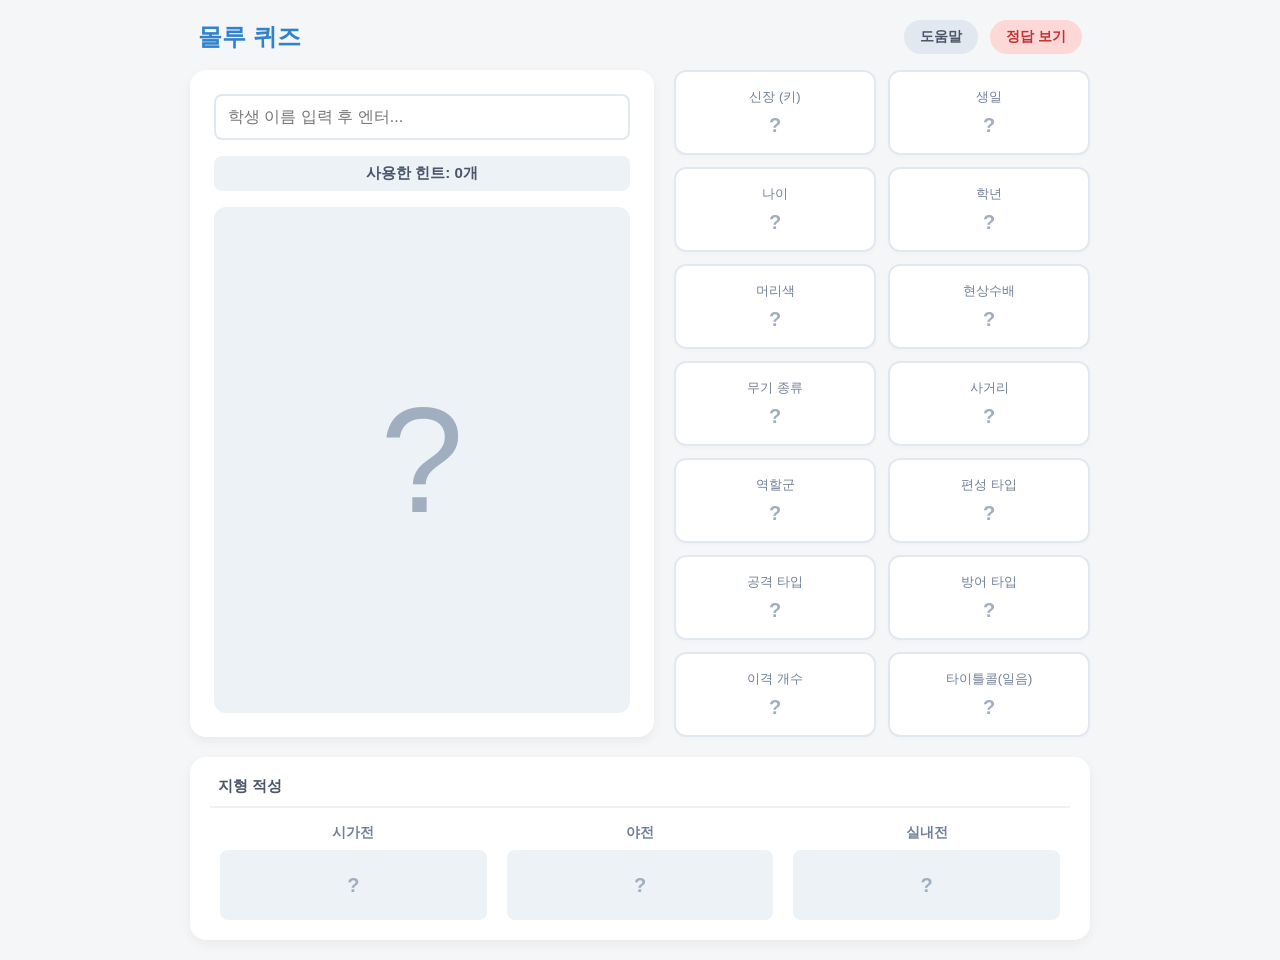
<file: 몰루퀴즈/index.html>
<!DOCTYPE html>
<html lang="ko">
<head>
<meta charset="UTF-8">
<meta name="viewport" content="width=device-width, initial-scale=1.0">
<title>몰루 퀴즈</title>
<style>
  /* =========================================
     1. 전체 레이아웃 및 폰트
  ========================================= */
  body { font-family: 'Pretendard', -apple-system, sans-serif; background-color: #f4f6f8; color: #333; display: flex; justify-content: center; padding: 20px; margin: 0; }
  .main-wrapper { max-width: 900px; width: 100%; display: flex; flex-direction: column; gap: 16px; position: relative; }

  .header { display: flex; justify-content: space-between; align-items: center; padding: 0 8px; }
  .header-title { font-size: 24px; font-weight: bold; color: #3182ce; }
  .header-buttons button { padding: 8px 16px; margin-left: 8px; font-size: 14px; font-weight: bold; border: none; border-radius: 20px; cursor: pointer; background-color: #e2e8f0; color: #4a5568; transition: 0.2s; }
  .header-buttons button:hover { background-color: #cbd5e0; }
  .btn-giveup { background-color: #fed7d7 !important; color: #c53030 !important; }
  .btn-giveup:hover { background-color: #feb2b2 !important; }

  /* =========================================
     2. 왼쪽 패널 (이미지 및 입력창)
  ========================================= */
  .quiz-container { display: flex; flex-wrap: wrap; gap: 20px; }
  .left-panel { flex: 1; min-width: 350px; background: #fff; padding: 24px; border-radius: 16px; box-shadow: 0 4px 12px rgba(0,0,0,0.05); display: flex; flex-direction: column; gap: 16px; position: relative; }
  .search-input { width: 100%; padding: 12px; font-size: 16px; border: 2px solid #e2e8f0; border-radius: 8px; box-sizing: border-box; outline: none; }
  .search-input:focus { border-color: #3182ce; }
  .search-input:disabled { background-color: #edf2f7; color: #718096; cursor: not-allowed; }

  .autocomplete-list { position: absolute; top: 70px; left: 24px; right: 24px; background: #fff; border: 1px solid #e2e8f0; border-radius: 8px; box-shadow: 0 4px 12px rgba(0,0,0,0.1); max-height: 200px; overflow-y: auto; z-index: 10; display: none; }
  .autocomplete-item { padding: 10px 12px; cursor: pointer; font-size: 15px; border-bottom: 1px solid #edf2f7; }
  .autocomplete-item:hover { background-color: #ebf8ff; color: #3182ce; font-weight: bold; }

  .hint-counter { font-size: 15px; font-weight: bold; color: #4a5568; text-align: center; background: #edf2f7; padding: 8px; border-radius: 8px; }
  .wrong-answer-wrapper { display: none; align-items: center; justify-content: center; gap: 8px; flex-wrap: wrap; margin-top: -8px; min-height: 24px; }
  .wrong-label { font-size: 14px; font-weight: bold; color: #718096; }
  .wrong-answer-list { display: flex; flex-wrap: wrap; gap: 6px; justify-content: center; }
  .wrong-badge { background: #fed7d7; color: #c53030; padding: 4px 8px; border-radius: 4px; font-size: 13px; font-weight: bold; }

  .image-box { flex: 1; background: #edf2f7; border-radius: 12px; display: flex; align-items: center; justify-content: center; min-height: 450px; font-size: 64px; color: #a0aec0; overflow: hidden; padding: 10px; }
  .image-box img { max-width: 100%; max-height: 430px; object-fit: contain; }

  .result-message { text-align: center; font-size: 16px; font-weight: bold; padding: 16px; margin-top: 4px; display: none; border-radius: 8px; background: #f7fafc; border: 2px solid #e2e8f0; line-height: 1.6; }
  .rank-plat { color: #a855f7; font-size: 22px; font-weight: 900; text-shadow: 0 0 5px rgba(168, 85, 247, 0.4); }
  .rank-gold { color: #d69e2e; font-size: 22px; font-weight: 900; }
  .rank-silver { color: #718096; font-size: 22px; font-weight: 900; }
  .rank-bronze { color: #cd7f32; font-size: 22px; font-weight: 900; }

  .next-btn { width: 100%; padding: 14px; font-size: 16px; font-weight: bold; background-color: #3182ce; color: white; border: none; border-radius: 8px; cursor: pointer; transition: 0.2s; display: none; }
  .next-btn:hover { background-color: #2b6cb0; }

  /* =========================================
     3. 오른쪽 패널 (14종 힌트 타일)
  ========================================= */
  .right-panel { flex: 1; min-width: 300px; display: grid; grid-template-columns: repeat(2, 1fr); gap: 12px; align-content: start; }
  .hint-tile { background: #fff; border: 2px solid #e2e8f0; border-radius: 12px; padding: 16px; text-align: center; cursor: pointer; box-shadow: 0 2px 4px rgba(0,0,0,0.02); user-select: none; transition: 0.1s; display: flex; flex-direction: column; justify-content: center;}
  .hint-tile:hover { background: #f7fafc; border-color: #cbd5e0; transform: translateY(-2px); }

  .hint-label { font-size: 13px; color: #718096; margin-bottom: 8px; }
  .hint-value { font-size: 18px; font-weight: bold; color: #2d3748; }
  .hidden-text { display: none; }
  .question-mark { color: #a0aec0; font-size: 20px; font-weight: bold; }

  .type-red { color: #e53e3e !important; }
  .type-yellow { color: #d69e2e !important; }
  .type-blue { color: #3182ce !important; }
  .type-purple { color: #805ad5 !important; }
  .type-green { color: #38a169 !important; }

  /* =========================================
     4. 하단 지형 적성 패널
  ========================================= */
  .terrain-section { width: 100%; background: #fff; padding: 20px; border-radius: 16px; box-shadow: 0 4px 12px rgba(0,0,0,0.05); display: flex; flex-direction: column; gap: 16px; }
  .terrain-header { font-size: 15px; font-weight: bold; color: #4a5568; border-bottom: 2px solid #edf2f7; padding-bottom: 10px; text-align: left; padding-left: 8px; }
  .terrain-tiles-container { display: flex; justify-content: space-around; align-items: center; width: 100%; }
  .terrain-tile { text-align: center; cursor: pointer; user-select: none; flex: 1; }
  .terrain-label { font-size: 14px; color: #718096; margin-bottom: 8px; font-weight: bold; }
  .terrain-icon { font-size: 32px; background: #edf2f7; padding: 10px; border-radius: 8px; min-width: 60px; height: 50px; display: flex; align-items: center; justify-content: center; transition: 0.1s; margin: 0 10px; font-weight: bold; color: #4a5568;}
  .terrain-tile:hover .terrain-icon { background: #e2e8f0; transform: translateY(-2px); }

  /* =========================================
     5. 도움말 팝업(모달) UI
  ========================================= */
  .modal-overlay { position: fixed; top: 0; left: 0; width: 100%; height: 100%; background: rgba(0, 0, 0, 0.5); display: none; align-items: center; justify-content: center; z-index: 100; }
  .modal-content { background: #fff; border-radius: 16px; width: 90%; max-width: 500px; padding: 24px; box-shadow: 0 10px 25px rgba(0,0,0,0.2); position: relative; display: flex; flex-direction: column; }
  
  .modal-header { display: flex; justify-content: space-between; align-items: center; margin-bottom: 20px; border-bottom: 2px solid #edf2f7; padding-bottom: 12px; }
  .modal-title { font-size: 20px; font-weight: bold; color: #2d3748; }
  .modal-close { background: none; border: none; font-size: 24px; cursor: pointer; color: #a0aec0; transition: 0.2s; }
  .modal-close:hover { color: #4a5568; }

  .modal-body { min-height: 200px; color: #4a5568; font-size: 15px; line-height: 1.6; }
  .help-page { display: none; }
  .help-page.active { display: block; animation: fadeIn 0.3s ease-in-out; }
  @keyframes fadeIn { from { opacity: 0; transform: translateY(5px); } to { opacity: 1; transform: translateY(0); } }

  .help-page h3 { font-size: 18px; color: #3182ce; margin-top: 0; margin-bottom: 12px; }
  .help-page ul { padding-left: 20px; margin: 10px 0; }
  .help-page li { margin-bottom: 6px; }
  
  .modal-footer { display: flex; justify-content: space-between; align-items: center; margin-top: 24px; }
  .page-btn { padding: 8px 16px; border: 1px solid #e2e8f0; border-radius: 20px; background: #fff; cursor: pointer; font-weight: bold; color: #4a5568; transition: 0.2s; }
  .page-btn:hover:not(:disabled) { background: #edf2f7; }
  .page-btn:disabled { color: #cbd5e0; cursor: not-allowed; }
  .page-indicator { font-size: 14px; font-weight: bold; color: #718096; }

</style>
</head>
<body>

<div class="main-wrapper">
  <!-- 상단 헤더 -->
  <div class="header">
    <div class="header-title">몰루 퀴즈</div>
    <div class="header-buttons">
      <button onclick="openHelpModal()">도움말</button>
      <button class="btn-giveup" onclick="showAnswer()">정답 보기</button>
    </div>
  </div>

  <div class="quiz-container">
    
    <!-- 왼쪽 패널 -->
    <div class="left-panel">
      <input type="text" id="searchInput" class="search-input" placeholder="학생 이름 입력 후 엔터..." autocomplete="off">
      <div id="suggestionBox" class="autocomplete-list"></div>
      
      <div class="hint-counter" id="hintCountDisplay">사용한 힌트: 0개</div>
      <div class="wrong-answer-wrapper" id="wrongAnswerWrapper">
        <span class="wrong-label">오답목록:</span>
        <div class="wrong-answer-list" id="wrongAnswerList"></div>
      </div>
      
      <div class="image-box" id="studentImageContainer">
        <span id="questionMarkLg" style="font-size: 150px;">?</span>
      </div>

      <div id="resultMessage" class="result-message"></div>
      <button id="nextQuestionBtn" class="next-btn" onclick="startNewGame()">다음 문제 ▶</button>
    </div>

    <!-- 오른쪽 패널 -->
    <div class="right-panel">
      <div class="hint-tile" onclick="revealHint(this)"><div class="hint-label">신장 (키)</div><div class="hint-value"><span class="question-mark">?</span><span class="hidden-text" id="hint-height"></span></div></div>
      <div class="hint-tile" onclick="revealHint(this)"><div class="hint-label">생일</div><div class="hint-value"><span class="question-mark">?</span><span class="hidden-text" id="hint-birthMonth"></span></div></div>
      <div class="hint-tile" onclick="revealHint(this)"><div class="hint-label">나이</div><div class="hint-value"><span class="question-mark">?</span><span class="hidden-text" id="hint-age"></span></div></div>
      <div class="hint-tile" onclick="revealHint(this)"><div class="hint-label">학년</div><div class="hint-value"><span class="question-mark">?</span><span class="hidden-text" id="hint-grade"></span></div></div>
      <div class="hint-tile" onclick="revealHint(this)"><div class="hint-label">머리색</div><div class="hint-value"><span class="question-mark">?</span><span class="hidden-text" id="hint-hairColor"></span></div></div>
      <div class="hint-tile" onclick="revealHint(this)"><div class="hint-label">현상수배</div><div class="hint-value"><span class="question-mark">?</span><span class="hidden-text" id="hint-bounty"></span></div></div>
      <div class="hint-tile" onclick="revealHint(this)"><div class="hint-label">무기 종류</div><div class="hint-value"><span class="question-mark">?</span><span class="hidden-text" id="hint-weapon"></span></div></div>
      <div class="hint-tile" onclick="revealHint(this)"><div class="hint-label">사거리</div><div class="hint-value"><span class="question-mark">?</span><span class="hidden-text" id="hint-range"></span></div></div>
      <div class="hint-tile" onclick="revealHint(this)"><div class="hint-label">역할군</div><div class="hint-value"><span class="question-mark">?</span><span class="hidden-text" id="hint-role"></span></div></div>
      <div class="hint-tile" onclick="revealHint(this)"><div class="hint-label">편성 타입</div><div class="hint-value"><span class="question-mark">?</span><span class="hidden-text" id="hint-squadType"></span></div></div>
      <div class="hint-tile" onclick="revealHint(this)"><div class="hint-label">공격 타입</div><div class="hint-value"><span class="question-mark">?</span><span class="hidden-text" id="hint-attackType"></span></div></div>
      <div class="hint-tile" onclick="revealHint(this)"><div class="hint-label">방어 타입</div><div class="hint-value"><span class="question-mark">?</span><span class="hidden-text" id="hint-defenseType"></span></div></div>
      <div class="hint-tile" onclick="revealHint(this)"><div class="hint-label">이격 개수</div><div class="hint-value"><span class="question-mark">?</span><span class="hidden-text" id="hint-versions"></span></div></div>
      <div class="hint-tile" onclick="playAudioHint(this)">
        <div class="hint-label">타이틀콜(일음)</div>
        <div class="hint-value">
          <span class="question-mark">?</span>
          <span class="hidden-text" style="font-size:16px;">🔊 음성 재생</span>
          <audio id="audio-player" src=""></audio>
        </div>
      </div>
    </div>

    <!-- 💡 수정: 한 번에 모두 열리는 지형 패널 -->
    <div class="terrain-section">
      <div class="terrain-header">지형 적성</div>
      <div class="terrain-tiles-container">
        <!-- 이제 각 타일 클릭 시 revealTerrainHints()를 호출하여 한 번에 모두 개방 -->
        <div class="terrain-tile" onclick="revealTerrainHints()">
          <div class="terrain-label">시가전</div><div class="terrain-icon"><span class="question-mark">?</span><span class="hidden-text" id="hint-urban"></span></div>
        </div>
        <div class="terrain-tile" onclick="revealTerrainHints()">
          <div class="terrain-label">야전</div><div class="terrain-icon"><span class="question-mark">?</span><span class="hidden-text" id="hint-outdoor"></span></div>
        </div>
        <div class="terrain-tile" onclick="revealTerrainHints()">
          <div class="terrain-label">실내전</div><div class="terrain-icon"><span class="question-mark">?</span><span class="hidden-text" id="hint-indoor"></span></div>
        </div>
      </div>
    </div>
  </div>
</div>

<!-- 도움말 모달 UI (총 10페이지) -->
<div class="modal-overlay" id="helpModal" onclick="closeHelpModalOnBg(event)">
  <div class="modal-content">
    <div class="modal-header">
      <div class="modal-title">몰루 퀴즈 도움말</div>
      <button class="modal-close" onclick="closeHelpModal()">×</button>
    </div>
    
    <div class="modal-body">
      <!-- 1페이지 -->
      <div class="help-page active" id="page1">
        <h3>게임 소개</h3>
        가려진 상태의 패널을 하나씩 열어보며, 정답인 블루아카이브 학생을 맞혀보세요.<br><br>
        힌트를 적게 열고 오답을 적게 입력할수록 높은 등급의 트로피를 받습니다. (힌트 1개 개방 또는 오답 입력 시 카운트 1 증가)
        <ul>
          <li>7개 이하: <span style="color:#a855f7; font-weight:bold;">플래티넘</span></li>
          <li>9개 이하: <span style="color:#d69e2e; font-weight:bold;">골드</span></li>
          <li>11개 이하: <span style="color:#718096; font-weight:bold;">실버</span></li>
          <li>12개 이상: <span style="color:#cd7f32; font-weight:bold;">브론즈</span></li>
        </ul>
      </div>
      
      <!-- 2페이지 -->
      <div class="help-page" id="page2">
        <h3>기본 인적 사항</h3>
        학생의 신장(키), 생일, 나이, 학년 정보를 제공합니다.<br><br>
        <strong>※ 난이도 조절 안내</strong><br>
        너무 쉽게 유추되는 것을 방지하기 위해, 신장은 십의 자리까지만(예: 156cm → 15X), 생일은 태어난 월(예: 7월)까지만 제공됩니다.
      </div>
      
      <!-- 3페이지 -->
      <div class="help-page" id="page3">
        <h3>머리색</h3>
        해당 학생의 일러스트 기준 머리색 힌트를 제공합니다.<br><br>
        <span style="color:#e53e3e;">※ 현재 데이터 추가 예정입니다!</span><br>
        데이터 업데이트 전까지는 클릭해도 '비밀' 혹은 빈칸으로 표시되니 당분간은 힌트를 낭비하지 않도록 클릭에 주의해 주세요.
      </div>

      <!-- 4페이지 -->
      <div class="help-page" id="page4">
        <h3>현상수배 (기술 노트)</h3>
        학생을 육성할 때 소모되는 '기술 노트'를 드랍하는 메인 현상수배 지역입니다.
        <ul>
          <li><strong>고가도로:</strong> 게헨나, 산해경, 발키리, 하이랜더</li>
          <li><strong>사막 철길:</strong> 아비도스, 트리니티, 붉은겨울, 백귀야행</li>
          <li><strong>교실:</strong> 밀레니엄, 아리우스, SRT</li>
          <li><strong>기타:</strong> 콜라보레이션 캐릭터 (모든 학원의 노트를 사용하거나 특정되지 않음)</li>
        </ul>
      </div>

      <!-- 5페이지 -->
      <div class="help-page" id="page5">
        <h3>무기 종류</h3>
        학생이 사용하는 고유 무기의 베이스가 되는 종류입니다.
        <ul>
          <li>HG (권총) / SMG (기관단총)</li>
          <li>AR (돌격소총) / SG (산탄총)</li>
          <li>MG (기관총) / SR (저격소총)</li>
          <li>GL (유탄발사기) / RL (로켓발사기)</li>
          <li>FT (화염방사기) / MT (박격포) / RG (레일건)</li>
        </ul>
      </div>

      <!-- 6페이지 -->
      <div class="help-page" id="page6">
        <h3>전투 스탯</h3>
        블루아카이브를 플레이하는 선생님이라면 익숙할 전투 정보들입니다.<br><br>
        사거리(수치), 역할군(딜러/탱커 등), 편성 타입(스트라이커/스페셜), 공격 타입(폭발/관통 등), 방어 타입(경장갑/중장갑 등)이 제공됩니다.
      </div>

      <!-- 7페이지 -->
      <div class="help-page" id="page7">
        <h3>이격 개수</h3>
        원본 학생을 포함하여 현재 게임에 실장된 모든 이격(버전)의 총 개수입니다.<br><br>
        (예: 원본 시로코, 라이딩, 수영복 = 총 3개)<br><br>
        ※ 단, 스토리 설정상 '쿠로코(시로코 테러)'나 '케이' 등은 원본 학생과 별개의 존재로 독립하여 계산합니다.
      </div>

      <!-- 8페이지 -->
      <div class="help-page" id="page8">
        <h3>타이틀콜 듣기</h3>
        게임을 실행할 때 학생이 "블루아카이브!" 하고 외치는 타이틀콜 음성을 들어볼 수 있습니다.<br><br>
        귀를 기울여 누군지 맞혀보세요! (현재 일본어 원음만 제공됩니다.)
      </div>

      <!-- 9페이지 (신규: 지형 적성 묶음 설명) -->
      <div class="help-page" id="page9">
        <h3>지형 적성</h3>
        학생들의 전투 환경(시가전, 야전, 실내전)에 따른 적응력(S, A, B, C, D 등)을 보여줍니다.<br><br>
        힌트 개방 시 가혹한 패널티를 방지하기 위해, 한 지형만 클릭해도 <strong>세 가지 지형 적성이 동시에 모두 공개</strong>되며 힌트 사용 횟수는 1회만 차감됩니다.
      </div>

      <!-- 10페이지 (이전 9페이지) -->
      <div class="help-page" id="page10">
        <h3>정답 보기 기능</h3>
        도저히 정답을 모르겠다면 우측 상단의 <strong>[정답 보기]</strong> 버튼을 누르세요.<br><br>
        즉시 정답 학생의 이름과 일러스트가 공개됩니다. 단, 이 경우 게임을 포기한 것으로 간주되어 랭크(등급)는 기록되지 않습니다.
      </div>
    </div>
    
    <div class="modal-footer">
      <button class="page-btn" id="prevPageBtn" onclick="changeHelpPage(-1)">이전</button>
      <div class="page-indicator" id="pageIndicator">1 / 10</div>
      <button class="page-btn" id="nextPageBtn" onclick="changeHelpPage(1)">다음</button>
    </div>
  </div>
</div>

<script>
  // ==========================================
  // 1. 데이터 영역
  // ==========================================
  const studentsData = [
  {
    "id": 10000,
    "name": "아루",
    "aliases": [
      "아루",
      "아루"
    ],
    "hints": {
      "versions": 3,
      "height": "16X",
      "birthMonth": "3월",
      "age": "16세",
      "grade": "2학년",
      "weapon": "SR",
      "bounty": "고가도로",
      "role": "딜러",
      "squadType": "스트라이커",
      "attackType": "폭발",
      "defenseType": "경장갑",
      "range": 750,
      "hairColor": "",
      "audioKey": "aru"
    },
    "terrain": {
      "urban": "S",
      "outdoor": "B",
      "indoor": "D"
    },
    "imageUrl": "https://schaledb.com/images/student/portrait/10000.webp"
  },
  {
    "id": 10001,
    "name": "에이미",
    "aliases": [
      "에이미",
      "에이미"
    ],
    "hints": {
      "versions": 3,
      "height": "16X",
      "birthMonth": "5월",
      "age": "15세",
      "grade": "1학년",
      "weapon": "SG",
      "bounty": "교실",
      "role": "탱커",
      "squadType": "스트라이커",
      "attackType": "폭발",
      "defenseType": "경장갑",
      "range": 350,
      "hairColor": "",
      "audioKey": "eimi"
    },
    "terrain": {
      "urban": "S",
      "outdoor": "B",
      "indoor": "D"
    },
    "imageUrl": "https://schaledb.com/images/student/portrait/10001.webp"
  },
  {
    "id": 10002,
    "name": "하루나",
    "aliases": [
      "하루나",
      "하루나"
    ],
    "hints": {
      "versions": 3,
      "height": "16X",
      "birthMonth": "3월",
      "age": "17세",
      "grade": "3학년",
      "weapon": "SR",
      "bounty": "고가도로",
      "role": "딜러",
      "squadType": "스트라이커",
      "attackType": "신비",
      "defenseType": "중장갑",
      "range": 750,
      "hairColor": "",
      "audioKey": "haruna"
    },
    "terrain": {
      "urban": "S",
      "outdoor": "D",
      "indoor": "B"
    },
    "imageUrl": "https://schaledb.com/images/student/portrait/10002.webp"
  },
  {
    "id": 10003,
    "name": "히후미",
    "aliases": [
      "히후미",
      "히후미"
    ],
    "hints": {
      "versions": 2,
      "height": "15X",
      "birthMonth": "11월",
      "age": "16세",
      "grade": "2학년",
      "weapon": "AR",
      "bounty": "사막 철길",
      "role": "서포터",
      "squadType": "스트라이커",
      "attackType": "관통",
      "defenseType": "경장갑",
      "range": 650,
      "hairColor": "",
      "audioKey": "hihumi"
    },
    "terrain": {
      "urban": "D",
      "outdoor": "S",
      "indoor": "B"
    },
    "imageUrl": "https://schaledb.com/images/student/portrait/10003.webp"
  },
  {
    "id": 10004,
    "name": "히나",
    "aliases": [
      "히나",
      "히나"
    ],
    "hints": {
      "versions": 3,
      "height": "14X",
      "birthMonth": "2월",
      "age": "17세",
      "grade": "3학년",
      "weapon": "MG",
      "bounty": "고가도로",
      "role": "딜러",
      "squadType": "스트라이커",
      "attackType": "폭발",
      "defenseType": "중장갑",
      "range": 750,
      "hairColor": "",
      "audioKey": "hina"
    },
    "terrain": {
      "urban": "S",
      "outdoor": "C",
      "indoor": "C"
    },
    "imageUrl": "https://schaledb.com/images/student/portrait/10004.webp"
  },
  {
    "id": 10005,
    "name": "호시노",
    "aliases": [
      "호시노",
      "호시노"
    ],
    "hints": {
      "versions": 4,
      "height": "14X",
      "birthMonth": "1월",
      "age": "17세",
      "grade": "3학년",
      "weapon": "SG",
      "bounty": "사막 철길",
      "role": "탱커",
      "squadType": "스트라이커",
      "attackType": "관통",
      "defenseType": "중장갑",
      "range": 350,
      "hairColor": "",
      "audioKey": "hoshino"
    },
    "terrain": {
      "urban": "D",
      "outdoor": "S",
      "indoor": "B"
    },
    "imageUrl": "https://schaledb.com/images/student/portrait/10005.webp"
  },
  {
    "id": 10006,
    "name": "이오리",
    "aliases": [
      "이오리",
      "이오리"
    ],
    "hints": {
      "versions": 2,
      "height": "15X",
      "birthMonth": "11월",
      "age": "16세",
      "grade": "2학년",
      "weapon": "SR",
      "bounty": "고가도로",
      "role": "딜러",
      "squadType": "스트라이커",
      "attackType": "관통",
      "defenseType": "중장갑",
      "range": 650,
      "hairColor": "",
      "audioKey": "iori"
    },
    "terrain": {
      "urban": "C",
      "outdoor": "C",
      "indoor": "S"
    },
    "imageUrl": "https://schaledb.com/images/student/portrait/10006.webp"
  },
  {
    "id": 10007,
    "name": "마키",
    "aliases": [
      "마키",
      "마키"
    ],
    "hints": {
      "versions": 2,
      "height": "14X",
      "birthMonth": "8월",
      "age": "15세",
      "grade": "1학년",
      "weapon": "MG",
      "bounty": "교실",
      "role": "딜러",
      "squadType": "스트라이커",
      "attackType": "관통",
      "defenseType": "경장갑",
      "range": 750,
      "hairColor": "",
      "audioKey": "maki"
    },
    "terrain": {
      "urban": "C",
      "outdoor": "S",
      "indoor": "C"
    },
    "imageUrl": "https://schaledb.com/images/student/portrait/10007.webp"
  },
  {
    "id": 10008,
    "name": "네루",
    "aliases": [
      "네루",
      "네루"
    ],
    "hints": {
      "versions": 3,
      "height": "14X",
      "birthMonth": "8월",
      "age": "17세",
      "grade": "3학년",
      "weapon": "SMG",
      "bounty": "교실",
      "role": "딜러",
      "squadType": "스트라이커",
      "attackType": "관통",
      "defenseType": "경장갑",
      "range": 450,
      "hairColor": "",
      "audioKey": "neru"
    },
    "terrain": {
      "urban": "D",
      "outdoor": "S",
      "indoor": "B"
    },
    "imageUrl": "https://schaledb.com/images/student/portrait/10008.webp"
  },
  {
    "id": 10009,
    "name": "이즈미",
    "aliases": [
      "이즈미",
      "이즈미"
    ],
    "hints": {
      "versions": 3,
      "height": "16X",
      "birthMonth": "5월",
      "age": "16세",
      "grade": "2학년",
      "weapon": "MG",
      "bounty": "고가도로",
      "role": "딜러",
      "squadType": "스트라이커",
      "attackType": "폭발",
      "defenseType": "경장갑",
      "range": 750,
      "hairColor": "",
      "audioKey": "izumi"
    },
    "terrain": {
      "urban": "S",
      "outdoor": "D",
      "indoor": "B"
    },
    "imageUrl": "https://schaledb.com/images/student/portrait/10009.webp"
  },
  {
    "id": 10010,
    "name": "시로코",
    "aliases": [
      "시로코",
      "시로코"
    ],
    "hints": {
      "versions": 3,
      "height": "15X",
      "birthMonth": "5월",
      "age": "16세",
      "grade": "2학년",
      "weapon": "AR",
      "bounty": "사막 철길",
      "role": "딜러",
      "squadType": "스트라이커",
      "attackType": "폭발",
      "defenseType": "경장갑",
      "range": 650,
      "hairColor": "",
      "audioKey": "shiroko"
    },
    "terrain": {
      "urban": "S",
      "outdoor": "B",
      "indoor": "D"
    },
    "imageUrl": "https://schaledb.com/images/student/portrait/10010.webp"
  },
  {
    "id": 10011,
    "name": "슌",
    "aliases": [
      "슌",
      "슌"
    ],
    "hints": {
      "versions": 3,
      "height": "17X",
      "birthMonth": "2월",
      "age": "극비",
      "grade": "3학년",
      "weapon": "SR",
      "bounty": "고가도로",
      "role": "딜러",
      "squadType": "스트라이커",
      "attackType": "폭발",
      "defenseType": "경장갑",
      "range": 750,
      "hairColor": "",
      "audioKey": "shun"
    },
    "terrain": {
      "urban": "S",
      "outdoor": "B",
      "indoor": "D"
    },
    "imageUrl": "https://schaledb.com/images/student/portrait/10011.webp"
  },
  {
    "id": 10012,
    "name": "스미레",
    "aliases": [
      "스미레",
      "스미레"
    ],
    "hints": {
      "versions": 2,
      "height": "16X",
      "birthMonth": "8월",
      "age": "16세",
      "grade": "2학년",
      "weapon": "SG",
      "bounty": "교실",
      "role": "딜러",
      "squadType": "스트라이커",
      "attackType": "관통",
      "defenseType": "특수장갑",
      "range": 450,
      "hairColor": "",
      "audioKey": "sumire"
    },
    "terrain": {
      "urban": "B",
      "outdoor": "D",
      "indoor": "S"
    },
    "imageUrl": "https://schaledb.com/images/student/portrait/10012.webp"
  },
  {
    "id": 10013,
    "name": "츠루기",
    "aliases": [
      "츠루기",
      "츠루기"
    ],
    "hints": {
      "versions": 2,
      "height": "16X",
      "birthMonth": "6월",
      "age": "17세",
      "grade": "3학년",
      "weapon": "SG",
      "bounty": "사막 철길",
      "role": "딜러",
      "squadType": "스트라이커",
      "attackType": "관통",
      "defenseType": "중장갑",
      "range": 450,
      "hairColor": "",
      "audioKey": "tsurugi"
    },
    "terrain": {
      "urban": "D",
      "outdoor": "B",
      "indoor": "S"
    },
    "imageUrl": "https://schaledb.com/images/student/portrait/10013.webp"
  },
  {
    "id": 10014,
    "name": "이즈나",
    "aliases": [
      "이즈나",
      "이즈나"
    ],
    "hints": {
      "versions": 2,
      "height": "15X",
      "birthMonth": "12월",
      "age": "15세",
      "grade": "1학년",
      "weapon": "SMG",
      "bounty": "사막 철길",
      "role": "딜러",
      "squadType": "스트라이커",
      "attackType": "신비",
      "defenseType": "경장갑",
      "range": 450,
      "hairColor": "",
      "audioKey": "izuna"
    },
    "terrain": {
      "urban": "S",
      "outdoor": "B",
      "indoor": "D"
    },
    "imageUrl": "https://schaledb.com/images/student/portrait/10014.webp"
  },
  {
    "id": 10015,
    "name": "아리스",
    "aliases": [
      "아리스",
      "아리스"
    ],
    "hints": {
      "versions": 3,
      "height": "15X",
      "birthMonth": "3월",
      "age": "??세",
      "grade": "1학년",
      "weapon": "RG",
      "bounty": "교실",
      "role": "딜러",
      "squadType": "스트라이커",
      "attackType": "신비",
      "defenseType": "특수장갑",
      "range": 850,
      "hairColor": "",
      "audioKey": "aris"
    },
    "terrain": {
      "urban": "B",
      "outdoor": "D",
      "indoor": "S"
    },
    "imageUrl": "https://schaledb.com/images/student/portrait/10015.webp"
  },
  {
    "id": 10016,
    "name": "미도리",
    "aliases": [
      "미도리",
      "미도리"
    ],
    "hints": {
      "versions": 2,
      "height": "14X",
      "birthMonth": "12월",
      "age": "15세",
      "grade": "1학년",
      "weapon": "SR",
      "bounty": "교실",
      "role": "딜러",
      "squadType": "스트라이커",
      "attackType": "관통",
      "defenseType": "경장갑",
      "range": 750,
      "hairColor": "",
      "audioKey": "midori"
    },
    "terrain": {
      "urban": "B",
      "outdoor": "S",
      "indoor": "D"
    },
    "imageUrl": "https://schaledb.com/images/student/portrait/10016.webp"
  },
  {
    "id": 10017,
    "name": "체리노",
    "aliases": [
      "체리노",
      "체리노"
    ],
    "hints": {
      "versions": 2,
      "height": "12X",
      "birthMonth": "10월",
      "age": "??세",
      "grade": "3학년",
      "weapon": "HG",
      "bounty": "사막 철길",
      "role": "딜러",
      "squadType": "스트라이커",
      "attackType": "관통",
      "defenseType": "경장갑",
      "range": 550,
      "hairColor": "",
      "audioKey": "cherino"
    },
    "terrain": {
      "urban": "B",
      "outdoor": "S",
      "indoor": "D"
    },
    "imageUrl": "https://schaledb.com/images/student/portrait/10017.webp"
  },
  {
    "id": 10018,
    "name": "유즈",
    "aliases": [
      "유즈",
      "유즈"
    ],
    "hints": {
      "versions": 3,
      "height": "15X",
      "birthMonth": "8월",
      "age": "16세",
      "grade": "1학년",
      "weapon": "GL",
      "bounty": "교실",
      "role": "딜러",
      "squadType": "스트라이커",
      "attackType": "관통",
      "defenseType": "특수장갑",
      "range": 650,
      "hairColor": "",
      "audioKey": "yuzu"
    },
    "terrain": {
      "urban": "S",
      "outdoor": "B",
      "indoor": "D"
    },
    "imageUrl": "https://schaledb.com/images/student/portrait/10018.webp"
  },
  {
    "id": 10019,
    "name": "아즈사",
    "aliases": [
      "아즈사",
      "아즈사"
    ],
    "hints": {
      "versions": 2,
      "height": "14X",
      "birthMonth": "12월",
      "age": "16세",
      "grade": "2학년",
      "weapon": "AR",
      "bounty": "사막 철길",
      "role": "딜러",
      "squadType": "스트라이커",
      "attackType": "폭발",
      "defenseType": "중장갑",
      "range": 650,
      "hairColor": "",
      "audioKey": "ch0056"
    },
    "terrain": {
      "urban": "B",
      "outdoor": "D",
      "indoor": "S"
    },
    "imageUrl": "https://schaledb.com/images/student/portrait/10019.webp"
  },
  {
    "id": 10020,
    "name": "코하루",
    "aliases": [
      "코하루",
      "코하루"
    ],
    "hints": {
      "versions": 2,
      "height": "14X",
      "birthMonth": "4월",
      "age": "15세",
      "grade": "1학년",
      "weapon": "SR",
      "bounty": "사막 철길",
      "role": "힐러",
      "squadType": "스트라이커",
      "attackType": "폭발",
      "defenseType": "중장갑",
      "range": 750,
      "hairColor": "",
      "audioKey": "ch0057"
    },
    "terrain": {
      "urban": "D",
      "outdoor": "S",
      "indoor": "B"
    },
    "imageUrl": "https://schaledb.com/images/student/portrait/10020.webp"
  },
  {
    "id": 10021,
    "name": "아즈사(수영복)",
    "aliases": [
      "아즈사(수영복)",
      "아즈사"
    ],
    "hints": {
      "versions": 2,
      "height": "14X",
      "birthMonth": "12월",
      "age": "16세",
      "grade": "2학년",
      "weapon": "AR",
      "bounty": "사막 철길",
      "role": "딜러",
      "squadType": "스트라이커",
      "attackType": "신비",
      "defenseType": "경장갑",
      "range": 650,
      "hairColor": "",
      "audioKey": "ch0059"
    },
    "terrain": {
      "urban": "C",
      "outdoor": "C",
      "indoor": "S"
    },
    "imageUrl": "https://schaledb.com/images/student/portrait/10021.webp"
  },
  {
    "id": 10022,
    "name": "히나(수영복)",
    "aliases": [
      "히나(수영복)",
      "히나"
    ],
    "hints": {
      "versions": 3,
      "height": "14X",
      "birthMonth": "2월",
      "age": "17세",
      "grade": "3학년",
      "weapon": "MG",
      "bounty": "고가도로",
      "role": "딜러",
      "squadType": "스트라이커",
      "attackType": "폭발",
      "defenseType": "중장갑",
      "range": 750,
      "hairColor": "",
      "audioKey": "ch0063"
    },
    "terrain": {
      "urban": "B",
      "outdoor": "S",
      "indoor": "D"
    },
    "imageUrl": "https://schaledb.com/images/student/portrait/10022.webp"
  },
  {
    "id": 10023,
    "name": "이오리(수영복)",
    "aliases": [
      "이오리(수영복)",
      "이오리"
    ],
    "hints": {
      "versions": 2,
      "height": "15X",
      "birthMonth": "11월",
      "age": "16세",
      "grade": "2학년",
      "weapon": "SR",
      "bounty": "고가도로",
      "role": "딜러",
      "squadType": "스트라이커",
      "attackType": "폭발",
      "defenseType": "특수장갑",
      "range": 750,
      "hairColor": "",
      "audioKey": "ch0064"
    },
    "terrain": {
      "urban": "B",
      "outdoor": "S",
      "indoor": "D"
    },
    "imageUrl": "https://schaledb.com/images/student/portrait/10023.webp"
  },
  {
    "id": 10024,
    "name": "시로코(라이딩)",
    "aliases": [
      "시로코(라이딩)",
      "시로코"
    ],
    "hints": {
      "versions": 3,
      "height": "15X",
      "birthMonth": "5월",
      "age": "16세",
      "grade": "2학년",
      "weapon": "AR",
      "bounty": "사막 철길",
      "role": "딜러",
      "squadType": "스트라이커",
      "attackType": "신비",
      "defenseType": "중장갑",
      "range": 650,
      "hairColor": "",
      "audioKey": "ch0065"
    },
    "terrain": {
      "urban": "S",
      "outdoor": "B",
      "indoor": "D"
    },
    "imageUrl": "https://schaledb.com/images/student/portrait/10024.webp"
  },
  {
    "id": 10025,
    "name": "슌(어린이)",
    "aliases": [
      "슌(어린이)",
      "슌"
    ],
    "hints": {
      "versions": 3,
      "height": "비밀",
      "birthMonth": "2월",
      "age": "극비",
      "grade": "3학년",
      "weapon": "SR",
      "bounty": "고가도로",
      "role": "딜러",
      "squadType": "스트라이커",
      "attackType": "폭발",
      "defenseType": "경장갑",
      "range": 750,
      "hairColor": "",
      "audioKey": "ch0066"
    },
    "terrain": {
      "urban": "S",
      "outdoor": "D",
      "indoor": "B"
    },
    "imageUrl": "https://schaledb.com/images/student/portrait/10025.webp"
  },
  {
    "id": 10026,
    "name": "네루(바니걸)",
    "aliases": [
      "네루(바니걸)",
      "네루"
    ],
    "hints": {
      "versions": 3,
      "height": "14X",
      "birthMonth": "8월",
      "age": "17세",
      "grade": "3학년",
      "weapon": "SMG",
      "bounty": "교실",
      "role": "탱커",
      "squadType": "스트라이커",
      "attackType": "폭발",
      "defenseType": "중장갑",
      "range": 450,
      "hairColor": "",
      "audioKey": "ch0101"
    },
    "terrain": {
      "urban": "B",
      "outdoor": "S",
      "indoor": "D"
    },
    "imageUrl": "https://schaledb.com/images/student/portrait/10026.webp"
  },
  {
    "id": 10027,
    "name": "카린(바니걸)",
    "aliases": [
      "카린(바니걸)",
      "카린"
    ],
    "hints": {
      "versions": 3,
      "height": "17X",
      "birthMonth": "2월",
      "age": "16세",
      "grade": "2학년",
      "weapon": "SR",
      "bounty": "교실",
      "role": "딜러",
      "squadType": "스트라이커",
      "attackType": "신비",
      "defenseType": "중장갑",
      "range": 750,
      "hairColor": "",
      "audioKey": "ch0100"
    },
    "terrain": {
      "urban": "D",
      "outdoor": "B",
      "indoor": "S"
    },
    "imageUrl": "https://schaledb.com/images/student/portrait/10027.webp"
  },
  {
    "id": 10028,
    "name": "아스나(바니걸)",
    "aliases": [
      "아스나(바니걸)",
      "아스나"
    ],
    "hints": {
      "versions": 3,
      "height": "16X",
      "birthMonth": "3월",
      "age": "17세",
      "grade": "3학년",
      "weapon": "AR",
      "bounty": "교실",
      "role": "서포터",
      "squadType": "스트라이커",
      "attackType": "신비",
      "defenseType": "경장갑",
      "range": 650,
      "hairColor": "",
      "audioKey": "ch0098"
    },
    "terrain": {
      "urban": "D",
      "outdoor": "B",
      "indoor": "S"
    },
    "imageUrl": "https://schaledb.com/images/student/portrait/10028.webp"
  },
  {
    "id": 10029,
    "name": "나츠",
    "aliases": [
      "나츠",
      "나츠"
    ],
    "hints": {
      "versions": 2,
      "height": "15X",
      "birthMonth": "12월",
      "age": "15세",
      "grade": "1학년",
      "weapon": "SMG",
      "bounty": "사막 철길",
      "role": "탱커",
      "squadType": "스트라이커",
      "attackType": "신비",
      "defenseType": "중장갑",
      "range": 350,
      "hairColor": "",
      "audioKey": "ch0155"
    },
    "terrain": {
      "urban": "D",
      "outdoor": "B",
      "indoor": "S"
    },
    "imageUrl": "https://schaledb.com/images/student/portrait/10029.webp"
  },
  {
    "id": 10030,
    "name": "치나츠(온천)",
    "aliases": [
      "치나츠(온천)",
      "치나츠"
    ],
    "hints": {
      "versions": 2,
      "height": "15X",
      "birthMonth": "8월",
      "age": "15세",
      "grade": "1학년",
      "weapon": "HG",
      "bounty": "고가도로",
      "role": "서포터",
      "squadType": "스트라이커",
      "attackType": "신비",
      "defenseType": "경장갑",
      "range": 650,
      "hairColor": "",
      "audioKey": "ch0163"
    },
    "terrain": {
      "urban": "D",
      "outdoor": "B",
      "indoor": "S"
    },
    "imageUrl": "https://schaledb.com/images/student/portrait/10030.webp"
  },
  {
    "id": 10031,
    "name": "아루(새해)",
    "aliases": [
      "아루(새해)",
      "아루"
    ],
    "hints": {
      "versions": 3,
      "height": "16X",
      "birthMonth": "3월",
      "age": "16세",
      "grade": "2학년",
      "weapon": "SR",
      "bounty": "고가도로",
      "role": "딜러",
      "squadType": "스트라이커",
      "attackType": "관통",
      "defenseType": "특수장갑",
      "range": 750,
      "hairColor": "",
      "audioKey": "ch0084"
    },
    "terrain": {
      "urban": "D",
      "outdoor": "B",
      "indoor": "S"
    },
    "imageUrl": "https://schaledb.com/images/student/portrait/10031.webp"
  },
  {
    "id": 10032,
    "name": "무츠키(새해)",
    "aliases": [
      "무츠키(새해)",
      "무츠키"
    ],
    "hints": {
      "versions": 3,
      "height": "14X",
      "birthMonth": "7월",
      "age": "16세",
      "grade": "2학년",
      "weapon": "MG",
      "bounty": "고가도로",
      "role": "딜러",
      "squadType": "스트라이커",
      "attackType": "신비",
      "defenseType": "중장갑",
      "range": 750,
      "hairColor": "",
      "audioKey": "ch0085"
    },
    "terrain": {
      "urban": "D",
      "outdoor": "S",
      "indoor": "B"
    },
    "imageUrl": "https://schaledb.com/images/student/portrait/10032.webp"
  },
  {
    "id": 10033,
    "name": "와카모",
    "aliases": [
      "와카모",
      "와카모"
    ],
    "hints": {
      "versions": 2,
      "height": "16X",
      "birthMonth": "4월",
      "age": "18세",
      "grade": "정학",
      "weapon": "SR",
      "bounty": "사막 철길",
      "role": "딜러",
      "squadType": "스트라이커",
      "attackType": "신비",
      "defenseType": "경장갑",
      "range": 750,
      "hairColor": "",
      "audioKey": "ch0111"
    },
    "terrain": {
      "urban": "A",
      "outdoor": "D",
      "indoor": "S"
    },
    "imageUrl": "https://schaledb.com/images/student/portrait/10033.webp"
  },
  {
    "id": 10034,
    "name": "미모리",
    "aliases": [
      "미모리",
      "미모리"
    ],
    "hints": {
      "versions": 2,
      "height": "15X",
      "birthMonth": "3월",
      "age": "16세",
      "grade": "2학년",
      "weapon": "HG",
      "bounty": "사막 철길",
      "role": "서포터",
      "squadType": "스트라이커",
      "attackType": "신비",
      "defenseType": "경장갑",
      "range": 550,
      "hairColor": "",
      "audioKey": "ch0115"
    },
    "terrain": {
      "urban": "S",
      "outdoor": "D",
      "indoor": "B"
    },
    "imageUrl": "https://schaledb.com/images/student/portrait/10034.webp"
  },
  {
    "id": 10035,
    "name": "우이",
    "aliases": [
      "우이",
      "우이"
    ],
    "hints": {
      "versions": 2,
      "height": "16X",
      "birthMonth": "4월",
      "age": "17세",
      "grade": "3학년",
      "weapon": "SR",
      "bounty": "사막 철길",
      "role": "서포터",
      "squadType": "스트라이커",
      "attackType": "폭발",
      "defenseType": "경장갑",
      "range": 750,
      "hairColor": "",
      "audioKey": "ch0169"
    },
    "terrain": {
      "urban": "B",
      "outdoor": "S",
      "indoor": "D"
    },
    "imageUrl": "https://schaledb.com/images/student/portrait/10035.webp"
  },
  {
    "id": 10036,
    "name": "히나타",
    "aliases": [
      "히나타",
      "히나타"
    ],
    "hints": {
      "versions": 2,
      "height": "16X",
      "birthMonth": "5월",
      "age": "17세",
      "grade": "3학년",
      "weapon": "HG",
      "bounty": "사막 철길",
      "role": "딜러",
      "squadType": "스트라이커",
      "attackType": "신비",
      "defenseType": "중장갑",
      "range": 650,
      "hairColor": "",
      "audioKey": "ch0073"
    },
    "terrain": {
      "urban": "D",
      "outdoor": "S",
      "indoor": "B"
    },
    "imageUrl": "https://schaledb.com/images/student/portrait/10036.webp"
  },
  {
    "id": 10037,
    "name": "마리나",
    "aliases": [
      "마리나",
      "마리나"
    ],
    "hints": {
      "versions": 2,
      "height": "16X",
      "birthMonth": "11월",
      "age": "16세",
      "grade": "2학년",
      "weapon": "SMG",
      "bounty": "사막 철길",
      "role": "탱커",
      "squadType": "스트라이커",
      "attackType": "관통",
      "defenseType": "경장갑",
      "range": 350,
      "hairColor": "",
      "audioKey": "ch0119"
    },
    "terrain": {
      "urban": "D",
      "outdoor": "B",
      "indoor": "S"
    },
    "imageUrl": "https://schaledb.com/images/student/portrait/10037.webp"
  },
  {
    "id": 10038,
    "name": "미야코",
    "aliases": [
      "미야코",
      "미야코"
    ],
    "hints": {
      "versions": 2,
      "height": "15X",
      "birthMonth": "1월",
      "age": "15세",
      "grade": "1학년",
      "weapon": "SMG",
      "bounty": "교실",
      "role": "탱커",
      "squadType": "스트라이커",
      "attackType": "관통",
      "defenseType": "중장갑",
      "range": 350,
      "hairColor": "",
      "audioKey": "ch0142"
    },
    "terrain": {
      "urban": "S",
      "outdoor": "D",
      "indoor": "B"
    },
    "imageUrl": "https://schaledb.com/images/student/portrait/10038.webp"
  },
  {
    "id": 10039,
    "name": "미유",
    "aliases": [
      "미유",
      "미유"
    ],
    "hints": {
      "versions": 2,
      "height": "14X",
      "birthMonth": "7월",
      "age": "15세",
      "grade": "1학년",
      "weapon": "SR",
      "bounty": "교실",
      "role": "서포터",
      "squadType": "스트라이커",
      "attackType": "관통",
      "defenseType": "경장갑",
      "range": 750,
      "hairColor": "",
      "audioKey": "ch0145"
    },
    "terrain": {
      "urban": "S",
      "outdoor": "B",
      "indoor": "D"
    },
    "imageUrl": "https://schaledb.com/images/student/portrait/10039.webp"
  },
  {
    "id": 10040,
    "name": "츠쿠요",
    "aliases": [
      "츠쿠요",
      "츠쿠요"
    ],
    "hints": {
      "versions": 2,
      "height": "18X",
      "birthMonth": "4월",
      "age": "15세",
      "grade": "1학년",
      "weapon": "SMG",
      "bounty": "사막 철길",
      "role": "탱커",
      "squadType": "스트라이커",
      "attackType": "신비",
      "defenseType": "경장갑",
      "range": 350,
      "hairColor": "",
      "audioKey": "ch0114"
    },
    "terrain": {
      "urban": "B",
      "outdoor": "D",
      "indoor": "S"
    },
    "imageUrl": "https://schaledb.com/images/student/portrait/10040.webp"
  },
  {
    "id": 10041,
    "name": "미사키",
    "aliases": [
      "미사키",
      "미사키"
    ],
    "hints": {
      "versions": 2,
      "height": "16X",
      "birthMonth": "1월",
      "age": "16세",
      "grade": "2학년",
      "weapon": "RL",
      "bounty": "교실",
      "role": "딜러",
      "squadType": "스트라이커",
      "attackType": "폭발",
      "defenseType": "특수장갑",
      "range": 850,
      "hairColor": "",
      "audioKey": "ch0105"
    },
    "terrain": {
      "urban": "B",
      "outdoor": "D",
      "indoor": "S"
    },
    "imageUrl": "https://schaledb.com/images/student/portrait/10041.webp"
  },
  {
    "id": 10042,
    "name": "아츠코",
    "aliases": [
      "아츠코",
      "아츠코"
    ],
    "hints": {
      "versions": 2,
      "height": "15X",
      "birthMonth": "1월",
      "age": "15세",
      "grade": "1학년",
      "weapon": "SMG",
      "bounty": "교실",
      "role": "탱커",
      "squadType": "스트라이커",
      "attackType": "폭발",
      "defenseType": "특수장갑",
      "range": 350,
      "hairColor": "",
      "audioKey": "ch0104"
    },
    "terrain": {
      "urban": "B",
      "outdoor": "D",
      "indoor": "S"
    },
    "imageUrl": "https://schaledb.com/images/student/portrait/10042.webp"
  },
  {
    "id": 10043,
    "name": "와카모(수영복)",
    "aliases": [
      "와카모(수영복)",
      "와카모"
    ],
    "hints": {
      "versions": 2,
      "height": "16X",
      "birthMonth": "4월",
      "age": "18세",
      "grade": "정학",
      "weapon": "SR",
      "bounty": "사막 철길",
      "role": "딜러",
      "squadType": "스트라이커",
      "attackType": "관통",
      "defenseType": "중장갑",
      "range": 750,
      "hairColor": "",
      "audioKey": "ch0175"
    },
    "terrain": {
      "urban": "S",
      "outdoor": "D",
      "indoor": "B"
    },
    "imageUrl": "https://schaledb.com/images/student/portrait/10043.webp"
  },
  {
    "id": 10044,
    "name": "노노미(수영복)",
    "aliases": [
      "노노미(수영복)",
      "노노미"
    ],
    "hints": {
      "versions": 2,
      "height": "16X",
      "birthMonth": "9월",
      "age": "16세",
      "grade": "2학년",
      "weapon": "MG",
      "bounty": "사막 철길",
      "role": "딜러",
      "squadType": "스트라이커",
      "attackType": "폭발",
      "defenseType": "특수장갑",
      "range": 750,
      "hairColor": "",
      "audioKey": "ch0092"
    },
    "terrain": {
      "urban": "S",
      "outdoor": "D",
      "indoor": "B"
    },
    "imageUrl": "https://schaledb.com/images/student/portrait/10044.webp"
  },
  {
    "id": 10045,
    "name": "호시노(수영복)",
    "aliases": [
      "호시노(수영복)",
      "호시노"
    ],
    "hints": {
      "versions": 4,
      "height": "14X",
      "birthMonth": "1월",
      "age": "17세",
      "grade": "3학년",
      "weapon": "SG",
      "bounty": "사막 철길",
      "role": "서포터",
      "squadType": "스트라이커",
      "attackType": "폭발",
      "defenseType": "특수장갑",
      "range": 450,
      "hairColor": "",
      "audioKey": "ch0091"
    },
    "terrain": {
      "urban": "S",
      "outdoor": "A",
      "indoor": "D"
    },
    "imageUrl": "https://schaledb.com/images/student/portrait/10045.webp"
  },
  {
    "id": 10046,
    "name": "이즈나(수영복)",
    "aliases": [
      "이즈나(수영복)",
      "이즈나"
    ],
    "hints": {
      "versions": 2,
      "height": "15X",
      "birthMonth": "12월",
      "age": "15세",
      "grade": "1학년",
      "weapon": "SMG",
      "bounty": "사막 철길",
      "role": "딜러",
      "squadType": "스트라이커",
      "attackType": "신비",
      "defenseType": "특수장갑",
      "range": 450,
      "hairColor": "",
      "audioKey": "ch0179"
    },
    "terrain": {
      "urban": "D",
      "outdoor": "B",
      "indoor": "S"
    },
    "imageUrl": "https://schaledb.com/images/student/portrait/10046.webp"
  },
  {
    "id": 10047,
    "name": "치세(수영복)",
    "aliases": [
      "치세(수영복)",
      "치세"
    ],
    "hints": {
      "versions": 2,
      "height": "15X",
      "birthMonth": "7월",
      "age": "16세",
      "grade": "2학년",
      "weapon": "GL",
      "bounty": "사막 철길",
      "role": "서포터",
      "squadType": "스트라이커",
      "attackType": "신비",
      "defenseType": "경장갑",
      "range": 650,
      "hairColor": "",
      "audioKey": "ch0178"
    },
    "terrain": {
      "urban": "B",
      "outdoor": "S",
      "indoor": "D"
    },
    "imageUrl": "https://schaledb.com/images/student/portrait/10047.webp"
  },
  {
    "id": 10048,
    "name": "사오리",
    "aliases": [
      "사오리",
      "사오리"
    ],
    "hints": {
      "versions": 3,
      "height": "16X",
      "birthMonth": "9월",
      "age": "17세",
      "grade": "2학년",
      "weapon": "AR",
      "bounty": "교실",
      "role": "딜러",
      "squadType": "스트라이커",
      "attackType": "폭발",
      "defenseType": "특수장갑",
      "range": 650,
      "hairColor": "",
      "audioKey": "ch0103"
    },
    "terrain": {
      "urban": "B",
      "outdoor": "D",
      "indoor": "S"
    },
    "imageUrl": "https://schaledb.com/images/student/portrait/10048.webp"
  },
  {
    "id": 10049,
    "name": "카즈사",
    "aliases": [
      "카즈사",
      "카즈사"
    ],
    "hints": {
      "versions": 2,
      "height": "15X",
      "birthMonth": "8월",
      "age": "15세",
      "grade": "1학년",
      "weapon": "MG",
      "bounty": "사막 철길",
      "role": "딜러",
      "squadType": "스트라이커",
      "attackType": "관통",
      "defenseType": "중장갑",
      "range": 750,
      "hairColor": "",
      "audioKey": "ch0075"
    },
    "terrain": {
      "urban": "S",
      "outdoor": "D",
      "indoor": "B"
    },
    "imageUrl": "https://schaledb.com/images/student/portrait/10049.webp"
  },
  {
    "id": 10050,
    "name": "코코나",
    "aliases": [
      "코코나",
      "코코나"
    ],
    "hints": {
      "versions": 1,
      "height": "13X",
      "birthMonth": "6월",
      "age": "11세",
      "grade": "1학년",
      "weapon": "AR",
      "bounty": "고가도로",
      "role": "힐러",
      "squadType": "스트라이커",
      "attackType": "관통",
      "defenseType": "특수장갑",
      "range": 650,
      "hairColor": "",
      "audioKey": "ch0137"
    },
    "terrain": {
      "urban": "S",
      "outdoor": "B",
      "indoor": "D"
    },
    "imageUrl": "https://schaledb.com/images/student/portrait/10050.webp"
  },
  {
    "id": 10051,
    "name": "우타하(응원단)",
    "aliases": [
      "우타하(응원단)",
      "우타하"
    ],
    "hints": {
      "versions": 2,
      "height": "16X",
      "birthMonth": "11월",
      "age": "17세",
      "grade": "3학년",
      "weapon": "SMG",
      "bounty": "교실",
      "role": "딜러",
      "squadType": "스트라이커",
      "attackType": "신비",
      "defenseType": "특수장갑",
      "range": 450,
      "hairColor": "",
      "audioKey": "ch0182"
    },
    "terrain": {
      "urban": "D",
      "outdoor": "B",
      "indoor": "S"
    },
    "imageUrl": "https://schaledb.com/images/student/portrait/10051.webp"
  },
  {
    "id": 10052,
    "name": "노아",
    "aliases": [
      "노아",
      "노아"
    ],
    "hints": {
      "versions": 2,
      "height": "16X",
      "birthMonth": "4월",
      "age": "16세",
      "grade": "2학년",
      "weapon": "HG",
      "bounty": "교실",
      "role": "서포터",
      "squadType": "스트라이커",
      "attackType": "신비",
      "defenseType": "특수장갑",
      "range": 550,
      "hairColor": "",
      "audioKey": "ch0095"
    },
    "terrain": {
      "urban": "D",
      "outdoor": "B",
      "indoor": "S"
    },
    "imageUrl": "https://schaledb.com/images/student/portrait/10052.webp"
  },
  {
    "id": 10053,
    "name": "유우카(체육복)",
    "aliases": [
      "유우카(체육복)",
      "유우카"
    ],
    "hints": {
      "versions": 3,
      "height": "15X",
      "birthMonth": "3월",
      "age": "16세",
      "grade": "2학년",
      "weapon": "SMG",
      "bounty": "교실",
      "role": "탱커",
      "squadType": "스트라이커",
      "attackType": "신비",
      "defenseType": "특수장갑",
      "range": 450,
      "hairColor": "",
      "audioKey": "ch0184"
    },
    "terrain": {
      "urban": "B",
      "outdoor": "D",
      "indoor": "S"
    },
    "imageUrl": "https://schaledb.com/images/student/portrait/10053.webp"
  },
  {
    "id": 10054,
    "name": "마리(체육복)",
    "aliases": [
      "마리(체육복)",
      "마리"
    ],
    "hints": {
      "versions": 3,
      "height": "15X",
      "birthMonth": "9월",
      "age": "15세",
      "grade": "1학년",
      "weapon": "HG",
      "bounty": "사막 철길",
      "role": "힐러",
      "squadType": "스트라이커",
      "attackType": "신비",
      "defenseType": "특수장갑",
      "range": 550,
      "hairColor": "",
      "audioKey": "ch0186"
    },
    "terrain": {
      "urban": "B",
      "outdoor": "D",
      "indoor": "S"
    },
    "imageUrl": "https://schaledb.com/images/student/portrait/10054.webp"
  },
  {
    "id": 10055,
    "name": "시구레",
    "aliases": [
      "시구레",
      "시구레"
    ],
    "hints": {
      "versions": 2,
      "height": "15X",
      "birthMonth": "1월",
      "age": "16세",
      "grade": "2학년",
      "weapon": "GL",
      "bounty": "사막 철길",
      "role": "딜러",
      "squadType": "스트라이커",
      "attackType": "폭발",
      "defenseType": "중장갑",
      "range": 650,
      "hairColor": "",
      "audioKey": "ch0122"
    },
    "terrain": {
      "urban": "D",
      "outdoor": "S",
      "indoor": "B"
    },
    "imageUrl": "https://schaledb.com/images/student/portrait/10055.webp"
  },
  {
    "id": 10056,
    "name": "세리나(크리스마스)",
    "aliases": [
      "세리나(크리스마스)",
      "세리나"
    ],
    "hints": {
      "versions": 2,
      "height": "15X",
      "birthMonth": "1월",
      "age": "16세",
      "grade": "2학년",
      "weapon": "AR",
      "bounty": "사막 철길",
      "role": "서포터",
      "squadType": "스트라이커",
      "attackType": "관통",
      "defenseType": "특수장갑",
      "range": 650,
      "hairColor": "",
      "audioKey": "ch0194"
    },
    "terrain": {
      "urban": "D",
      "outdoor": "S",
      "indoor": "B"
    },
    "imageUrl": "https://schaledb.com/images/student/portrait/10056.webp"
  },
  {
    "id": 10057,
    "name": "하루나(새해)",
    "aliases": [
      "하루나(새해)",
      "하루나"
    ],
    "hints": {
      "versions": 3,
      "height": "16X",
      "birthMonth": "3월",
      "age": "17세",
      "grade": "3학년",
      "weapon": "SR",
      "bounty": "고가도로",
      "role": "딜러",
      "squadType": "스트라이커",
      "attackType": "폭발",
      "defenseType": "경장갑",
      "range": 750,
      "hairColor": "",
      "audioKey": "ch0191"
    },
    "terrain": {
      "urban": "D",
      "outdoor": "S",
      "indoor": "B"
    },
    "imageUrl": "https://schaledb.com/images/student/portrait/10057.webp"
  },
  {
    "id": 10058,
    "name": "미네",
    "aliases": [
      "미네",
      "미네"
    ],
    "hints": {
      "versions": 2,
      "height": "16X",
      "birthMonth": "11월",
      "age": "17세",
      "grade": "3학년",
      "weapon": "SG",
      "bounty": "사막 철길",
      "role": "탱커",
      "squadType": "스트라이커",
      "attackType": "폭발",
      "defenseType": "경장갑",
      "range": 350,
      "hairColor": "",
      "audioKey": "ch0152"
    },
    "terrain": {
      "urban": "B",
      "outdoor": "S",
      "indoor": "D"
    },
    "imageUrl": "https://schaledb.com/images/student/portrait/10058.webp"
  },
  {
    "id": 10059,
    "name": "미카",
    "aliases": [
      "미카",
      "미카"
    ],
    "hints": {
      "versions": 2,
      "height": "15X",
      "birthMonth": "5월",
      "age": "17세",
      "grade": "3학년",
      "weapon": "SMG",
      "bounty": "사막 철길",
      "role": "딜러",
      "squadType": "스트라이커",
      "attackType": "관통",
      "defenseType": "경장갑",
      "range": 450,
      "hairColor": "",
      "audioKey": "ch0069"
    },
    "terrain": {
      "urban": "D",
      "outdoor": "A",
      "indoor": "S"
    },
    "imageUrl": "https://schaledb.com/images/student/portrait/10059.webp"
  },
  {
    "id": 10060,
    "name": "메구",
    "aliases": [
      "메구",
      "메구"
    ],
    "hints": {
      "versions": 1,
      "height": "16X",
      "birthMonth": "4월",
      "age": "17세",
      "grade": "3학년",
      "weapon": "FT",
      "bounty": "고가도로",
      "role": "딜러",
      "squadType": "스트라이커",
      "attackType": "폭발",
      "defenseType": "특수장갑",
      "range": 450,
      "hairColor": "",
      "audioKey": "ch0088"
    },
    "terrain": {
      "urban": "D",
      "outdoor": "S",
      "indoor": "B"
    },
    "imageUrl": "https://schaledb.com/images/student/portrait/10060.webp"
  },
  {
    "id": 10061,
    "name": "사쿠라코",
    "aliases": [
      "사쿠라코",
      "사쿠라코"
    ],
    "hints": {
      "versions": 2,
      "height": "16X",
      "birthMonth": "10월",
      "age": "17세",
      "grade": "3학년",
      "weapon": "AR",
      "bounty": "사막 철길",
      "role": "딜러",
      "squadType": "스트라이커",
      "attackType": "신비",
      "defenseType": "특수장갑",
      "range": 650,
      "hairColor": "",
      "audioKey": "ch0067"
    },
    "terrain": {
      "urban": "D",
      "outdoor": "S",
      "indoor": "B"
    },
    "imageUrl": "https://schaledb.com/images/student/portrait/10061.webp"
  },
  {
    "id": 10062,
    "name": "토키",
    "aliases": [
      "토키",
      "토키"
    ],
    "hints": {
      "versions": 3,
      "height": "16X",
      "birthMonth": "8월",
      "age": "16세",
      "grade": "1학년",
      "weapon": "AR",
      "bounty": "교실",
      "role": "딜러",
      "squadType": "스트라이커",
      "attackType": "폭발",
      "defenseType": "탄력장갑",
      "range": 650,
      "hairColor": "",
      "audioKey": "ch0187"
    },
    "terrain": {
      "urban": "S",
      "outdoor": "D",
      "indoor": "B"
    },
    "imageUrl": "https://schaledb.com/images/student/portrait/10062.webp"
  },
  {
    "id": 10063,
    "name": "코유키",
    "aliases": [
      "코유키",
      "코유키"
    ],
    "hints": {
      "versions": 2,
      "height": "14X",
      "birthMonth": "2월",
      "age": "15세",
      "grade": "1학년",
      "weapon": "MG",
      "bounty": "교실",
      "role": "딜러",
      "squadType": "스트라이커",
      "attackType": "신비",
      "defenseType": "중장갑",
      "range": 750,
      "hairColor": "",
      "audioKey": "ch0198"
    },
    "terrain": {
      "urban": "S",
      "outdoor": "D",
      "indoor": "B"
    },
    "imageUrl": "https://schaledb.com/images/student/portrait/10063.webp"
  },
  {
    "id": 10064,
    "name": "카요코(새해)",
    "aliases": [
      "카요코(새해)",
      "카요코"
    ],
    "hints": {
      "versions": 3,
      "height": "15X",
      "birthMonth": "3월",
      "age": "18세",
      "grade": "3학년",
      "weapon": "HG",
      "bounty": "고가도로",
      "role": "서포터",
      "squadType": "스트라이커",
      "attackType": "신비",
      "defenseType": "특수장갑",
      "range": 550,
      "hairColor": "",
      "audioKey": "ch0086"
    },
    "terrain": {
      "urban": "B",
      "outdoor": "D",
      "indoor": "S"
    },
    "imageUrl": "https://schaledb.com/images/student/portrait/10064.webp"
  },
  {
    "id": 10065,
    "name": "카호",
    "aliases": [
      "카호",
      "카호"
    ],
    "hints": {
      "versions": 1,
      "height": "17X",
      "birthMonth": "10월",
      "age": "17세",
      "grade": "3학년",
      "weapon": "AR",
      "bounty": "사막 철길",
      "role": "딜러",
      "squadType": "스트라이커",
      "attackType": "신비",
      "defenseType": "중장갑",
      "range": 650,
      "hairColor": "",
      "audioKey": "ch0107"
    },
    "terrain": {
      "urban": "B",
      "outdoor": "S",
      "indoor": "D"
    },
    "imageUrl": "https://schaledb.com/images/student/portrait/10065.webp"
  },
  {
    "id": 10066,
    "name": "아리스(메이드)",
    "aliases": [
      "아리스(메이드)",
      "아리스"
    ],
    "hints": {
      "versions": 3,
      "height": "15X",
      "birthMonth": "3월",
      "age": "??세",
      "grade": "1학년",
      "weapon": "RG",
      "bounty": "교실",
      "role": "딜러",
      "squadType": "스트라이커",
      "attackType": "신비",
      "defenseType": "경장갑",
      "range": 850,
      "hairColor": "",
      "audioKey": "ch0200"
    },
    "terrain": {
      "urban": "S",
      "outdoor": "B",
      "indoor": "D"
    },
    "imageUrl": "https://schaledb.com/images/student/portrait/10066.webp"
  },
  {
    "id": 10067,
    "name": "토키(바니걸)",
    "aliases": [
      "토키(바니걸)",
      "토키"
    ],
    "hints": {
      "versions": 3,
      "height": "16X",
      "birthMonth": "8월",
      "age": "16세",
      "grade": "1학년",
      "weapon": "AR",
      "bounty": "교실",
      "role": "딜러",
      "squadType": "스트라이커",
      "attackType": "폭발",
      "defenseType": "경장갑",
      "range": 650,
      "hairColor": "",
      "audioKey": "ch0211"
    },
    "terrain": {
      "urban": "B",
      "outdoor": "S",
      "indoor": "D"
    },
    "imageUrl": "https://schaledb.com/images/student/portrait/10067.webp"
  },
  {
    "id": 10068,
    "name": "레이사",
    "aliases": [
      "레이사",
      "레이사"
    ],
    "hints": {
      "versions": 2,
      "height": "15X",
      "birthMonth": "5월",
      "age": "15세",
      "grade": "1학년",
      "weapon": "SG",
      "bounty": "사막 철길",
      "role": "탱커",
      "squadType": "스트라이커",
      "attackType": "관통",
      "defenseType": "중장갑",
      "range": 350,
      "hairColor": "",
      "audioKey": "ch0167"
    },
    "terrain": {
      "urban": "D",
      "outdoor": "B",
      "indoor": "S"
    },
    "imageUrl": "https://schaledb.com/images/student/portrait/10068.webp"
  },
  {
    "id": 10069,
    "name": "루미",
    "aliases": [
      "루미",
      "루미"
    ],
    "hints": {
      "versions": 1,
      "height": "16X",
      "birthMonth": "3월",
      "age": "17세",
      "grade": "3학년",
      "weapon": "SMG",
      "bounty": "고가도로",
      "role": "힐러",
      "squadType": "스트라이커",
      "attackType": "폭발",
      "defenseType": "중장갑",
      "range": 450,
      "hairColor": "",
      "audioKey": "ch0135"
    },
    "terrain": {
      "urban": "C",
      "outdoor": "C",
      "indoor": "S"
    },
    "imageUrl": "https://schaledb.com/images/student/portrait/10069.webp"
  },
  {
    "id": 10070,
    "name": "미나",
    "aliases": [
      "미나",
      "미나"
    ],
    "hints": {
      "versions": 1,
      "height": "16X",
      "birthMonth": "9월",
      "age": "16세",
      "grade": "2학년",
      "weapon": "HG",
      "bounty": "고가도로",
      "role": "서포터",
      "squadType": "스트라이커",
      "attackType": "폭발",
      "defenseType": "중장갑",
      "range": 550,
      "hairColor": "",
      "audioKey": "ch0138"
    },
    "terrain": {
      "urban": "D",
      "outdoor": "B",
      "indoor": "S"
    },
    "imageUrl": "https://schaledb.com/images/student/portrait/10070.webp"
  },
  {
    "id": 10071,
    "name": "미야코(수영복)",
    "aliases": [
      "미야코(수영복)",
      "미야코"
    ],
    "hints": {
      "versions": 2,
      "height": "15X",
      "birthMonth": "1월",
      "age": "15세",
      "grade": "1학년",
      "weapon": "SMG",
      "bounty": "교실",
      "role": "탱커",
      "squadType": "스트라이커",
      "attackType": "폭발",
      "defenseType": "중장갑",
      "range": 350,
      "hairColor": "",
      "audioKey": "ch0215"
    },
    "terrain": {
      "urban": "D",
      "outdoor": "B",
      "indoor": "S"
    },
    "imageUrl": "https://schaledb.com/images/student/portrait/10071.webp"
  },
  {
    "id": 10072,
    "name": "사키(수영복)",
    "aliases": [
      "사키(수영복)",
      "사키"
    ],
    "hints": {
      "versions": 2,
      "height": "16X",
      "birthMonth": "4월",
      "age": "15세",
      "grade": "1학년",
      "weapon": "MG",
      "bounty": "교실",
      "role": "서포터",
      "squadType": "스트라이커",
      "attackType": "폭발",
      "defenseType": "중장갑",
      "range": 750,
      "hairColor": "",
      "audioKey": "ch0217"
    },
    "terrain": {
      "urban": "D",
      "outdoor": "B",
      "indoor": "S"
    },
    "imageUrl": "https://schaledb.com/images/student/portrait/10072.webp"
  },
  {
    "id": 10073,
    "name": "우이(수영복)",
    "aliases": [
      "우이(수영복)",
      "우이"
    ],
    "hints": {
      "versions": 2,
      "height": "16X",
      "birthMonth": "4월",
      "age": "17세",
      "grade": "3학년",
      "weapon": "SR",
      "bounty": "사막 철길",
      "role": "서포터",
      "squadType": "스트라이커",
      "attackType": "관통",
      "defenseType": "탄력장갑",
      "range": 750,
      "hairColor": "",
      "audioKey": "ch0204"
    },
    "terrain": {
      "urban": "B",
      "outdoor": "D",
      "indoor": "S"
    },
    "imageUrl": "https://schaledb.com/images/student/portrait/10073.webp"
  },
  {
    "id": 10074,
    "name": "하나코(수영복)",
    "aliases": [
      "하나코(수영복)",
      "하나코"
    ],
    "hints": {
      "versions": 2,
      "height": "16X",
      "birthMonth": "1월",
      "age": "16세",
      "grade": "2학년",
      "weapon": "AR",
      "bounty": "사막 철길",
      "role": "딜러",
      "squadType": "스트라이커",
      "attackType": "진동",
      "defenseType": "중장갑",
      "range": 650,
      "hairColor": "",
      "audioKey": "ch0209"
    },
    "terrain": {
      "urban": "S",
      "outdoor": "A",
      "indoor": "D"
    },
    "imageUrl": "https://schaledb.com/images/student/portrait/10074.webp"
  },
  {
    "id": 10075,
    "name": "메루",
    "aliases": [
      "메루",
      "메루"
    ],
    "hints": {
      "versions": 1,
      "height": "13X",
      "birthMonth": "12월",
      "age": "16세",
      "grade": "2학년",
      "weapon": "HG",
      "bounty": "사막 철길",
      "role": "딜러",
      "squadType": "스트라이커",
      "attackType": "관통",
      "defenseType": "경장갑",
      "range": 550,
      "hairColor": "",
      "audioKey": "ch0124"
    },
    "terrain": {
      "urban": "B",
      "outdoor": "S",
      "indoor": "D"
    },
    "imageUrl": "https://schaledb.com/images/student/portrait/10075.webp"
  },
  {
    "id": 10076,
    "name": "코토리(응원단)",
    "aliases": [
      "코토리(응원단)",
      "코토리"
    ],
    "hints": {
      "versions": 2,
      "height": "15X",
      "birthMonth": "12월",
      "age": "15세",
      "grade": "1학년",
      "weapon": "MG",
      "bounty": "교실",
      "role": "딜러",
      "squadType": "스트라이커",
      "attackType": "폭발",
      "defenseType": "특수장갑",
      "range": 750,
      "hairColor": "",
      "audioKey": "ch0185"
    },
    "terrain": {
      "urban": "D",
      "outdoor": "B",
      "indoor": "S"
    },
    "imageUrl": "https://schaledb.com/images/student/portrait/10076.webp"
  },
  {
    "id": 10077,
    "name": "이치카",
    "aliases": [
      "이치카",
      "이치카"
    ],
    "hints": {
      "versions": 2,
      "height": "16X",
      "birthMonth": "11월",
      "age": "16세",
      "grade": "2학년",
      "weapon": "AR",
      "bounty": "사막 철길",
      "role": "딜러",
      "squadType": "스트라이커",
      "attackType": "진동",
      "defenseType": "중장갑",
      "range": 650,
      "hairColor": "",
      "audioKey": "ch0071"
    },
    "terrain": {
      "urban": "S",
      "outdoor": "B",
      "indoor": "D"
    },
    "imageUrl": "https://schaledb.com/images/student/portrait/10077.webp"
  },
  {
    "id": 10078,
    "name": "카스미",
    "aliases": [
      "카스미",
      "카스미"
    ],
    "hints": {
      "versions": 1,
      "height": "14X",
      "birthMonth": "5월",
      "age": "16세",
      "grade": "2학년",
      "weapon": "HG",
      "bounty": "고가도로",
      "role": "딜러",
      "squadType": "스트라이커",
      "attackType": "진동",
      "defenseType": "중장갑",
      "range": 550,
      "hairColor": "",
      "audioKey": "ch0089"
    },
    "terrain": {
      "urban": "S",
      "outdoor": "B",
      "indoor": "D"
    },
    "imageUrl": "https://schaledb.com/images/student/portrait/10078.webp"
  },
  {
    "id": 10079,
    "name": "미사카 미코토",
    "aliases": [
      "미사카 미코토",
      "미사카 미코토"
    ],
    "hints": {
      "versions": 1,
      "height": "16X",
      "birthMonth": "5월",
      "age": "14세",
      "grade": "2학년",
      "weapon": "AR",
      "bounty": "기타",
      "role": "딜러",
      "squadType": "스트라이커",
      "attackType": "관통",
      "defenseType": "중장갑",
      "range": 650,
      "hairColor": "",
      "audioKey": "ch9998"
    },
    "terrain": {
      "urban": "D",
      "outdoor": "S",
      "indoor": "B"
    },
    "imageUrl": "https://schaledb.com/images/student/portrait/10079.webp"
  },
  {
    "id": 10080,
    "name": "쇼쿠호 미사키",
    "aliases": [
      "쇼쿠호 미사키",
      "쇼쿠호 미사키"
    ],
    "hints": {
      "versions": 1,
      "height": "비밀",
      "birthMonth": "-월",
      "age": "14세",
      "grade": "2학년",
      "weapon": "HG",
      "bounty": "기타",
      "role": "서포터",
      "squadType": "스트라이커",
      "attackType": "폭발",
      "defenseType": "중장갑",
      "range": 550,
      "hairColor": "",
      "audioKey": "ch9997"
    },
    "terrain": {
      "urban": "S",
      "outdoor": "C",
      "indoor": "C"
    },
    "imageUrl": "https://schaledb.com/images/student/portrait/10080.webp"
  },
  {
    "id": 10081,
    "name": "유카리",
    "aliases": [
      "유카리",
      "유카리"
    ],
    "hints": {
      "versions": 2,
      "height": "15X",
      "birthMonth": "6월",
      "age": "15세",
      "grade": "1학년",
      "weapon": "SR",
      "bounty": "사막 철길",
      "role": "딜러",
      "squadType": "스트라이커",
      "attackType": "진동",
      "defenseType": "중장갑",
      "range": 750,
      "hairColor": "",
      "audioKey": "ch0161"
    },
    "terrain": {
      "urban": "S",
      "outdoor": "B",
      "indoor": "D"
    },
    "imageUrl": "https://schaledb.com/images/student/portrait/10081.webp"
  },
  {
    "id": 10082,
    "name": "렌게",
    "aliases": [
      "렌게",
      "렌게"
    ],
    "hints": {
      "versions": 2,
      "height": "15X",
      "birthMonth": "7월",
      "age": "16세",
      "grade": "2학년",
      "weapon": "SR",
      "bounty": "사막 철길",
      "role": "딜러",
      "squadType": "스트라이커",
      "attackType": "진동",
      "defenseType": "중장갑",
      "range": 750,
      "hairColor": "",
      "audioKey": "ch0224"
    },
    "terrain": {
      "urban": "S",
      "outdoor": "B",
      "indoor": "D"
    },
    "imageUrl": "https://schaledb.com/images/student/portrait/10082.webp"
  },
  {
    "id": 10083,
    "name": "키쿄",
    "aliases": [
      "키쿄",
      "키쿄"
    ],
    "hints": {
      "versions": 2,
      "height": "16X",
      "birthMonth": "8월",
      "age": "16세",
      "grade": "2학년",
      "weapon": "SR",
      "bounty": "사막 철길",
      "role": "서포터",
      "squadType": "스트라이커",
      "attackType": "진동",
      "defenseType": "중장갑",
      "range": 750,
      "hairColor": "",
      "audioKey": "ch0225"
    },
    "terrain": {
      "urban": "S",
      "outdoor": "B",
      "indoor": "D"
    },
    "imageUrl": "https://schaledb.com/images/student/portrait/10083.webp"
  },
  {
    "id": 10084,
    "name": "코타마(캠핑)",
    "aliases": [
      "코타마(캠핑)",
      "코타마"
    ],
    "hints": {
      "versions": 2,
      "height": "15X",
      "birthMonth": "1월",
      "age": "17세",
      "grade": "3학년",
      "weapon": "HG",
      "bounty": "교실",
      "role": "서포터",
      "squadType": "스트라이커",
      "attackType": "관통",
      "defenseType": "중장갑",
      "range": 550,
      "hairColor": "",
      "audioKey": "ch0232"
    },
    "terrain": {
      "urban": "B",
      "outdoor": "S",
      "indoor": "D"
    },
    "imageUrl": "https://schaledb.com/images/student/portrait/10084.webp"
  },
  {
    "id": 10085,
    "name": "하레(캠핑)",
    "aliases": [
      "하레(캠핑)",
      "하레"
    ],
    "hints": {
      "versions": 2,
      "height": "15X",
      "birthMonth": "4월",
      "age": "16세",
      "grade": "2학년",
      "weapon": "AR",
      "bounty": "교실",
      "role": "서포터",
      "squadType": "스트라이커",
      "attackType": "폭발",
      "defenseType": "경장갑",
      "range": 650,
      "hairColor": "",
      "audioKey": "ch0233"
    },
    "terrain": {
      "urban": "D",
      "outdoor": "S",
      "indoor": "B"
    },
    "imageUrl": "https://schaledb.com/images/student/portrait/10085.webp"
  },
  {
    "id": 10086,
    "name": "히나(드레스)",
    "aliases": [
      "히나(드레스)",
      "히나"
    ],
    "hints": {
      "versions": 3,
      "height": "14X",
      "birthMonth": "2월",
      "age": "17세",
      "grade": "3학년",
      "weapon": "MG",
      "bounty": "고가도로",
      "role": "딜러",
      "squadType": "스트라이커",
      "attackType": "폭발",
      "defenseType": "탄력장갑",
      "range": 750,
      "hairColor": "",
      "audioKey": "ch0230"
    },
    "terrain": {
      "urban": "D",
      "outdoor": "A",
      "indoor": "S"
    },
    "imageUrl": "https://schaledb.com/images/student/portrait/10086.webp"
  },
  {
    "id": 10087,
    "name": "아코(드레스)",
    "aliases": [
      "아코(드레스)",
      "아코"
    ],
    "hints": {
      "versions": 2,
      "height": "16X",
      "birthMonth": "12월",
      "age": "17세",
      "grade": "3학년",
      "weapon": "HG",
      "bounty": "고가도로",
      "role": "서포터",
      "squadType": "스트라이커",
      "attackType": "폭발",
      "defenseType": "특수장갑",
      "range": 550,
      "hairColor": "",
      "audioKey": "ch0231"
    },
    "terrain": {
      "urban": "D",
      "outdoor": "S",
      "indoor": "B"
    },
    "imageUrl": "https://schaledb.com/images/student/portrait/10087.webp"
  },
  {
    "id": 10088,
    "name": "카요코(드레스)",
    "aliases": [
      "카요코(드레스)",
      "카요코"
    ],
    "hints": {
      "versions": 3,
      "height": "15X",
      "birthMonth": "3월",
      "age": "18세",
      "grade": "3학년",
      "weapon": "HG",
      "bounty": "고가도로",
      "role": "딜러",
      "squadType": "스트라이커",
      "attackType": "관통",
      "defenseType": "경장갑",
      "range": 550,
      "hairColor": "",
      "audioKey": "ch0239"
    },
    "terrain": {
      "urban": "S",
      "outdoor": "B",
      "indoor": "D"
    },
    "imageUrl": "https://schaledb.com/images/student/portrait/10088.webp"
  },
  {
    "id": 10089,
    "name": "아루(드레스)",
    "aliases": [
      "아루(드레스)",
      "아루"
    ],
    "hints": {
      "versions": 3,
      "height": "16X",
      "birthMonth": "3월",
      "age": "16세",
      "grade": "2학년",
      "weapon": "SR",
      "bounty": "고가도로",
      "role": "서포터",
      "squadType": "스트라이커",
      "attackType": "관통",
      "defenseType": "중장갑",
      "range": 750,
      "hairColor": "",
      "audioKey": "ch0240"
    },
    "terrain": {
      "urban": "D",
      "outdoor": "B",
      "indoor": "S"
    },
    "imageUrl": "https://schaledb.com/images/student/portrait/10089.webp"
  },
  {
    "id": 10090,
    "name": "우미카",
    "aliases": [
      "우미카",
      "우미카"
    ],
    "hints": {
      "versions": 1,
      "height": "16X",
      "birthMonth": "7월",
      "age": "15세",
      "grade": "1학년",
      "weapon": "AR",
      "bounty": "사막 철길",
      "role": "딜러",
      "squadType": "스트라이커",
      "attackType": "신비",
      "defenseType": "특수장갑",
      "range": 650,
      "hairColor": "",
      "audioKey": "ch0110"
    },
    "terrain": {
      "urban": "B",
      "outdoor": "S",
      "indoor": "D"
    },
    "imageUrl": "https://schaledb.com/images/student/portrait/10090.webp"
  },
  {
    "id": 10091,
    "name": "카즈사(밴드)",
    "aliases": [
      "카즈사(밴드)",
      "카즈사"
    ],
    "hints": {
      "versions": 2,
      "height": "15X",
      "birthMonth": "8월",
      "age": "15세",
      "grade": "1학년",
      "weapon": "MG",
      "bounty": "사막 철길",
      "role": "딜러",
      "squadType": "스트라이커",
      "attackType": "폭발",
      "defenseType": "특수장갑",
      "range": 750,
      "hairColor": "",
      "audioKey": "ch0250"
    },
    "terrain": {
      "urban": "B",
      "outdoor": "S",
      "indoor": "D"
    },
    "imageUrl": "https://schaledb.com/images/student/portrait/10091.webp"
  },
  {
    "id": 10092,
    "name": "요시미(밴드)",
    "aliases": [
      "요시미(밴드)",
      "요시미"
    ],
    "hints": {
      "versions": 2,
      "height": "14X",
      "birthMonth": "8월",
      "age": "15세",
      "grade": "1학년",
      "weapon": "AR",
      "bounty": "사막 철길",
      "role": "딜러",
      "squadType": "스트라이커",
      "attackType": "폭발",
      "defenseType": "특수장갑",
      "range": 650,
      "hairColor": "",
      "audioKey": "ch0220"
    },
    "terrain": {
      "urban": "B",
      "outdoor": "S",
      "indoor": "D"
    },
    "imageUrl": "https://schaledb.com/images/student/portrait/10092.webp"
  },
  {
    "id": 10093,
    "name": "키라라",
    "aliases": [
      "키라라",
      "키라라"
    ],
    "hints": {
      "versions": 1,
      "height": "15X",
      "birthMonth": "2월",
      "age": "16세",
      "grade": "2학년",
      "weapon": "AR",
      "bounty": "고가도로",
      "role": "딜러",
      "squadType": "스트라이커",
      "attackType": "진동",
      "defenseType": "경장갑",
      "range": 650,
      "hairColor": "",
      "audioKey": "ch0136"
    },
    "terrain": {
      "urban": "S",
      "outdoor": "B",
      "indoor": "D"
    },
    "imageUrl": "https://schaledb.com/images/student/portrait/10093.webp"
  },
  {
    "id": 10094,
    "name": "모모이(메이드)",
    "aliases": [
      "모모이(메이드)",
      "모모이"
    ],
    "hints": {
      "versions": 2,
      "height": "14X",
      "birthMonth": "12월",
      "age": "15세",
      "grade": "1학년",
      "weapon": "AR",
      "bounty": "교실",
      "role": "딜러",
      "squadType": "스트라이커",
      "attackType": "진동",
      "defenseType": "경장갑",
      "range": 650,
      "hairColor": "",
      "audioKey": "ch0201"
    },
    "terrain": {
      "urban": "D",
      "outdoor": "S",
      "indoor": "B"
    },
    "imageUrl": "https://schaledb.com/images/student/portrait/10094.webp"
  },
  {
    "id": 10095,
    "name": "미도리(메이드)",
    "aliases": [
      "미도리(메이드)",
      "미도리"
    ],
    "hints": {
      "versions": 2,
      "height": "14X",
      "birthMonth": "12월",
      "age": "15세",
      "grade": "1학년",
      "weapon": "SR",
      "bounty": "교실",
      "role": "딜러",
      "squadType": "스트라이커",
      "attackType": "진동",
      "defenseType": "경장갑",
      "range": 750,
      "hairColor": "",
      "audioKey": "ch0202"
    },
    "terrain": {
      "urban": "D",
      "outdoor": "S",
      "indoor": "B"
    },
    "imageUrl": "https://schaledb.com/images/student/portrait/10095.webp"
  },
  {
    "id": 10096,
    "name": "칸나(수영복)",
    "aliases": [
      "칸나(수영복)",
      "칸나"
    ],
    "hints": {
      "versions": 2,
      "height": "16X",
      "birthMonth": "9월",
      "age": "17세",
      "grade": "3학년",
      "weapon": "HG",
      "bounty": "고가도로",
      "role": "서포터",
      "squadType": "스트라이커",
      "attackType": "폭발",
      "defenseType": "경장갑",
      "range": 550,
      "hairColor": "",
      "audioKey": "ch0260"
    },
    "terrain": {
      "urban": "D",
      "outdoor": "S",
      "indoor": "B"
    },
    "imageUrl": "https://schaledb.com/images/student/portrait/10096.webp"
  },
  {
    "id": 10097,
    "name": "모에(수영복)",
    "aliases": [
      "모에(수영복)",
      "모에"
    ],
    "hints": {
      "versions": 2,
      "height": "16X",
      "birthMonth": "9월",
      "age": "15세",
      "grade": "1학년",
      "weapon": "HG",
      "bounty": "교실",
      "role": "딜러",
      "squadType": "스트라이커",
      "attackType": "진동",
      "defenseType": "특수장갑",
      "range": 550,
      "hairColor": "",
      "audioKey": "ch0216"
    },
    "terrain": {
      "urban": "D",
      "outdoor": "B",
      "indoor": "S"
    },
    "imageUrl": "https://schaledb.com/images/student/portrait/10097.webp"
  },
  {
    "id": 10098,
    "name": "호시노(무장) - 탱커",
    "aliases": [
      "호시노(무장)",
      "호시노"
    ],
    "hints": {
      "versions": 4,
      "height": "14X",
      "birthMonth": "1월",
      "age": "17세",
      "grade": "3학년",
      "weapon": "SG",
      "bounty": "사막 철길",
      "role": "탱커",
      "squadType": "스트라이커",
      "attackType": "신비",
      "defenseType": "중장갑",
      "range": 350,
      "hairColor": "",
      "audioKey": "ch0258_02"
    },
    "terrain": {
      "urban": "A",
      "outdoor": "S",
      "indoor": "D"
    },
    "imageUrl": "https://schaledb.com/images/student/portrait/10098.webp"
  },
  {
    "id": 10099,
    "name": "호시노(무장) - 딜러",
    "aliases": [
      "호시노(무장)",
      "호시노"
    ],
    "hints": {
      "versions": 4,
      "height": "14X",
      "birthMonth": "1월",
      "age": "17세",
      "grade": "3학년",
      "weapon": "SG",
      "bounty": "사막 철길",
      "role": "딜러",
      "squadType": "스트라이커",
      "attackType": "신비",
      "defenseType": "중장갑",
      "range": 350,
      "hairColor": "",
      "audioKey": "ch0258_01"
    },
    "terrain": {
      "urban": "A",
      "outdoor": "S",
      "indoor": "D"
    },
    "imageUrl": "https://schaledb.com/images/student/portrait/10099.webp"
  },
  {
    "id": 10100,
    "name": "시로코*테러",
    "aliases": [
      "시로코*테러",
      "시로코*테러"
    ],
    "hints": {
      "versions": 1,
      "height": "16X",
      "birthMonth": "5월",
      "age": "17세",
      "grade": "3학년",
      "weapon": "AR",
      "bounty": "사막 철길",
      "role": "딜러",
      "squadType": "스트라이커",
      "attackType": "신비",
      "defenseType": "특수장갑",
      "range": 650,
      "hairColor": "",
      "audioKey": "ch0263"
    },
    "terrain": {
      "urban": "D",
      "outdoor": "S",
      "indoor": "A"
    },
    "imageUrl": "https://schaledb.com/images/student/portrait/10100.webp"
  },
  {
    "id": 10101,
    "name": "사오리(수영복)",
    "aliases": [
      "사오리(수영복)",
      "사오리"
    ],
    "hints": {
      "versions": 3,
      "height": "16X",
      "birthMonth": "9월",
      "age": "17세",
      "grade": "2학년",
      "weapon": "AR",
      "bounty": "교실",
      "role": "딜러",
      "squadType": "스트라이커",
      "attackType": "신비",
      "defenseType": "중장갑",
      "range": 650,
      "hairColor": "",
      "audioKey": "ch0266"
    },
    "terrain": {
      "urban": "D",
      "outdoor": "S",
      "indoor": "B"
    },
    "imageUrl": "https://schaledb.com/images/student/portrait/10101.webp"
  },
  {
    "id": 10102,
    "name": "히요리(수영복)",
    "aliases": [
      "히요리(수영복)",
      "히요리"
    ],
    "hints": {
      "versions": 2,
      "height": "15X",
      "birthMonth": "1월",
      "age": "16세",
      "grade": "2학년",
      "weapon": "SR",
      "bounty": "교실",
      "role": "딜러",
      "squadType": "스트라이커",
      "attackType": "관통",
      "defenseType": "중장갑",
      "range": 750,
      "hairColor": "",
      "audioKey": "ch0269"
    },
    "terrain": {
      "urban": "D",
      "outdoor": "S",
      "indoor": "B"
    },
    "imageUrl": "https://schaledb.com/images/student/portrait/10102.webp"
  },
  {
    "id": 10103,
    "name": "마리나(치파오)",
    "aliases": [
      "마리나(치파오)",
      "마리나"
    ],
    "hints": {
      "versions": 2,
      "height": "16X",
      "birthMonth": "11월",
      "age": "16세",
      "grade": "2학년",
      "weapon": "SMG",
      "bounty": "사막 철길",
      "role": "딜러",
      "squadType": "스트라이커",
      "attackType": "관통",
      "defenseType": "중장갑",
      "range": 350,
      "hairColor": "",
      "audioKey": "ch0270"
    },
    "terrain": {
      "urban": "D",
      "outdoor": "S",
      "indoor": "B"
    },
    "imageUrl": "https://schaledb.com/images/student/portrait/10103.webp"
  },
  {
    "id": 10104,
    "name": "레이죠",
    "aliases": [
      "레이죠",
      "레이죠"
    ],
    "hints": {
      "versions": 1,
      "height": "16X",
      "birthMonth": "3월",
      "age": "17세",
      "grade": "3학년",
      "weapon": "AR",
      "bounty": "고가도로",
      "role": "서포터",
      "squadType": "스트라이커",
      "attackType": "신비",
      "defenseType": "중장갑",
      "range": 650,
      "hairColor": "",
      "audioKey": "ch0134"
    },
    "terrain": {
      "urban": "D",
      "outdoor": "S",
      "indoor": "B"
    },
    "imageUrl": "https://schaledb.com/images/student/portrait/10104.webp"
  },
  {
    "id": 10105,
    "name": "마리(아이돌)",
    "aliases": [
      "마리(아이돌)",
      "마리"
    ],
    "hints": {
      "versions": 3,
      "height": "15X",
      "birthMonth": "9월",
      "age": "15세",
      "grade": "1학년",
      "weapon": "HG",
      "bounty": "사막 철길",
      "role": "힐러",
      "squadType": "스트라이커",
      "attackType": "폭발",
      "defenseType": "중장갑",
      "range": 550,
      "hairColor": "",
      "audioKey": "ch0273"
    },
    "terrain": {
      "urban": "D",
      "outdoor": "S",
      "indoor": "B"
    },
    "imageUrl": "https://schaledb.com/images/student/portrait/10105.webp"
  },
  {
    "id": 10106,
    "name": "사쿠라코(아이돌)",
    "aliases": [
      "사쿠라코(아이돌)",
      "사쿠라코"
    ],
    "hints": {
      "versions": 2,
      "height": "16X",
      "birthMonth": "10월",
      "age": "17세",
      "grade": "3학년",
      "weapon": "AR",
      "bounty": "사막 철길",
      "role": "서포터",
      "squadType": "스트라이커",
      "attackType": "폭발",
      "defenseType": "중장갑",
      "range": 650,
      "hairColor": "",
      "audioKey": "ch0274"
    },
    "terrain": {
      "urban": "D",
      "outdoor": "S",
      "indoor": "B"
    },
    "imageUrl": "https://schaledb.com/images/student/portrait/10106.webp"
  },
  {
    "id": 10107,
    "name": "치아키",
    "aliases": [
      "치아키",
      "치아키"
    ],
    "hints": {
      "versions": 2,
      "height": "16X",
      "birthMonth": "9월",
      "age": "16세",
      "grade": "2학년",
      "weapon": "AR",
      "bounty": "고가도로",
      "role": "딜러",
      "squadType": "스트라이커",
      "attackType": "진동",
      "defenseType": "특수장갑",
      "range": 650,
      "hairColor": "",
      "audioKey": "ch0238"
    },
    "terrain": {
      "urban": "S",
      "outdoor": "D",
      "indoor": "B"
    },
    "imageUrl": "https://schaledb.com/images/student/portrait/10107.webp"
  },
  {
    "id": 10108,
    "name": "유우카(파자마)",
    "aliases": [
      "유우카(파자마)",
      "유우카"
    ],
    "hints": {
      "versions": 3,
      "height": "15X",
      "birthMonth": "3월",
      "age": "16세",
      "grade": "2학년",
      "weapon": "SMG",
      "bounty": "교실",
      "role": "탱커",
      "squadType": "스트라이커",
      "attackType": "폭발",
      "defenseType": "중장갑",
      "range": 450,
      "hairColor": "",
      "audioKey": "ch0284"
    },
    "terrain": {
      "urban": "D",
      "outdoor": "S",
      "indoor": "B"
    },
    "imageUrl": "https://schaledb.com/images/student/portrait/10108.webp"
  },
  {
    "id": 10109,
    "name": "노아(파자마)",
    "aliases": [
      "노아(파자마)",
      "노아"
    ],
    "hints": {
      "versions": 2,
      "height": "16X",
      "birthMonth": "4월",
      "age": "16세",
      "grade": "2학년",
      "weapon": "HG",
      "bounty": "교실",
      "role": "딜러",
      "squadType": "스트라이커",
      "attackType": "관통",
      "defenseType": "경장갑",
      "range": 550,
      "hairColor": "",
      "audioKey": "ch0285"
    },
    "terrain": {
      "urban": "B",
      "outdoor": "S",
      "indoor": "D"
    },
    "imageUrl": "https://schaledb.com/images/student/portrait/10109.webp"
  },
  {
    "id": 10110,
    "name": "세이아",
    "aliases": [
      "세이아",
      "세이아"
    ],
    "hints": {
      "versions": 2,
      "height": "14X",
      "birthMonth": "9월",
      "age": "17세",
      "grade": "3학년",
      "weapon": "HG",
      "bounty": "사막 철길",
      "role": "서포터",
      "squadType": "스트라이커",
      "attackType": "관통",
      "defenseType": "탄력장갑",
      "range": 550,
      "hairColor": "",
      "audioKey": "ch0070"
    },
    "terrain": {
      "urban": "B",
      "outdoor": "D",
      "indoor": "S"
    },
    "imageUrl": "https://schaledb.com/images/student/portrait/10110.webp"
  },
  {
    "id": 10111,
    "name": "네루(교복)",
    "aliases": [
      "네루(교복)",
      "네루"
    ],
    "hints": {
      "versions": 3,
      "height": "14X",
      "birthMonth": "8월",
      "age": "17세",
      "grade": "3학년",
      "weapon": "SMG",
      "bounty": "교실",
      "role": "딜러",
      "squadType": "스트라이커",
      "attackType": "관통",
      "defenseType": "탄력장갑",
      "range": 450,
      "hairColor": "",
      "audioKey": "ch0280"
    },
    "terrain": {
      "urban": "S",
      "outdoor": "A",
      "indoor": "D"
    },
    "imageUrl": "https://schaledb.com/images/student/portrait/10111.webp"
  },
  {
    "id": 10112,
    "name": "아스나(교복)",
    "aliases": [
      "아스나(교복)",
      "아스나"
    ],
    "hints": {
      "versions": 3,
      "height": "16X",
      "birthMonth": "3월",
      "age": "17세",
      "grade": "3학년",
      "weapon": "AR",
      "bounty": "교실",
      "role": "서포터",
      "squadType": "스트라이커",
      "attackType": "폭발",
      "defenseType": "중장갑",
      "range": 650,
      "hairColor": "",
      "audioKey": "ch0281"
    },
    "terrain": {
      "urban": "B",
      "outdoor": "S",
      "indoor": "D"
    },
    "imageUrl": "https://schaledb.com/images/student/portrait/10112.webp"
  },
  {
    "id": 10113,
    "name": "세나(사복)",
    "aliases": [
      "세나(사복)",
      "세나"
    ],
    "hints": {
      "versions": 2,
      "height": "15X",
      "birthMonth": "4월",
      "age": "17세",
      "grade": "3학년",
      "weapon": "GL",
      "bounty": "고가도로",
      "role": "힐러",
      "squadType": "스트라이커",
      "attackType": "진동",
      "defenseType": "중장갑",
      "range": 650,
      "hairColor": "",
      "audioKey": "ch0082"
    },
    "terrain": {
      "urban": "S",
      "outdoor": "B",
      "indoor": "D"
    },
    "imageUrl": "https://schaledb.com/images/student/portrait/10113.webp"
  },
  {
    "id": 10114,
    "name": "주리(아르바이트)",
    "aliases": [
      "주리(아르바이트)",
      "주리"
    ],
    "hints": {
      "versions": 2,
      "height": "17X",
      "birthMonth": "10월",
      "age": "15세",
      "grade": "1학년",
      "weapon": "SG",
      "bounty": "고가도로",
      "role": "탱커",
      "squadType": "스트라이커",
      "attackType": "신비",
      "defenseType": "경장갑",
      "range": 350,
      "hairColor": "",
      "audioKey": "ch0286"
    },
    "terrain": {
      "urban": "B",
      "outdoor": "S",
      "indoor": "D"
    },
    "imageUrl": "https://schaledb.com/images/student/portrait/10114.webp"
  },
  {
    "id": 10115,
    "name": "레이",
    "aliases": [
      "레이",
      "레이"
    ],
    "hints": {
      "versions": 1,
      "height": "15X",
      "birthMonth": "8월",
      "age": "15세",
      "grade": "1학년",
      "weapon": "RL",
      "bounty": "교실",
      "role": "딜러",
      "squadType": "스트라이커",
      "attackType": "진동",
      "defenseType": "경장갑",
      "range": 850,
      "hairColor": "",
      "audioKey": "ch0245"
    },
    "terrain": {
      "urban": "B",
      "outdoor": "D",
      "indoor": "S"
    },
    "imageUrl": "https://schaledb.com/images/student/portrait/10115.webp"
  },
  {
    "id": 10116,
    "name": "사오리(드레스)",
    "aliases": [
      "사오리(드레스)",
      "사오리"
    ],
    "hints": {
      "versions": 3,
      "height": "16X",
      "birthMonth": "9월",
      "age": "17세",
      "grade": "2학년",
      "weapon": "AR",
      "bounty": "교실",
      "role": "딜러",
      "squadType": "스트라이커",
      "attackType": "진동",
      "defenseType": "경장갑",
      "range": 650,
      "hairColor": "",
      "audioKey": "ch0259"
    },
    "terrain": {
      "urban": "D",
      "outdoor": "B",
      "indoor": "S"
    },
    "imageUrl": "https://schaledb.com/images/student/portrait/10116.webp"
  },
  {
    "id": 10117,
    "name": "히카리",
    "aliases": [
      "히카리",
      "히카리"
    ],
    "hints": {
      "versions": 1,
      "height": "14X",
      "birthMonth": "6월",
      "age": "15세",
      "grade": "1학년",
      "weapon": "HG",
      "bounty": "고가도로",
      "role": "서포터",
      "squadType": "스트라이커",
      "attackType": "진동",
      "defenseType": "경장갑",
      "range": 550,
      "hairColor": "",
      "audioKey": "ch0242"
    },
    "terrain": {
      "urban": "D",
      "outdoor": "B",
      "indoor": "S"
    },
    "imageUrl": "https://schaledb.com/images/student/portrait/10117.webp"
  },
  {
    "id": 10118,
    "name": "노조미",
    "aliases": [
      "노조미",
      "노조미"
    ],
    "hints": {
      "versions": 1,
      "height": "14X",
      "birthMonth": "6월",
      "age": "15세",
      "grade": "1학년",
      "weapon": "HG",
      "bounty": "고가도로",
      "role": "딜러",
      "squadType": "스트라이커",
      "attackType": "진동",
      "defenseType": "경장갑",
      "range": 550,
      "hairColor": "",
      "audioKey": "ch0243"
    },
    "terrain": {
      "urban": "D",
      "outdoor": "B",
      "indoor": "S"
    },
    "imageUrl": "https://schaledb.com/images/student/portrait/10118.webp"
  },
  {
    "id": 10119,
    "name": "나구사",
    "aliases": [
      "나구사",
      "나구사"
    ],
    "hints": {
      "versions": 2,
      "height": "16X",
      "birthMonth": "12월",
      "age": "17세",
      "grade": "3학년",
      "weapon": "SR",
      "bounty": "사막 철길",
      "role": "딜러",
      "squadType": "스트라이커",
      "attackType": "진동",
      "defenseType": "탄력장갑",
      "range": 750,
      "hairColor": "",
      "audioKey": "ch0222"
    },
    "terrain": {
      "urban": "S",
      "outdoor": "B",
      "indoor": "D"
    },
    "imageUrl": "https://schaledb.com/images/student/portrait/10119.webp"
  },
  {
    "id": 10120,
    "name": "나츠(밴드)",
    "aliases": [
      "나츠(밴드)",
      "나츠"
    ],
    "hints": {
      "versions": 2,
      "height": "15X",
      "birthMonth": "12월",
      "age": "15세",
      "grade": "1학년",
      "weapon": "SMG",
      "bounty": "사막 철길",
      "role": "힐러",
      "squadType": "스트라이커",
      "attackType": "폭발",
      "defenseType": "특수장갑",
      "range": 450,
      "hairColor": "",
      "audioKey": "ch0221"
    },
    "terrain": {
      "urban": "B",
      "outdoor": "S",
      "indoor": "D"
    },
    "imageUrl": "https://schaledb.com/images/student/portrait/10120.webp"
  },
  {
    "id": 10121,
    "name": "유카리(수영복)",
    "aliases": [
      "유카리(수영복)",
      "유카리"
    ],
    "hints": {
      "versions": 2,
      "height": "15X",
      "birthMonth": "6월",
      "age": "15세",
      "grade": "1학년",
      "weapon": "SR",
      "bounty": "사막 철길",
      "role": "딜러",
      "squadType": "스트라이커",
      "attackType": "관통",
      "defenseType": "경장갑",
      "range": 750,
      "hairColor": "",
      "audioKey": "ch0301"
    },
    "terrain": {
      "urban": "D",
      "outdoor": "B",
      "indoor": "S"
    },
    "imageUrl": "https://schaledb.com/images/student/portrait/10121.webp"
  },
  {
    "id": 10122,
    "name": "미카(수영복)",
    "aliases": [
      "미카(수영복)",
      "미카"
    ],
    "hints": {
      "versions": 2,
      "height": "15X",
      "birthMonth": "5월",
      "age": "17세",
      "grade": "3학년",
      "weapon": "SMG",
      "bounty": "사막 철길",
      "role": "딜러",
      "squadType": "스트라이커",
      "attackType": "진동",
      "defenseType": "특수장갑",
      "range": 450,
      "hairColor": "",
      "audioKey": "ch0294"
    },
    "terrain": {
      "urban": "S",
      "outdoor": "A",
      "indoor": "D"
    },
    "imageUrl": "https://schaledb.com/images/student/portrait/10122.webp"
  },
  {
    "id": 10123,
    "name": "세이아(수영복)",
    "aliases": [
      "세이아(수영복)",
      "세이아"
    ],
    "hints": {
      "versions": 2,
      "height": "14X",
      "birthMonth": "9월",
      "age": "17세",
      "grade": "3학년",
      "weapon": "HG",
      "bounty": "사막 철길",
      "role": "서포터",
      "squadType": "스트라이커",
      "attackType": "관통",
      "defenseType": "특수장갑",
      "range": 550,
      "hairColor": "",
      "audioKey": "ch0295"
    },
    "terrain": {
      "urban": "S",
      "outdoor": "B",
      "indoor": "D"
    },
    "imageUrl": "https://schaledb.com/images/student/portrait/10123.webp"
  },
  {
    "id": 10124,
    "name": "하스미(수영복)",
    "aliases": [
      "하스미(수영복)",
      "하스미"
    ],
    "hints": {
      "versions": 3,
      "height": "17X",
      "birthMonth": "12월",
      "age": "17세",
      "grade": "3학년",
      "weapon": "SR",
      "bounty": "사막 철길",
      "role": "딜러",
      "squadType": "스트라이커",
      "attackType": "관통",
      "defenseType": "경장갑",
      "range": 750,
      "hairColor": "",
      "audioKey": "ch0291"
    },
    "terrain": {
      "urban": "D",
      "outdoor": "S",
      "indoor": "B"
    },
    "imageUrl": "https://schaledb.com/images/student/portrait/10124.webp"
  },
  {
    "id": 10125,
    "name": "에리",
    "aliases": [
      "에리",
      "에리"
    ],
    "hints": {
      "versions": 1,
      "height": "15X",
      "birthMonth": "10월",
      "age": "16세",
      "grade": "2학년",
      "weapon": "SR",
      "bounty": "기타",
      "role": "딜러",
      "squadType": "스트라이커",
      "attackType": "진동",
      "defenseType": "특수장갑",
      "range": 750,
      "hairColor": "",
      "audioKey": "ch0304"
    },
    "terrain": {
      "urban": "S",
      "outdoor": "B",
      "indoor": "D"
    },
    "imageUrl": "https://schaledb.com/images/student/portrait/10125.webp"
  },
  {
    "id": 10126,
    "name": "카노에",
    "aliases": [
      "카노에",
      "카노에"
    ],
    "hints": {
      "versions": 1,
      "height": "14X",
      "birthMonth": "11월",
      "age": "17세",
      "grade": "3학년",
      "weapon": "SG",
      "bounty": "기타",
      "role": "탱커",
      "squadType": "스트라이커",
      "attackType": "신비",
      "defenseType": "중장갑",
      "range": 350,
      "hairColor": "",
      "audioKey": "ch0306"
    },
    "terrain": {
      "urban": "D",
      "outdoor": "B",
      "indoor": "S"
    },
    "imageUrl": "https://schaledb.com/images/student/portrait/10126.webp"
  },
  {
    "id": 10127,
    "name": "미요",
    "aliases": [
      "미요",
      "미요"
    ],
    "hints": {
      "versions": 1,
      "height": "15X",
      "birthMonth": "8월",
      "age": "16세",
      "grade": "2학년",
      "weapon": "SR",
      "bounty": "기타",
      "role": "서포터",
      "squadType": "스트라이커",
      "attackType": "진동",
      "defenseType": "탄력장갑",
      "range": 750,
      "hairColor": "",
      "audioKey": "ch0317"
    },
    "terrain": {
      "urban": "S",
      "outdoor": "D",
      "indoor": "B"
    },
    "imageUrl": "https://schaledb.com/images/student/portrait/10127.webp"
  },
  {
    "id": 10128,
    "name": "후유",
    "aliases": [
      "후유",
      "후유"
    ],
    "hints": {
      "versions": 1,
      "height": "17X",
      "birthMonth": "9월",
      "age": "16세",
      "grade": "2학년",
      "weapon": "HG",
      "bounty": "기타",
      "role": "서포터",
      "squadType": "스트라이커",
      "attackType": "진동",
      "defenseType": "특수장갑",
      "range": 550,
      "hairColor": "",
      "audioKey": "ch0318"
    },
    "terrain": {
      "urban": "S",
      "outdoor": "D",
      "indoor": "B"
    },
    "imageUrl": "https://schaledb.com/images/student/portrait/10128.webp"
  },
  {
    "id": 10129,
    "name": "스즈미(매지컬)",
    "aliases": [
      "스즈미(매지컬)",
      "스즈미"
    ],
    "hints": {
      "versions": 2,
      "height": "16X",
      "birthMonth": "8월",
      "age": "16세",
      "grade": "2학년",
      "weapon": "AR",
      "bounty": "사막 철길",
      "role": "서포터",
      "squadType": "스트라이커",
      "attackType": "진동",
      "defenseType": "특수장갑",
      "range": 650,
      "hairColor": "",
      "audioKey": "ch0325"
    },
    "terrain": {
      "urban": "S",
      "outdoor": "D",
      "indoor": "B"
    },
    "imageUrl": "https://schaledb.com/images/student/portrait/10129.webp"
  },
  {
    "id": 10130,
    "name": "스바루",
    "aliases": [
      "스바루",
      "스바루"
    ],
    "hints": {
      "versions": 1,
      "height": "16X",
      "birthMonth": "3월",
      "age": "17세",
      "grade": "3학년",
      "weapon": "AR",
      "bounty": "교실",
      "role": "딜러",
      "squadType": "스트라이커",
      "attackType": "신비",
      "defenseType": "특수장갑",
      "range": 650,
      "hairColor": "",
      "audioKey": "ch0309"
    },
    "terrain": {
      "urban": "S",
      "outdoor": "D",
      "indoor": "B"
    },
    "imageUrl": "https://schaledb.com/images/student/portrait/10130.webp"
  },
  {
    "id": 10131,
    "name": "타카네",
    "aliases": [
      "타카네",
      "타카네"
    ],
    "hints": {
      "versions": 1,
      "height": "14X",
      "birthMonth": "6월",
      "age": "16세",
      "grade": "2학년",
      "weapon": "HG",
      "bounty": "사막 철길",
      "role": "힐러",
      "squadType": "스트라이커",
      "attackType": "신비",
      "defenseType": "경장갑",
      "range": 550,
      "hairColor": "",
      "audioKey": "ch0229"
    },
    "terrain": {
      "urban": "B",
      "outdoor": "D",
      "indoor": "S"
    },
    "imageUrl": "https://schaledb.com/images/student/portrait/10131.webp"
  },
  {
    "id": 10132,
    "name": "츠쿠요(드레스)",
    "aliases": [
      "츠쿠요(드레스)",
      "츠쿠요"
    ],
    "hints": {
      "versions": 2,
      "height": "18X",
      "birthMonth": "4월",
      "age": "15세",
      "grade": "1학년",
      "weapon": "SMG",
      "bounty": "사막 철길",
      "role": "탱커",
      "squadType": "스트라이커",
      "attackType": "관통",
      "defenseType": "경장갑",
      "range": 350,
      "hairColor": "",
      "audioKey": "ch0297"
    },
    "terrain": {
      "urban": "D",
      "outdoor": "S",
      "indoor": "B"
    },
    "imageUrl": "https://schaledb.com/images/student/portrait/10132.webp"
  },
  {
    "id": 10133,
    "name": "리오(무장)",
    "aliases": [
      "리오(무장)",
      "리오"
    ],
    "hints": {
      "versions": 2,
      "height": "17X",
      "birthMonth": "6월",
      "age": "17세",
      "grade": "3학년",
      "weapon": "HG",
      "bounty": "교실",
      "role": "딜러",
      "squadType": "스트라이커",
      "attackType": "폭발",
      "defenseType": "특수장갑",
      "range": 550,
      "hairColor": "",
      "audioKey": "ch0331"
    },
    "terrain": {
      "urban": "S",
      "outdoor": "B",
      "indoor": "D"
    },
    "imageUrl": "https://schaledb.com/images/student/portrait/10133.webp"
  },
  {
    "id": 10134,
    "name": "아리스(무장)",
    "aliases": [
      "아리스(무장)",
      "아리스"
    ],
    "hints": {
      "versions": 3,
      "height": "15X",
      "birthMonth": "3월",
      "age": "??세",
      "grade": "1학년",
      "weapon": "AR",
      "bounty": "교실",
      "role": "딜러",
      "squadType": "스트라이커",
      "attackType": "신비",
      "defenseType": "복합장갑",
      "range": 650,
      "hairColor": "",
      "audioKey": "ch0334"
    },
    "terrain": {
      "urban": "S",
      "outdoor": "D",
      "indoor": "A"
    },
    "imageUrl": "https://schaledb.com/images/student/portrait/10134.webp"
  },
  {
    "id": 10135,
    "name": "케이",
    "aliases": [
      "케이",
      "케이"
    ],
    "hints": {
      "versions": 1,
      "height": "15X",
      "birthMonth": "3월",
      "age": "??세",
      "grade": "1학년",
      "weapon": "RG",
      "bounty": "교실",
      "role": "서포터",
      "squadType": "스트라이커",
      "attackType": "신비",
      "defenseType": "복합장갑",
      "range": 850,
      "hairColor": "",
      "audioKey": "ch0335"
    },
    "terrain": {
      "urban": "S",
      "outdoor": "D",
      "indoor": "A"
    },
    "imageUrl": "https://schaledb.com/images/student/portrait/10135.webp"
  },
  {
    "id": 10136,
    "name": "에이미(무장)",
    "aliases": [
      "에이미(무장)",
      "에이미"
    ],
    "hints": {
      "versions": 3,
      "height": "16X",
      "birthMonth": "5월",
      "age": "15세",
      "grade": "1학년",
      "weapon": "SR",
      "bounty": "교실",
      "role": "딜러",
      "squadType": "스트라이커",
      "attackType": "폭발",
      "defenseType": "경장갑",
      "range": 750,
      "hairColor": "",
      "audioKey": "ch0337"
    },
    "terrain": {
      "urban": "S",
      "outdoor": "B",
      "indoor": "D"
    },
    "imageUrl": "https://schaledb.com/images/student/portrait/10136.webp"
  },
  {
    "id": 10137,
    "name": "코노카",
    "aliases": [
      "코노카",
      "코노카"
    ],
    "hints": {
      "versions": 1,
      "height": "16X",
      "birthMonth": "8월",
      "age": "16세",
      "grade": "2학년",
      "weapon": "SG",
      "bounty": "고가도로",
      "role": "탱커",
      "squadType": "스트라이커",
      "attackType": "신비",
      "defenseType": "경장갑",
      "range": 350,
      "hairColor": "",
      "audioKey": "ch0264"
    },
    "terrain": {
      "urban": "S",
      "outdoor": "B",
      "indoor": "D"
    },
    "imageUrl": "https://schaledb.com/images/student/portrait/10137.webp"
  },
  {
    "id": 10138,
    "name": "레나",
    "aliases": [
      "레나",
      "레나"
    ],
    "hints": {
      "versions": 1,
      "height": "15X",
      "birthMonth": "9월",
      "age": "15세",
      "grade": "1학년",
      "weapon": "HG",
      "bounty": "기타",
      "role": "서포터",
      "squadType": "스트라이커",
      "attackType": "폭발",
      "defenseType": "경장갑",
      "range": 550,
      "hairColor": "",
      "audioKey": "ch0305"
    },
    "terrain": {
      "urban": "B",
      "outdoor": "D",
      "indoor": "S"
    },
    "imageUrl": "https://schaledb.com/images/student/portrait/10138.webp"
  },
  {
    "id": 10139,
    "name": "니코",
    "aliases": [
      "니코",
      "니코"
    ],
    "hints": {
      "versions": 1,
      "height": "16X",
      "birthMonth": "2월",
      "age": "17세",
      "grade": "3학년",
      "weapon": "SG",
      "bounty": "교실",
      "role": "서포터",
      "squadType": "스트라이커",
      "attackType": "폭발",
      "defenseType": "탄력장갑",
      "range": 450,
      "hairColor": "",
      "audioKey": "ch0172"
    },
    "terrain": {
      "urban": "S",
      "outdoor": "D",
      "indoor": "B"
    },
    "imageUrl": "https://schaledb.com/images/student/portrait/10139.webp"
  },
  {
    "id": 10140,
    "name": "쿠루미",
    "aliases": [
      "쿠루미",
      "쿠루미"
    ],
    "hints": {
      "versions": 1,
      "height": "15X",
      "birthMonth": "9월",
      "age": "17세",
      "grade": "3학년",
      "weapon": "SMG",
      "bounty": "교실",
      "role": "탱커",
      "squadType": "스트라이커",
      "attackType": "폭발",
      "defenseType": "경장갑",
      "range": 350,
      "hairColor": "",
      "audioKey": "ch0173"
    },
    "terrain": {
      "urban": "S",
      "outdoor": "B",
      "indoor": "D"
    },
    "imageUrl": "https://schaledb.com/images/student/portrait/10140.webp"
  },
  {
    "id": 10141,
    "name": "하루카(드레스)",
    "aliases": [
      "하루카(드레스)",
      "하루카"
    ],
    "hints": {
      "versions": 3,
      "height": "15X",
      "birthMonth": "5월",
      "age": "15세",
      "grade": "1학년",
      "weapon": "SG",
      "bounty": "고가도로",
      "role": "딜러",
      "squadType": "스트라이커",
      "attackType": "폭발",
      "defenseType": "경장갑",
      "range": 450,
      "hairColor": "",
      "audioKey": "ch0247"
    },
    "terrain": {
      "urban": "S",
      "outdoor": "B",
      "indoor": "D"
    },
    "imageUrl": "https://schaledb.com/images/student/portrait/10141.webp"
  },
  {
    "id": 10142,
    "name": "나구사(수영복)",
    "aliases": [
      "나구사(수영복)",
      "나구사"
    ],
    "hints": {
      "versions": 2,
      "height": "16X",
      "birthMonth": "12월",
      "age": "17세",
      "grade": "3학년",
      "weapon": "SR",
      "bounty": "사막 철길",
      "role": "서포터",
      "squadType": "스트라이커",
      "attackType": "폭발",
      "defenseType": "중장갑",
      "range": 750,
      "hairColor": "",
      "audioKey": "ch0303"
    },
    "terrain": {
      "urban": "D",
      "outdoor": "S",
      "indoor": "B"
    },
    "imageUrl": "https://schaledb.com/images/student/portrait/10142.webp"
  },
  {
    "id": 10143,
    "name": "슌(수영복)",
    "aliases": [
      "슌(수영복)",
      "슌"
    ],
    "hints": {
      "versions": 3,
      "height": "17X",
      "birthMonth": "2월",
      "age": "극비",
      "grade": "3학년",
      "weapon": "SR",
      "bounty": "고가도로",
      "role": "딜러",
      "squadType": "스트라이커",
      "attackType": "진동",
      "defenseType": "경장갑",
      "range": 750,
      "hairColor": "",
      "audioKey": "ch0355_01"
    },
    "terrain": {
      "urban": "B",
      "outdoor": "S",
      "indoor": "D"
    },
    "imageUrl": "https://schaledb.com/images/student/portrait/10143.webp"
  },
  {
    "id": 10144,
    "name": "슈에링(수영복)",
    "aliases": [
      "슈에링(수영복)",
      "슈에링"
    ],
    "hints": {
      "versions": 1,
      "height": "비밀",
      "birthMonth": "2월",
      "age": "극비",
      "grade": "극비",
      "weapon": "SR",
      "bounty": "고가도로",
      "role": "딜러",
      "squadType": "스트라이커",
      "attackType": "진동",
      "defenseType": "경장갑",
      "range": 750,
      "hairColor": "",
      "audioKey": "ch0355_02"
    },
    "terrain": {
      "urban": "B",
      "outdoor": "S",
      "indoor": "D"
    },
    "imageUrl": "https://schaledb.com/images/student/portrait/10144.webp"
  },
  {
    "id": 10145,
    "name": "키사키(수영복)",
    "aliases": [
      "키사키(수영복)",
      "키사키"
    ],
    "hints": {
      "versions": 2,
      "height": "14X",
      "birthMonth": "2월",
      "age": "17세",
      "grade": "3학년",
      "weapon": "SMG",
      "bounty": "고가도로",
      "role": "서포터",
      "squadType": "스트라이커",
      "attackType": "진동",
      "defenseType": "탄력장갑",
      "range": 450,
      "hairColor": "",
      "audioKey": "ch0356"
    },
    "terrain": {
      "urban": "S",
      "outdoor": "D",
      "indoor": "B"
    },
    "imageUrl": "https://schaledb.com/images/student/portrait/10145.webp"
  },
  {
    "id": 10146,
    "name": "마코토(수영복)",
    "aliases": [
      "마코토(수영복)",
      "마코토"
    ],
    "hints": {
      "versions": 2,
      "height": "16X",
      "birthMonth": "3월",
      "age": "18세",
      "grade": "3학년",
      "weapon": "SR",
      "bounty": "고가도로",
      "role": "딜러",
      "squadType": "스트라이커",
      "attackType": "신비",
      "defenseType": "중장갑",
      "range": 750,
      "hairColor": "",
      "audioKey": "ch0344"
    },
    "terrain": {
      "urban": "B",
      "outdoor": "D",
      "indoor": "S"
    },
    "imageUrl": "https://schaledb.com/images/student/portrait/10146.webp"
  },
  {
    "id": 10147,
    "name": "사츠키(수영복)",
    "aliases": [
      "사츠키(수영복)",
      "사츠키"
    ],
    "hints": {
      "versions": 2,
      "height": "17X",
      "birthMonth": "4월",
      "age": "17세",
      "grade": "3학년",
      "weapon": "HG",
      "bounty": "고가도로",
      "role": "힐러",
      "squadType": "스트라이커",
      "attackType": "진동",
      "defenseType": "탄력장갑",
      "range": 550,
      "hairColor": "",
      "audioKey": "ch0345"
    },
    "terrain": {
      "urban": "S",
      "outdoor": "B",
      "indoor": "D"
    },
    "imageUrl": "https://schaledb.com/images/student/portrait/10147.webp"
  },
  {
    "id": 10148,
    "name": "이로하(수영복)",
    "aliases": [
      "이로하(수영복)",
      "이로하"
    ],
    "hints": {
      "versions": 2,
      "height": "15X",
      "birthMonth": "11월",
      "age": "16세",
      "grade": "2학년",
      "weapon": "HG",
      "bounty": "고가도로",
      "role": "딜러",
      "squadType": "스트라이커",
      "attackType": "폭발",
      "defenseType": "특수장갑",
      "range": 650,
      "hairColor": "",
      "audioKey": "ch0346"
    },
    "terrain": {
      "urban": "S",
      "outdoor": "A",
      "indoor": "D"
    },
    "imageUrl": "https://schaledb.com/images/student/portrait/10148.webp"
  },
  {
    "id": 13000,
    "name": "아카네",
    "aliases": [
      "아카네",
      "아카네"
    ],
    "hints": {
      "versions": 3,
      "height": "16X",
      "birthMonth": "4월",
      "age": "16세",
      "grade": "2학년",
      "weapon": "HG",
      "bounty": "교실",
      "role": "서포터",
      "squadType": "스트라이커",
      "attackType": "관통",
      "defenseType": "경장갑",
      "range": 550,
      "hairColor": "",
      "audioKey": "akane"
    },
    "terrain": {
      "urban": "A",
      "outdoor": "A",
      "indoor": "D"
    },
    "imageUrl": "https://schaledb.com/images/student/portrait/13000.webp"
  },
  {
    "id": 13001,
    "name": "치세",
    "aliases": [
      "치세",
      "치세"
    ],
    "hints": {
      "versions": 2,
      "height": "15X",
      "birthMonth": "7월",
      "age": "16세",
      "grade": "2학년",
      "weapon": "GL",
      "bounty": "사막 철길",
      "role": "딜러",
      "squadType": "스트라이커",
      "attackType": "신비",
      "defenseType": "중장갑",
      "range": 650,
      "hairColor": "",
      "audioKey": "chise"
    },
    "terrain": {
      "urban": "A",
      "outdoor": "D",
      "indoor": "A"
    },
    "imageUrl": "https://schaledb.com/images/student/portrait/13001.webp"
  },
  {
    "id": 13002,
    "name": "아카리",
    "aliases": [
      "아카리",
      "아카리"
    ],
    "hints": {
      "versions": 2,
      "height": "16X",
      "birthMonth": "12월",
      "age": "17세",
      "grade": "3학년",
      "weapon": "AR",
      "bounty": "고가도로",
      "role": "딜러",
      "squadType": "스트라이커",
      "attackType": "폭발",
      "defenseType": "중장갑",
      "range": 650,
      "hairColor": "",
      "audioKey": "akari"
    },
    "terrain": {
      "urban": "A",
      "outdoor": "B",
      "indoor": "B"
    },
    "imageUrl": "https://schaledb.com/images/student/portrait/13002.webp"
  },
  {
    "id": 13003,
    "name": "하스미",
    "aliases": [
      "하스미",
      "하스미"
    ],
    "hints": {
      "versions": 3,
      "height": "17X",
      "birthMonth": "12월",
      "age": "17세",
      "grade": "3학년",
      "weapon": "SR",
      "bounty": "사막 철길",
      "role": "딜러",
      "squadType": "스트라이커",
      "attackType": "관통",
      "defenseType": "중장갑",
      "range": 750,
      "hairColor": "",
      "audioKey": "hasumi"
    },
    "terrain": {
      "urban": "B",
      "outdoor": "A",
      "indoor": "B"
    },
    "imageUrl": "https://schaledb.com/images/student/portrait/13003.webp"
  },
  {
    "id": 13004,
    "name": "노노미",
    "aliases": [
      "노노미",
      "노노미"
    ],
    "hints": {
      "versions": 2,
      "height": "16X",
      "birthMonth": "9월",
      "age": "16세",
      "grade": "2학년",
      "weapon": "MG",
      "bounty": "사막 철길",
      "role": "딜러",
      "squadType": "스트라이커",
      "attackType": "관통",
      "defenseType": "경장갑",
      "range": 750,
      "hairColor": "",
      "audioKey": "nonomi"
    },
    "terrain": {
      "urban": "A",
      "outdoor": "A",
      "indoor": "D"
    },
    "imageUrl": "https://schaledb.com/images/student/portrait/13004.webp"
  },
  {
    "id": 13005,
    "name": "카요코",
    "aliases": [
      "카요코",
      "카요코"
    ],
    "hints": {
      "versions": 3,
      "height": "15X",
      "birthMonth": "3월",
      "age": "18세",
      "grade": "3학년",
      "weapon": "HG",
      "bounty": "고가도로",
      "role": "서포터",
      "squadType": "스트라이커",
      "attackType": "폭발",
      "defenseType": "중장갑",
      "range": 550,
      "hairColor": "",
      "audioKey": "kayoko"
    },
    "terrain": {
      "urban": "A",
      "outdoor": "D",
      "indoor": "A"
    },
    "imageUrl": "https://schaledb.com/images/student/portrait/13005.webp"
  },
  {
    "id": 13006,
    "name": "무츠키",
    "aliases": [
      "무츠키",
      "무츠키"
    ],
    "hints": {
      "versions": 3,
      "height": "14X",
      "birthMonth": "7월",
      "age": "16세",
      "grade": "2학년",
      "weapon": "MG",
      "bounty": "고가도로",
      "role": "딜러",
      "squadType": "스트라이커",
      "attackType": "폭발",
      "defenseType": "경장갑",
      "range": 750,
      "hairColor": "",
      "audioKey": "mutsuki"
    },
    "terrain": {
      "urban": "A",
      "outdoor": "A",
      "indoor": "D"
    },
    "imageUrl": "https://schaledb.com/images/student/portrait/13006.webp"
  },
  {
    "id": 13007,
    "name": "준코",
    "aliases": [
      "준코",
      "준코"
    ],
    "hints": {
      "versions": 2,
      "height": "14X",
      "birthMonth": "12월",
      "age": "15세",
      "grade": "1학년",
      "weapon": "AR",
      "bounty": "고가도로",
      "role": "딜러",
      "squadType": "스트라이커",
      "attackType": "관통",
      "defenseType": "경장갑",
      "range": 650,
      "hairColor": "",
      "audioKey": "zunko"
    },
    "terrain": {
      "urban": "B",
      "outdoor": "A",
      "indoor": "B"
    },
    "imageUrl": "https://schaledb.com/images/student/portrait/13007.webp"
  },
  {
    "id": 13008,
    "name": "세리카",
    "aliases": [
      "세리카",
      "세리카"
    ],
    "hints": {
      "versions": 3,
      "height": "15X",
      "birthMonth": "6월",
      "age": "15세",
      "grade": "1학년",
      "weapon": "AR",
      "bounty": "사막 철길",
      "role": "딜러",
      "squadType": "스트라이커",
      "attackType": "폭발",
      "defenseType": "경장갑",
      "range": 650,
      "hairColor": "",
      "audioKey": "serika"
    },
    "terrain": {
      "urban": "A",
      "outdoor": "D",
      "indoor": "A"
    },
    "imageUrl": "https://schaledb.com/images/student/portrait/13008.webp"
  },
  {
    "id": 13009,
    "name": "츠바키",
    "aliases": [
      "츠바키",
      "츠바키"
    ],
    "hints": {
      "versions": 2,
      "height": "16X",
      "birthMonth": "2월",
      "age": "16세",
      "grade": "2학년",
      "weapon": "SMG",
      "bounty": "사막 철길",
      "role": "탱커",
      "squadType": "스트라이커",
      "attackType": "관통",
      "defenseType": "특수장갑",
      "range": 350,
      "hairColor": "",
      "audioKey": "tsubaki"
    },
    "terrain": {
      "urban": "A",
      "outdoor": "A",
      "indoor": "D"
    },
    "imageUrl": "https://schaledb.com/images/student/portrait/13009.webp"
  },
  {
    "id": 13010,
    "name": "유우카",
    "aliases": [
      "유우카",
      "유우카"
    ],
    "hints": {
      "versions": 3,
      "height": "15X",
      "birthMonth": "3월",
      "age": "16세",
      "grade": "2학년",
      "weapon": "SMG",
      "bounty": "교실",
      "role": "탱커",
      "squadType": "스트라이커",
      "attackType": "폭발",
      "defenseType": "중장갑",
      "range": 350,
      "hairColor": "",
      "audioKey": "yuuka"
    },
    "terrain": {
      "urban": "B",
      "outdoor": "B",
      "indoor": "A"
    },
    "imageUrl": "https://schaledb.com/images/student/portrait/13010.webp"
  },
  {
    "id": 13011,
    "name": "모모이",
    "aliases": [
      "모모이",
      "모모이"
    ],
    "hints": {
      "versions": 2,
      "height": "14X",
      "birthMonth": "12월",
      "age": "15세",
      "grade": "1학년",
      "weapon": "AR",
      "bounty": "교실",
      "role": "딜러",
      "squadType": "스트라이커",
      "attackType": "관통",
      "defenseType": "경장갑",
      "range": 650,
      "hairColor": "",
      "audioKey": "momoi"
    },
    "terrain": {
      "urban": "A",
      "outdoor": "A",
      "indoor": "D"
    },
    "imageUrl": "https://schaledb.com/images/student/portrait/13011.webp"
  },
  {
    "id": 13012,
    "name": "키리노",
    "aliases": [
      "키리노",
      "키리노"
    ],
    "hints": {
      "versions": 2,
      "height": "16X",
      "birthMonth": "10월",
      "age": "15세",
      "grade": "1학년",
      "weapon": "HG",
      "bounty": "고가도로",
      "role": "서포터",
      "squadType": "스트라이커",
      "attackType": "폭발",
      "defenseType": "특수장갑",
      "range": 550,
      "hairColor": "",
      "audioKey": "ch0140"
    },
    "terrain": {
      "urban": "D",
      "outdoor": "A",
      "indoor": "A"
    },
    "imageUrl": "https://schaledb.com/images/student/portrait/13012.webp"
  },
  {
    "id": 13013,
    "name": "모미지",
    "aliases": [
      "모미지",
      "모미지"
    ],
    "hints": {
      "versions": 1,
      "height": "13X",
      "birthMonth": "8월",
      "age": "15세",
      "grade": "1학년",
      "weapon": "RL",
      "bounty": "사막 철길",
      "role": "딜러",
      "squadType": "스트라이커",
      "attackType": "진동",
      "defenseType": "중장갑",
      "range": 850,
      "hairColor": "",
      "audioKey": "ch0126"
    },
    "terrain": {
      "urban": "A",
      "outdoor": "A",
      "indoor": "D"
    },
    "imageUrl": "https://schaledb.com/images/student/portrait/13013.webp"
  },
  {
    "id": 13014,
    "name": "렌게(수영복)",
    "aliases": [
      "렌게(수영복)",
      "렌게"
    ],
    "hints": {
      "versions": 2,
      "height": "15X",
      "birthMonth": "7월",
      "age": "16세",
      "grade": "2학년",
      "weapon": "SR",
      "bounty": "사막 철길",
      "role": "딜러",
      "squadType": "스트라이커",
      "attackType": "진동",
      "defenseType": "특수장갑",
      "range": 750,
      "hairColor": "",
      "audioKey": "ch0302"
    },
    "terrain": {
      "urban": "A",
      "outdoor": "B",
      "indoor": "C"
    },
    "imageUrl": "https://schaledb.com/images/student/portrait/13014.webp"
  },
  {
    "id": 16000,
    "name": "하루카",
    "aliases": [
      "하루카",
      "하루카"
    ],
    "hints": {
      "versions": 3,
      "height": "15X",
      "birthMonth": "5월",
      "age": "15세",
      "grade": "1학년",
      "weapon": "SG",
      "bounty": "고가도로",
      "role": "탱커",
      "squadType": "스트라이커",
      "attackType": "폭발",
      "defenseType": "경장갑",
      "range": 350,
      "hairColor": "",
      "audioKey": "haruka"
    },
    "terrain": {
      "urban": "C",
      "outdoor": "B",
      "indoor": "A"
    },
    "imageUrl": "https://schaledb.com/images/student/portrait/16000.webp"
  },
  {
    "id": 16001,
    "name": "아스나",
    "aliases": [
      "아스나",
      "아스나"
    ],
    "hints": {
      "versions": 3,
      "height": "16X",
      "birthMonth": "3월",
      "age": "17세",
      "grade": "3학년",
      "weapon": "AR",
      "bounty": "교실",
      "role": "딜러",
      "squadType": "스트라이커",
      "attackType": "신비",
      "defenseType": "경장갑",
      "range": 650,
      "hairColor": "",
      "audioKey": "asuna"
    },
    "terrain": {
      "urban": "B",
      "outdoor": "B",
      "indoor": "B"
    },
    "imageUrl": "https://schaledb.com/images/student/portrait/16001.webp"
  },
  {
    "id": 16002,
    "name": "코토리",
    "aliases": [
      "코토리",
      "코토리"
    ],
    "hints": {
      "versions": 2,
      "height": "15X",
      "birthMonth": "12월",
      "age": "15세",
      "grade": "1학년",
      "weapon": "MG",
      "bounty": "교실",
      "role": "서포터",
      "squadType": "스트라이커",
      "attackType": "관통",
      "defenseType": "경장갑",
      "range": 750,
      "hairColor": "",
      "audioKey": "kotori"
    },
    "terrain": {
      "urban": "B",
      "outdoor": "B",
      "indoor": "B"
    },
    "imageUrl": "https://schaledb.com/images/student/portrait/16002.webp"
  },
  {
    "id": 16003,
    "name": "스즈미",
    "aliases": [
      "스즈미",
      "스즈미"
    ],
    "hints": {
      "versions": 2,
      "height": "16X",
      "birthMonth": "8월",
      "age": "16세",
      "grade": "2학년",
      "weapon": "AR",
      "bounty": "사막 철길",
      "role": "서포터",
      "squadType": "스트라이커",
      "attackType": "폭발",
      "defenseType": "중장갑",
      "range": 650,
      "hairColor": "",
      "audioKey": "suzumi"
    },
    "terrain": {
      "urban": "B",
      "outdoor": "B",
      "indoor": "B"
    },
    "imageUrl": "https://schaledb.com/images/student/portrait/16003.webp"
  },
  {
    "id": 16004,
    "name": "피나",
    "aliases": [
      "피나",
      "피나"
    ],
    "hints": {
      "versions": 2,
      "height": "16X",
      "birthMonth": "11월",
      "age": "17세",
      "grade": "1학년",
      "weapon": "MG",
      "bounty": "사막 철길",
      "role": "딜러",
      "squadType": "스트라이커",
      "attackType": "관통",
      "defenseType": "경장갑",
      "range": 750,
      "hairColor": "",
      "audioKey": "pina"
    },
    "terrain": {
      "urban": "A",
      "outdoor": "B",
      "indoor": "C"
    },
    "imageUrl": "https://schaledb.com/images/student/portrait/16004.webp"
  },
  {
    "id": 16005,
    "name": "츠루기(수영복)",
    "aliases": [
      "츠루기(수영복)",
      "츠루기"
    ],
    "hints": {
      "versions": 2,
      "height": "16X",
      "birthMonth": "6월",
      "age": "17세",
      "grade": "3학년",
      "weapon": "SG",
      "bounty": "사막 철길",
      "role": "딜러",
      "squadType": "스트라이커",
      "attackType": "신비",
      "defenseType": "특수장갑",
      "range": 450,
      "hairColor": "",
      "audioKey": "ch0060"
    },
    "terrain": {
      "urban": "B",
      "outdoor": "C",
      "indoor": "A"
    },
    "imageUrl": "https://schaledb.com/images/student/portrait/16005.webp"
  },
  {
    "id": 16006,
    "name": "이즈미(수영복)",
    "aliases": [
      "이즈미(수영복)",
      "이즈미"
    ],
    "hints": {
      "versions": 3,
      "height": "16X",
      "birthMonth": "5월",
      "age": "16세",
      "grade": "2학년",
      "weapon": "MG",
      "bounty": "고가도로",
      "role": "서포터",
      "squadType": "스트라이커",
      "attackType": "폭발",
      "defenseType": "경장갑",
      "range": 750,
      "hairColor": "",
      "audioKey": "ch0062"
    },
    "terrain": {
      "urban": "B",
      "outdoor": "A",
      "indoor": "C"
    },
    "imageUrl": "https://schaledb.com/images/student/portrait/16006.webp"
  },
  {
    "id": 16007,
    "name": "토모에",
    "aliases": [
      "토모에",
      "토모에"
    ],
    "hints": {
      "versions": 2,
      "height": "16X",
      "birthMonth": "11월",
      "age": "17세",
      "grade": "3학년",
      "weapon": "SR",
      "bounty": "사막 철길",
      "role": "서포터",
      "squadType": "스트라이커",
      "attackType": "관통",
      "defenseType": "특수장갑",
      "range": 750,
      "hairColor": "",
      "audioKey": "ch0120"
    },
    "terrain": {
      "urban": "C",
      "outdoor": "B",
      "indoor": "A"
    },
    "imageUrl": "https://schaledb.com/images/student/portrait/16007.webp"
  },
  {
    "id": 16008,
    "name": "후부키",
    "aliases": [
      "후부키",
      "후부키"
    ],
    "hints": {
      "versions": 2,
      "height": "14X",
      "birthMonth": "10월",
      "age": "15세",
      "grade": "1학년",
      "weapon": "SR",
      "bounty": "고가도로",
      "role": "딜러",
      "squadType": "스트라이커",
      "attackType": "관통",
      "defenseType": "중장갑",
      "range": 750,
      "hairColor": "",
      "audioKey": "ch0141"
    },
    "terrain": {
      "urban": "A",
      "outdoor": "B",
      "indoor": "C"
    },
    "imageUrl": "https://schaledb.com/images/student/portrait/16008.webp"
  },
  {
    "id": 16009,
    "name": "미치루",
    "aliases": [
      "미치루",
      "미치루"
    ],
    "hints": {
      "versions": 2,
      "height": "15X",
      "birthMonth": "2월",
      "age": "17세",
      "grade": "3학년",
      "weapon": "SG",
      "bounty": "사막 철길",
      "role": "딜러",
      "squadType": "스트라이커",
      "attackType": "신비",
      "defenseType": "경장갑",
      "range": 450,
      "hairColor": "",
      "audioKey": "ch0113"
    },
    "terrain": {
      "urban": "B",
      "outdoor": "B",
      "indoor": "B"
    },
    "imageUrl": "https://schaledb.com/images/student/portrait/16009.webp"
  },
  {
    "id": 16010,
    "name": "히비키(응원단)",
    "aliases": [
      "히비키(응원단)",
      "히비키"
    ],
    "hints": {
      "versions": 2,
      "height": "15X",
      "birthMonth": "4월",
      "age": "15세",
      "grade": "1학년",
      "weapon": "MT",
      "bounty": "교실",
      "role": "딜러",
      "squadType": "스트라이커",
      "attackType": "폭발",
      "defenseType": "경장갑",
      "range": 850,
      "hairColor": "",
      "audioKey": "ch0181"
    },
    "terrain": {
      "urban": "B",
      "outdoor": "C",
      "indoor": "A"
    },
    "imageUrl": "https://schaledb.com/images/student/portrait/16010.webp"
  },
  {
    "id": 16011,
    "name": "하스미(체육복)",
    "aliases": [
      "하스미(체육복)",
      "하스미"
    ],
    "hints": {
      "versions": 3,
      "height": "17X",
      "birthMonth": "12월",
      "age": "17세",
      "grade": "3학년",
      "weapon": "SR",
      "bounty": "사막 철길",
      "role": "딜러",
      "squadType": "스트라이커",
      "attackType": "신비",
      "defenseType": "특수장갑",
      "range": 850,
      "hairColor": "",
      "audioKey": "ch0190"
    },
    "terrain": {
      "urban": "B",
      "outdoor": "C",
      "indoor": "A"
    },
    "imageUrl": "https://schaledb.com/images/student/portrait/16011.webp"
  },
  {
    "id": 16012,
    "name": "준코(새해)",
    "aliases": [
      "준코(새해)",
      "준코"
    ],
    "hints": {
      "versions": 2,
      "height": "14X",
      "birthMonth": "12월",
      "age": "15세",
      "grade": "1학년",
      "weapon": "AR",
      "bounty": "고가도로",
      "role": "딜러",
      "squadType": "스트라이커",
      "attackType": "신비",
      "defenseType": "중장갑",
      "range": 650,
      "hairColor": "",
      "audioKey": "ch0192"
    },
    "terrain": {
      "urban": "B",
      "outdoor": "B",
      "indoor": "B"
    },
    "imageUrl": "https://schaledb.com/images/student/portrait/16012.webp"
  },
  {
    "id": 16013,
    "name": "코하루(수영복)",
    "aliases": [
      "코하루(수영복)",
      "코하루"
    ],
    "hints": {
      "versions": 2,
      "height": "14X",
      "birthMonth": "4월",
      "age": "15세",
      "grade": "1학년",
      "weapon": "SR",
      "bounty": "사막 철길",
      "role": "딜러",
      "squadType": "스트라이커",
      "attackType": "신비",
      "defenseType": "중장갑",
      "range": 750,
      "hairColor": "",
      "audioKey": "ch0205"
    },
    "terrain": {
      "urban": "B",
      "outdoor": "B",
      "indoor": "B"
    },
    "imageUrl": "https://schaledb.com/images/student/portrait/16013.webp"
  },
  {
    "id": 16014,
    "name": "이부키",
    "aliases": [
      "이부키",
      "이부키"
    ],
    "hints": {
      "versions": 2,
      "height": "12X",
      "birthMonth": "4월",
      "age": "11세",
      "grade": "1학년",
      "weapon": "AR",
      "bounty": "고가도로",
      "role": "서포터",
      "squadType": "스트라이커",
      "attackType": "신비",
      "defenseType": "중장갑",
      "range": 650,
      "hairColor": "",
      "audioKey": "ch0077"
    },
    "terrain": {
      "urban": "C",
      "outdoor": "B",
      "indoor": "A"
    },
    "imageUrl": "https://schaledb.com/images/student/portrait/16014.webp"
  },
  {
    "id": 16015,
    "name": "아이리(밴드)",
    "aliases": [
      "아이리(밴드)",
      "아이리"
    ],
    "hints": {
      "versions": 2,
      "height": "16X",
      "birthMonth": "1월",
      "age": "15세",
      "grade": "1학년",
      "weapon": "SMG",
      "bounty": "사막 철길",
      "role": "딜러",
      "squadType": "스트라이커",
      "attackType": "폭발",
      "defenseType": "특수장갑",
      "range": 450,
      "hairColor": "",
      "audioKey": "ch0251"
    },
    "terrain": {
      "urban": "B",
      "outdoor": "A",
      "indoor": "D"
    },
    "imageUrl": "https://schaledb.com/images/student/portrait/16015.webp"
  },
  {
    "id": 16016,
    "name": "미네(아이돌)",
    "aliases": [
      "미네(아이돌)",
      "미네"
    ],
    "hints": {
      "versions": 2,
      "height": "16X",
      "birthMonth": "11월",
      "age": "17세",
      "grade": "3학년",
      "weapon": "SG",
      "bounty": "사막 철길",
      "role": "탱커",
      "squadType": "스트라이커",
      "attackType": "폭발",
      "defenseType": "중장갑",
      "range": 350,
      "hairColor": "",
      "audioKey": "ch0275"
    },
    "terrain": {
      "urban": "B",
      "outdoor": "B",
      "indoor": "B"
    },
    "imageUrl": "https://schaledb.com/images/student/portrait/16016.webp"
  },
  {
    "id": 16017,
    "name": "아오바",
    "aliases": [
      "아오바",
      "아오바"
    ],
    "hints": {
      "versions": 1,
      "height": "15X",
      "birthMonth": "7월",
      "age": "16세",
      "grade": "2학년",
      "weapon": "SG",
      "bounty": "고가도로",
      "role": "탱커",
      "squadType": "스트라이커",
      "attackType": "진동",
      "defenseType": "경장갑",
      "range": 350,
      "hairColor": "",
      "audioKey": "ch0288"
    },
    "terrain": {
      "urban": "B",
      "outdoor": "C",
      "indoor": "A"
    },
    "imageUrl": "https://schaledb.com/images/student/portrait/16017.webp"
  },
  {
    "id": 16018,
    "name": "라브",
    "aliases": [
      "라브",
      "라브"
    ],
    "hints": {
      "versions": 1,
      "height": "16X",
      "birthMonth": "5월",
      "age": "16세",
      "grade": "중퇴",
      "weapon": "SG",
      "bounty": "사막 철길",
      "role": "딜러",
      "squadType": "스트라이커",
      "attackType": "진동",
      "defenseType": "특수장갑",
      "range": 450,
      "hairColor": "",
      "audioKey": "ch0166"
    },
    "terrain": {
      "urban": "A",
      "outdoor": "B",
      "indoor": "C"
    },
    "imageUrl": "https://schaledb.com/images/student/portrait/16018.webp"
  },
  {
    "id": 16019,
    "name": "토키(무장)",
    "aliases": [
      "토키(무장)",
      "토키"
    ],
    "hints": {
      "versions": 3,
      "height": "16X",
      "birthMonth": "8월",
      "age": "16세",
      "grade": "1학년",
      "weapon": "HG",
      "bounty": "교실",
      "role": "서포터",
      "squadType": "스트라이커",
      "attackType": "관통",
      "defenseType": "경장갑",
      "range": 550,
      "hairColor": "",
      "audioKey": "ch0333"
    },
    "terrain": {
      "urban": "A",
      "outdoor": "B",
      "indoor": "C"
    },
    "imageUrl": "https://schaledb.com/images/student/portrait/16019.webp"
  },
  {
    "id": 16020,
    "name": "오토기",
    "aliases": [
      "오토기",
      "오토기"
    ],
    "hints": {
      "versions": 1,
      "height": "15X",
      "birthMonth": "5월",
      "age": "17세",
      "grade": "3학년",
      "weapon": "SR",
      "bounty": "교실",
      "role": "딜러",
      "squadType": "스트라이커",
      "attackType": "폭발",
      "defenseType": "특수장갑",
      "range": 750,
      "hairColor": "",
      "audioKey": "ch0174"
    },
    "terrain": {
      "urban": "B",
      "outdoor": "B",
      "indoor": "B"
    },
    "imageUrl": "https://schaledb.com/images/student/portrait/16020.webp"
  },
  {
    "id": 20000,
    "name": "히비키",
    "aliases": [
      "히비키",
      "히비키"
    ],
    "hints": {
      "versions": 2,
      "height": "15X",
      "birthMonth": "4월",
      "age": "15세",
      "grade": "1학년",
      "weapon": "MT",
      "bounty": "교실",
      "role": "딜러",
      "squadType": "스페셜",
      "attackType": "폭발",
      "defenseType": "중장갑",
      "range": 1000,
      "hairColor": "",
      "audioKey": "hibiki"
    },
    "terrain": {
      "urban": "S",
      "outdoor": "B",
      "indoor": "B"
    },
    "imageUrl": "https://schaledb.com/images/student/portrait/20000.webp"
  },
  {
    "id": 20001,
    "name": "카린",
    "aliases": [
      "카린",
      "카린"
    ],
    "hints": {
      "versions": 3,
      "height": "17X",
      "birthMonth": "2월",
      "age": "16세",
      "grade": "2학년",
      "weapon": "SR",
      "bounty": "교실",
      "role": "딜러",
      "squadType": "스페셜",
      "attackType": "관통",
      "defenseType": "중장갑",
      "range": 1000,
      "hairColor": "",
      "audioKey": "karin"
    },
    "terrain": {
      "urban": "D",
      "outdoor": "S",
      "indoor": "B"
    },
    "imageUrl": "https://schaledb.com/images/student/portrait/20001.webp"
  },
  {
    "id": 20002,
    "name": "사야",
    "aliases": [
      "사야",
      "사야"
    ],
    "hints": {
      "versions": 2,
      "height": "14X",
      "birthMonth": "1월",
      "age": "16세",
      "grade": "2학년",
      "weapon": "HG",
      "bounty": "고가도로",
      "role": "딜러",
      "squadType": "스페셜",
      "attackType": "폭발",
      "defenseType": "경장갑",
      "range": 1000,
      "hairColor": "",
      "audioKey": "saya"
    },
    "terrain": {
      "urban": "B",
      "outdoor": "D",
      "indoor": "S"
    },
    "imageUrl": "https://schaledb.com/images/student/portrait/20002.webp"
  },
  {
    "id": 20003,
    "name": "마시로",
    "aliases": [
      "마시로",
      "마시로"
    ],
    "hints": {
      "versions": 2,
      "height": "15X",
      "birthMonth": "6월",
      "age": "15세",
      "grade": "1학년",
      "weapon": "SR",
      "bounty": "사막 철길",
      "role": "딜러",
      "squadType": "스페셜",
      "attackType": "폭발",
      "defenseType": "중장갑",
      "range": 1000,
      "hairColor": "",
      "audioKey": "mashiro"
    },
    "terrain": {
      "urban": "B",
      "outdoor": "S",
      "indoor": "D"
    },
    "imageUrl": "https://schaledb.com/images/student/portrait/20003.webp"
  },
  {
    "id": 20004,
    "name": "마시로(수영복)",
    "aliases": [
      "마시로(수영복)",
      "마시로"
    ],
    "hints": {
      "versions": 2,
      "height": "15X",
      "birthMonth": "6월",
      "age": "15세",
      "grade": "1학년",
      "weapon": "SR",
      "bounty": "사막 철길",
      "role": "딜러",
      "squadType": "스페셜",
      "attackType": "신비",
      "defenseType": "경장갑",
      "range": 1000,
      "hairColor": "",
      "audioKey": "ch0061"
    },
    "terrain": {
      "urban": "B",
      "outdoor": "S",
      "indoor": "D"
    },
    "imageUrl": "https://schaledb.com/images/student/portrait/20004.webp"
  },
  {
    "id": 20005,
    "name": "히후미(수영복)",
    "aliases": [
      "히후미(수영복)",
      "히후미"
    ],
    "hints": {
      "versions": 2,
      "height": "15X",
      "birthMonth": "11월",
      "age": "16세",
      "grade": "2학년",
      "weapon": "AR",
      "bounty": "사막 철길",
      "role": "T.S",
      "squadType": "스페셜",
      "attackType": "관통",
      "defenseType": "중장갑",
      "range": 1000,
      "hairColor": "",
      "audioKey": "ch0058"
    },
    "terrain": {
      "urban": "D",
      "outdoor": "B",
      "indoor": "S"
    },
    "imageUrl": "https://schaledb.com/images/student/portrait/20005.webp"
  },
  {
    "id": 20006,
    "name": "사야(사복)",
    "aliases": [
      "사야(사복)",
      "사야"
    ],
    "hints": {
      "versions": 2,
      "height": "14X",
      "birthMonth": "1월",
      "age": "16세",
      "grade": "2학년",
      "weapon": "HG",
      "bounty": "고가도로",
      "role": "딜러",
      "squadType": "스페셜",
      "attackType": "관통",
      "defenseType": "특수장갑",
      "range": 1000,
      "hairColor": "",
      "audioKey": "ch0133"
    },
    "terrain": {
      "urban": "D",
      "outdoor": "S",
      "indoor": "B"
    },
    "imageUrl": "https://schaledb.com/images/student/portrait/20006.webp"
  },
  {
    "id": 20007,
    "name": "하츠네 미쿠",
    "aliases": [
      "하츠네 미쿠",
      "하츠네 미쿠"
    ],
    "hints": {
      "versions": 1,
      "height": "15X",
      "birthMonth": "8월",
      "age": "16세",
      "grade": "비밀",
      "weapon": "GL",
      "bounty": "기타",
      "role": "서포터",
      "squadType": "스페셜",
      "attackType": "폭발",
      "defenseType": "경장갑",
      "range": 1000,
      "hairColor": "",
      "audioKey": "ch9999"
    },
    "terrain": {
      "urban": "S",
      "outdoor": "D",
      "indoor": "B"
    },
    "imageUrl": "https://schaledb.com/images/student/portrait/20007.webp"
  },
  {
    "id": 20008,
    "name": "아코",
    "aliases": [
      "아코",
      "아코"
    ],
    "hints": {
      "versions": 2,
      "height": "16X",
      "birthMonth": "12월",
      "age": "17세",
      "grade": "3학년",
      "weapon": "HG",
      "bounty": "고가도로",
      "role": "서포터",
      "squadType": "스페셜",
      "attackType": "신비",
      "defenseType": "중장갑",
      "range": 1000,
      "hairColor": "",
      "audioKey": "ch0083"
    },
    "terrain": {
      "urban": "D",
      "outdoor": "B",
      "indoor": "S"
    },
    "imageUrl": "https://schaledb.com/images/student/portrait/20008.webp"
  },
  {
    "id": 20009,
    "name": "체리노(온천)",
    "aliases": [
      "체리노(온천)",
      "체리노"
    ],
    "hints": {
      "versions": 2,
      "height": "12X",
      "birthMonth": "10월",
      "age": "??세",
      "grade": "3학년",
      "weapon": "HG",
      "bounty": "사막 철길",
      "role": "T.S",
      "squadType": "스페셜",
      "attackType": "폭발",
      "defenseType": "중장갑",
      "range": 1000,
      "hairColor": "",
      "audioKey": "ch0164"
    },
    "terrain": {
      "urban": "S",
      "outdoor": "B",
      "indoor": "D"
    },
    "imageUrl": "https://schaledb.com/images/student/portrait/20009.webp"
  },
  {
    "id": 20010,
    "name": "노도카(온천)",
    "aliases": [
      "노도카(온천)",
      "노도카"
    ],
    "hints": {
      "versions": 2,
      "height": "14X",
      "birthMonth": "2월",
      "age": "16세",
      "grade": "2학년",
      "weapon": "SMG",
      "bounty": "사막 철길",
      "role": "힐러",
      "squadType": "스페셜",
      "attackType": "폭발",
      "defenseType": "특수장갑",
      "range": 1000,
      "hairColor": "",
      "audioKey": "ch0165"
    },
    "terrain": {
      "urban": "B",
      "outdoor": "D",
      "indoor": "S"
    },
    "imageUrl": "https://schaledb.com/images/student/portrait/20010.webp"
  },
  {
    "id": 20011,
    "name": "세리카(새해)",
    "aliases": [
      "세리카(새해)",
      "세리카"
    ],
    "hints": {
      "versions": 3,
      "height": "15X",
      "birthMonth": "6월",
      "age": "15세",
      "grade": "1학년",
      "weapon": "AR",
      "bounty": "사막 철길",
      "role": "서포터",
      "squadType": "스페셜",
      "attackType": "관통",
      "defenseType": "특수장갑",
      "range": 1000,
      "hairColor": "",
      "audioKey": "ch0090"
    },
    "terrain": {
      "urban": "C",
      "outdoor": "C",
      "indoor": "S"
    },
    "imageUrl": "https://schaledb.com/images/student/portrait/20011.webp"
  },
  {
    "id": 20012,
    "name": "세나",
    "aliases": [
      "세나",
      "세나"
    ],
    "hints": {
      "versions": 2,
      "height": "15X",
      "birthMonth": "4월",
      "age": "17세",
      "grade": "3학년",
      "weapon": "GL",
      "bounty": "고가도로",
      "role": "T.S",
      "squadType": "스페셜",
      "attackType": "신비",
      "defenseType": "경장갑",
      "range": 1000,
      "hairColor": "",
      "audioKey": "ch0081"
    },
    "terrain": {
      "urban": "B",
      "outdoor": "S",
      "indoor": "D"
    },
    "imageUrl": "https://schaledb.com/images/student/portrait/20012.webp"
  },
  {
    "id": 20013,
    "name": "치히로",
    "aliases": [
      "치히로",
      "치히로"
    ],
    "hints": {
      "versions": 1,
      "height": "16X",
      "birthMonth": "4월",
      "age": "17세",
      "grade": "3학년",
      "weapon": "AR",
      "bounty": "교실",
      "role": "딜러",
      "squadType": "스페셜",
      "attackType": "관통",
      "defenseType": "중장갑",
      "range": 1000,
      "hairColor": "",
      "audioKey": "ch0160"
    },
    "terrain": {
      "urban": "S",
      "outdoor": "D",
      "indoor": "B"
    },
    "imageUrl": "https://schaledb.com/images/student/portrait/20013.webp"
  },
  {
    "id": 20014,
    "name": "사키",
    "aliases": [
      "사키",
      "사키"
    ],
    "hints": {
      "versions": 2,
      "height": "16X",
      "birthMonth": "4월",
      "age": "15세",
      "grade": "1학년",
      "weapon": "MG",
      "bounty": "교실",
      "role": "딜러",
      "squadType": "스페셜",
      "attackType": "관통",
      "defenseType": "특수장갑",
      "range": 1000,
      "hairColor": "",
      "audioKey": "ch0144"
    },
    "terrain": {
      "urban": "S",
      "outdoor": "D",
      "indoor": "B"
    },
    "imageUrl": "https://schaledb.com/images/student/portrait/20014.webp"
  },
  {
    "id": 20015,
    "name": "카에데",
    "aliases": [
      "카에데",
      "카에데"
    ],
    "hints": {
      "versions": 1,
      "height": "14X",
      "birthMonth": "7월",
      "age": "15세",
      "grade": "1학년",
      "weapon": "HG",
      "bounty": "사막 철길",
      "role": "서포터",
      "squadType": "스페셜",
      "attackType": "폭발",
      "defenseType": "특수장갑",
      "range": 1000,
      "hairColor": "",
      "audioKey": "ch0116"
    },
    "terrain": {
      "urban": "S",
      "outdoor": "D",
      "indoor": "B"
    },
    "imageUrl": "https://schaledb.com/images/student/portrait/20015.webp"
  },
  {
    "id": 20016,
    "name": "이로하",
    "aliases": [
      "이로하",
      "이로하"
    ],
    "hints": {
      "versions": 2,
      "height": "15X",
      "birthMonth": "11월",
      "age": "16세",
      "grade": "2학년",
      "weapon": "HG",
      "bounty": "고가도로",
      "role": "T.S",
      "squadType": "스페셜",
      "attackType": "신비",
      "defenseType": "중장갑",
      "range": 1000,
      "hairColor": "",
      "audioKey": "ch0156"
    },
    "terrain": {
      "urban": "D",
      "outdoor": "B",
      "indoor": "S"
    },
    "imageUrl": "https://schaledb.com/images/student/portrait/20016.webp"
  },
  {
    "id": 20017,
    "name": "히요리",
    "aliases": [
      "히요리",
      "히요리"
    ],
    "hints": {
      "versions": 2,
      "height": "15X",
      "birthMonth": "1월",
      "age": "16세",
      "grade": "2학년",
      "weapon": "SR",
      "bounty": "교실",
      "role": "서포터",
      "squadType": "스페셜",
      "attackType": "폭발",
      "defenseType": "경장갑",
      "range": 1000,
      "hairColor": "",
      "audioKey": "ch0106"
    },
    "terrain": {
      "urban": "B",
      "outdoor": "D",
      "indoor": "S"
    },
    "imageUrl": "https://schaledb.com/images/student/portrait/20017.webp"
  },
  {
    "id": 20018,
    "name": "모에",
    "aliases": [
      "모에",
      "모에"
    ],
    "hints": {
      "versions": 2,
      "height": "16X",
      "birthMonth": "9월",
      "age": "15세",
      "grade": "1학년",
      "weapon": "HG",
      "bounty": "교실",
      "role": "딜러",
      "squadType": "스페셜",
      "attackType": "관통",
      "defenseType": "경장갑",
      "range": 1000,
      "hairColor": "",
      "audioKey": "ch0143"
    },
    "terrain": {
      "urban": "D",
      "outdoor": "B",
      "indoor": "S"
    },
    "imageUrl": "https://schaledb.com/images/student/portrait/20018.webp"
  },
  {
    "id": 20019,
    "name": "아카네(바니걸)",
    "aliases": [
      "아카네(바니걸)",
      "아카네"
    ],
    "hints": {
      "versions": 3,
      "height": "16X",
      "birthMonth": "4월",
      "age": "16세",
      "grade": "2학년",
      "weapon": "HG",
      "bounty": "교실",
      "role": "딜러",
      "squadType": "스페셜",
      "attackType": "신비",
      "defenseType": "중장갑",
      "range": 1000,
      "hairColor": "",
      "audioKey": "ch0099"
    },
    "terrain": {
      "urban": "B",
      "outdoor": "D",
      "indoor": "S"
    },
    "imageUrl": "https://schaledb.com/images/student/portrait/20019.webp"
  },
  {
    "id": 20020,
    "name": "히마리",
    "aliases": [
      "히마리",
      "히마리"
    ],
    "hints": {
      "versions": 2,
      "height": "16X",
      "birthMonth": "12월",
      "age": "17세",
      "grade": "3학년",
      "weapon": "HG",
      "bounty": "교실",
      "role": "서포터",
      "squadType": "스페셜",
      "attackType": "관통",
      "defenseType": "경장갑",
      "range": 1000,
      "hairColor": "",
      "audioKey": "ch0159"
    },
    "terrain": {
      "urban": "S",
      "outdoor": "B",
      "indoor": "D"
    },
    "imageUrl": "https://schaledb.com/images/student/portrait/20020.webp"
  },
  {
    "id": 20021,
    "name": "하나에(크리스마스)",
    "aliases": [
      "하나에(크리스마스)",
      "하나에"
    ],
    "hints": {
      "versions": 2,
      "height": "15X",
      "birthMonth": "5월",
      "age": "15세",
      "grade": "1학년",
      "weapon": "AR",
      "bounty": "사막 철길",
      "role": "힐러",
      "squadType": "스페셜",
      "attackType": "신비",
      "defenseType": "특수장갑",
      "range": 1000,
      "hairColor": "",
      "audioKey": "ch0195"
    },
    "terrain": {
      "urban": "B",
      "outdoor": "D",
      "indoor": "S"
    },
    "imageUrl": "https://schaledb.com/images/student/portrait/20021.webp"
  },
  {
    "id": 20022,
    "name": "후우카(새해)",
    "aliases": [
      "후우카(새해)",
      "후우카"
    ],
    "hints": {
      "versions": 2,
      "height": "15X",
      "birthMonth": "4월",
      "age": "16세",
      "grade": "2학년",
      "weapon": "SMG",
      "bounty": "고가도로",
      "role": "서포터",
      "squadType": "스페셜",
      "attackType": "관통",
      "defenseType": "특수장갑",
      "range": 1000,
      "hairColor": "",
      "audioKey": "ch0177"
    },
    "terrain": {
      "urban": "B",
      "outdoor": "D",
      "indoor": "S"
    },
    "imageUrl": "https://schaledb.com/images/student/portrait/20022.webp"
  },
  {
    "id": 20023,
    "name": "칸나",
    "aliases": [
      "칸나",
      "칸나"
    ],
    "hints": {
      "versions": 2,
      "height": "16X",
      "birthMonth": "9월",
      "age": "17세",
      "grade": "3학년",
      "weapon": "HG",
      "bounty": "고가도로",
      "role": "딜러",
      "squadType": "스페셜",
      "attackType": "관통",
      "defenseType": "중장갑",
      "range": 1000,
      "hairColor": "",
      "audioKey": "ch0170"
    },
    "terrain": {
      "urban": "S",
      "outdoor": "D",
      "indoor": "B"
    },
    "imageUrl": "https://schaledb.com/images/student/portrait/20023.webp"
  },
  {
    "id": 20024,
    "name": "나기사",
    "aliases": [
      "나기사",
      "나기사"
    ],
    "hints": {
      "versions": 2,
      "height": "16X",
      "birthMonth": "7월",
      "age": "17세",
      "grade": "3학년",
      "weapon": "HG",
      "bounty": "사막 철길",
      "role": "딜러",
      "squadType": "스페셜",
      "attackType": "폭발",
      "defenseType": "중장갑",
      "range": 1000,
      "hairColor": "",
      "audioKey": "ch0068"
    },
    "terrain": {
      "urban": "D",
      "outdoor": "B",
      "indoor": "S"
    },
    "imageUrl": "https://schaledb.com/images/student/portrait/20024.webp"
  },
  {
    "id": 20025,
    "name": "하루카(새해)",
    "aliases": [
      "하루카(새해)",
      "하루카"
    ],
    "hints": {
      "versions": 3,
      "height": "15X",
      "birthMonth": "5월",
      "age": "15세",
      "grade": "1학년",
      "weapon": "SG",
      "bounty": "고가도로",
      "role": "서포터",
      "squadType": "스페셜",
      "attackType": "폭발",
      "defenseType": "경장갑",
      "range": 1000,
      "hairColor": "",
      "audioKey": "ch0087"
    },
    "terrain": {
      "urban": "C",
      "outdoor": "S",
      "indoor": "C"
    },
    "imageUrl": "https://schaledb.com/images/student/portrait/20025.webp"
  },
  {
    "id": 20026,
    "name": "미노리",
    "aliases": [
      "미노리",
      "미노리"
    ],
    "hints": {
      "versions": 1,
      "height": "15X",
      "birthMonth": "7월",
      "age": "17세",
      "grade": "3학년",
      "weapon": "AR",
      "bounty": "사막 철길",
      "role": "딜러",
      "squadType": "스페셜",
      "attackType": "폭발",
      "defenseType": "특수장갑",
      "range": 1000,
      "hairColor": "",
      "audioKey": "ch0214"
    },
    "terrain": {
      "urban": "D",
      "outdoor": "B",
      "indoor": "S"
    },
    "imageUrl": "https://schaledb.com/images/student/portrait/20026.webp"
  },
  {
    "id": 20027,
    "name": "시로코(수영복)",
    "aliases": [
      "시로코(수영복)",
      "시로코"
    ],
    "hints": {
      "versions": 3,
      "height": "15X",
      "birthMonth": "5월",
      "age": "16세",
      "grade": "2학년",
      "weapon": "AR",
      "bounty": "사막 철길",
      "role": "딜러",
      "squadType": "스페셜",
      "attackType": "신비",
      "defenseType": "경장갑",
      "range": 1000,
      "hairColor": "",
      "audioKey": "ch0188"
    },
    "terrain": {
      "urban": "B",
      "outdoor": "S",
      "indoor": "D"
    },
    "imageUrl": "https://schaledb.com/images/student/portrait/20027.webp"
  },
  {
    "id": 20028,
    "name": "히나타(수영복)",
    "aliases": [
      "히나타(수영복)",
      "히나타"
    ],
    "hints": {
      "versions": 2,
      "height": "16X",
      "birthMonth": "5월",
      "age": "17세",
      "grade": "3학년",
      "weapon": "HG",
      "bounty": "사막 철길",
      "role": "딜러",
      "squadType": "스페셜",
      "attackType": "폭발",
      "defenseType": "경장갑",
      "range": 1000,
      "hairColor": "",
      "audioKey": "ch0210"
    },
    "terrain": {
      "urban": "D",
      "outdoor": "S",
      "indoor": "B"
    },
    "imageUrl": "https://schaledb.com/images/student/portrait/20028.webp"
  },
  {
    "id": 20029,
    "name": "미모리(수영복)",
    "aliases": [
      "미모리(수영복)",
      "미모리"
    ],
    "hints": {
      "versions": 2,
      "height": "15X",
      "birthMonth": "3월",
      "age": "16세",
      "grade": "2학년",
      "weapon": "HG",
      "bounty": "사막 철길",
      "role": "서포터",
      "squadType": "스페셜",
      "attackType": "신비",
      "defenseType": "특수장갑",
      "range": 1000,
      "hairColor": "",
      "audioKey": "ch0183"
    },
    "terrain": {
      "urban": "B",
      "outdoor": "D",
      "indoor": "S"
    },
    "imageUrl": "https://schaledb.com/images/student/portrait/20029.webp"
  },
  {
    "id": 20030,
    "name": "하루나(체육복)",
    "aliases": [
      "하루나(체육복)",
      "하루나"
    ],
    "hints": {
      "versions": 3,
      "height": "16X",
      "birthMonth": "3월",
      "age": "17세",
      "grade": "3학년",
      "weapon": "SR",
      "bounty": "고가도로",
      "role": "힐러",
      "squadType": "스페셜",
      "attackType": "진동",
      "defenseType": "중장갑",
      "range": 1000,
      "hairColor": "",
      "audioKey": "ch0193"
    },
    "terrain": {
      "urban": "S",
      "outdoor": "B",
      "indoor": "D"
    },
    "imageUrl": "https://schaledb.com/images/student/portrait/20030.webp"
  },
  {
    "id": 20031,
    "name": "시구레(온천)",
    "aliases": [
      "시구레(온천)",
      "시구레"
    ],
    "hints": {
      "versions": 2,
      "height": "15X",
      "birthMonth": "1월",
      "age": "16세",
      "grade": "2학년",
      "weapon": "GL",
      "bounty": "사막 철길",
      "role": "힐러",
      "squadType": "스페셜",
      "attackType": "관통",
      "defenseType": "특수장갑",
      "range": 1000,
      "hairColor": "",
      "audioKey": "ch0123"
    },
    "terrain": {
      "urban": "B",
      "outdoor": "D",
      "indoor": "S"
    },
    "imageUrl": "https://schaledb.com/images/student/portrait/20031.webp"
  },
  {
    "id": 20032,
    "name": "에이미(수영복)",
    "aliases": [
      "에이미(수영복)",
      "에이미"
    ],
    "hints": {
      "versions": 3,
      "height": "16X",
      "birthMonth": "5월",
      "age": "15세",
      "grade": "1학년",
      "weapon": "SG",
      "bounty": "교실",
      "role": "서포터",
      "squadType": "스페셜",
      "attackType": "신비",
      "defenseType": "특수장갑",
      "range": 1000,
      "hairColor": "",
      "audioKey": "ch0219"
    },
    "terrain": {
      "urban": "D",
      "outdoor": "S",
      "indoor": "B"
    },
    "imageUrl": "https://schaledb.com/images/student/portrait/20032.webp"
  },
  {
    "id": 20033,
    "name": "마코토",
    "aliases": [
      "마코토",
      "마코토"
    ],
    "hints": {
      "versions": 2,
      "height": "16X",
      "birthMonth": "3월",
      "age": "18세",
      "grade": "3학년",
      "weapon": "SR",
      "bounty": "고가도로",
      "role": "딜러",
      "squadType": "스페셜",
      "attackType": "관통",
      "defenseType": "특수장갑",
      "range": 1000,
      "hairColor": "",
      "audioKey": "ch0079"
    },
    "terrain": {
      "urban": "D",
      "outdoor": "B",
      "indoor": "S"
    },
    "imageUrl": "https://schaledb.com/images/student/portrait/20033.webp"
  },
  {
    "id": 20034,
    "name": "아카리(새해)",
    "aliases": [
      "아카리(새해)",
      "아카리"
    ],
    "hints": {
      "versions": 2,
      "height": "16X",
      "birthMonth": "12월",
      "age": "17세",
      "grade": "3학년",
      "weapon": "AR",
      "bounty": "고가도로",
      "role": "T.S",
      "squadType": "스페셜",
      "attackType": "신비",
      "defenseType": "특수장갑",
      "range": 1000,
      "hairColor": "",
      "audioKey": "ch0196"
    },
    "terrain": {
      "urban": "B",
      "outdoor": "S",
      "indoor": "D"
    },
    "imageUrl": "https://schaledb.com/images/student/portrait/20034.webp"
  },
  {
    "id": 20035,
    "name": "츠바키(가이드)",
    "aliases": [
      "츠바키(가이드)",
      "츠바키"
    ],
    "hints": {
      "versions": 2,
      "height": "16X",
      "birthMonth": "2월",
      "age": "16세",
      "grade": "2학년",
      "weapon": "SMG",
      "bounty": "사막 철길",
      "role": "서포터",
      "squadType": "스페셜",
      "attackType": "관통",
      "defenseType": "중장갑",
      "range": 1000,
      "hairColor": "",
      "audioKey": "ch0255"
    },
    "terrain": {
      "urban": "D",
      "outdoor": "S",
      "indoor": "B"
    },
    "imageUrl": "https://schaledb.com/images/student/portrait/20035.webp"
  },
  {
    "id": 20036,
    "name": "세리카(수영복)",
    "aliases": [
      "세리카(수영복)",
      "세리카"
    ],
    "hints": {
      "versions": 3,
      "height": "15X",
      "birthMonth": "6월",
      "age": "15세",
      "grade": "1학년",
      "weapon": "AR",
      "bounty": "사막 철길",
      "role": "딜러",
      "squadType": "스페셜",
      "attackType": "신비",
      "defenseType": "중장갑",
      "range": 1000,
      "hairColor": "",
      "audioKey": "ch0189"
    },
    "terrain": {
      "urban": "D",
      "outdoor": "B",
      "indoor": "S"
    },
    "imageUrl": "https://schaledb.com/images/student/portrait/20036.webp"
  },
  {
    "id": 20037,
    "name": "후부키(수영복)",
    "aliases": [
      "후부키(수영복)",
      "후부키"
    ],
    "hints": {
      "versions": 2,
      "height": "14X",
      "birthMonth": "10월",
      "age": "15세",
      "grade": "1학년",
      "weapon": "SR",
      "bounty": "고가도로",
      "role": "딜러",
      "squadType": "스페셜",
      "attackType": "폭발",
      "defenseType": "중장갑",
      "range": 1000,
      "hairColor": "",
      "audioKey": "ch0261"
    },
    "terrain": {
      "urban": "B",
      "outdoor": "S",
      "indoor": "D"
    },
    "imageUrl": "https://schaledb.com/images/student/portrait/20037.webp"
  },
  {
    "id": 20038,
    "name": "토모에(치파오)",
    "aliases": [
      "토모에(치파오)",
      "토모에"
    ],
    "hints": {
      "versions": 2,
      "height": "16X",
      "birthMonth": "11월",
      "age": "17세",
      "grade": "3학년",
      "weapon": "SR",
      "bounty": "사막 철길",
      "role": "서포터",
      "squadType": "스페셜",
      "attackType": "신비",
      "defenseType": "특수장갑",
      "range": 1000,
      "hairColor": "",
      "audioKey": "ch0271"
    },
    "terrain": {
      "urban": "D",
      "outdoor": "B",
      "indoor": "S"
    },
    "imageUrl": "https://schaledb.com/images/student/portrait/20038.webp"
  },
  {
    "id": 20039,
    "name": "키사키",
    "aliases": [
      "키사키",
      "키사키"
    ],
    "hints": {
      "versions": 2,
      "height": "14X",
      "birthMonth": "2월",
      "age": "17세",
      "grade": "3학년",
      "weapon": "SMG",
      "bounty": "고가도로",
      "role": "서포터",
      "squadType": "스페셜",
      "attackType": "진동",
      "defenseType": "탄력장갑",
      "range": 1000,
      "hairColor": "",
      "audioKey": "ch0139"
    },
    "terrain": {
      "urban": "B",
      "outdoor": "D",
      "indoor": "S"
    },
    "imageUrl": "https://schaledb.com/images/student/portrait/20039.webp"
  },
  {
    "id": 20040,
    "name": "사츠키",
    "aliases": [
      "사츠키",
      "사츠키"
    ],
    "hints": {
      "versions": 2,
      "height": "17X",
      "birthMonth": "4월",
      "age": "17세",
      "grade": "3학년",
      "weapon": "HG",
      "bounty": "고가도로",
      "role": "딜러",
      "squadType": "스페셜",
      "attackType": "폭발",
      "defenseType": "중장갑",
      "range": 1000,
      "hairColor": "",
      "audioKey": "ch0080"
    },
    "terrain": {
      "urban": "B",
      "outdoor": "S",
      "indoor": "D"
    },
    "imageUrl": "https://schaledb.com/images/student/portrait/20040.webp"
  },
  {
    "id": 20041,
    "name": "리오",
    "aliases": [
      "리오",
      "리오"
    ],
    "hints": {
      "versions": 2,
      "height": "17X",
      "birthMonth": "6월",
      "age": "17세",
      "grade": "3학년",
      "weapon": "HG",
      "bounty": "교실",
      "role": "서포터",
      "squadType": "스페셜",
      "attackType": "신비",
      "defenseType": "탄력장갑",
      "range": 1000,
      "hairColor": "",
      "audioKey": "ch0158"
    },
    "terrain": {
      "urban": "A",
      "outdoor": "D",
      "indoor": "S"
    },
    "imageUrl": "https://schaledb.com/images/student/portrait/20041.webp"
  },
  {
    "id": 20042,
    "name": "마키(캠핑)",
    "aliases": [
      "마키(캠핑)",
      "마키"
    ],
    "hints": {
      "versions": 2,
      "height": "14X",
      "birthMonth": "8월",
      "age": "15세",
      "grade": "1학년",
      "weapon": "MG",
      "bounty": "교실",
      "role": "딜러",
      "squadType": "스페셜",
      "attackType": "폭발",
      "defenseType": "중장갑",
      "range": 1000,
      "hairColor": "",
      "audioKey": "ch0235"
    },
    "terrain": {
      "urban": "D",
      "outdoor": "S",
      "indoor": "B"
    },
    "imageUrl": "https://schaledb.com/images/student/portrait/20042.webp"
  },
  {
    "id": 20043,
    "name": "이즈미(새해)",
    "aliases": [
      "이즈미(새해)",
      "이즈미"
    ],
    "hints": {
      "versions": 3,
      "height": "16X",
      "birthMonth": "5월",
      "age": "16세",
      "grade": "2학년",
      "weapon": "MG",
      "bounty": "고가도로",
      "role": "서포터",
      "squadType": "스페셜",
      "attackType": "폭발",
      "defenseType": "경장갑",
      "range": 1000,
      "hairColor": "",
      "audioKey": "ch0197"
    },
    "terrain": {
      "urban": "S",
      "outdoor": "D",
      "indoor": "B"
    },
    "imageUrl": "https://schaledb.com/images/student/portrait/20043.webp"
  },
  {
    "id": 20044,
    "name": "스미레(아르바이트)",
    "aliases": [
      "스미레(아르바이트)",
      "스미레"
    ],
    "hints": {
      "versions": 2,
      "height": "16X",
      "birthMonth": "8월",
      "age": "16세",
      "grade": "2학년",
      "weapon": "SG",
      "bounty": "교실",
      "role": "서포터",
      "squadType": "스페셜",
      "attackType": "관통",
      "defenseType": "경장갑",
      "range": 1000,
      "hairColor": "",
      "audioKey": "ch0287"
    },
    "terrain": {
      "urban": "B",
      "outdoor": "S",
      "indoor": "D"
    },
    "imageUrl": "https://schaledb.com/images/student/portrait/20044.webp"
  },
  {
    "id": 20045,
    "name": "피나(가이드)",
    "aliases": [
      "피나(가이드)",
      "피나"
    ],
    "hints": {
      "versions": 2,
      "height": "16X",
      "birthMonth": "11월",
      "age": "17세",
      "grade": "1학년",
      "weapon": "MG",
      "bounty": "사막 철길",
      "role": "딜러",
      "squadType": "스페셜",
      "attackType": "폭발",
      "defenseType": "중장갑",
      "range": 1000,
      "hairColor": "",
      "audioKey": "ch0257"
    },
    "terrain": {
      "urban": "D",
      "outdoor": "S",
      "indoor": "B"
    },
    "imageUrl": "https://schaledb.com/images/student/portrait/20045.webp"
  },
  {
    "id": 20046,
    "name": "니야",
    "aliases": [
      "니야",
      "니야"
    ],
    "hints": {
      "versions": 1,
      "height": "16X",
      "birthMonth": "1월",
      "age": "17세",
      "grade": "3학년",
      "weapon": "HG",
      "bounty": "사막 철길",
      "role": "딜러",
      "squadType": "스페셜",
      "attackType": "진동",
      "defenseType": "중장갑",
      "range": 1000,
      "hairColor": "",
      "audioKey": "ch0109"
    },
    "terrain": {
      "urban": "S",
      "outdoor": "D",
      "indoor": "B"
    },
    "imageUrl": "https://schaledb.com/images/student/portrait/20046.webp"
  },
  {
    "id": 20047,
    "name": "키쿄(수영복)",
    "aliases": [
      "키쿄(수영복)",
      "키쿄"
    ],
    "hints": {
      "versions": 2,
      "height": "16X",
      "birthMonth": "8월",
      "age": "16세",
      "grade": "2학년",
      "weapon": "SR",
      "bounty": "사막 철길",
      "role": "서포터",
      "squadType": "스페셜",
      "attackType": "진동",
      "defenseType": "중장갑",
      "range": 1000,
      "hairColor": "",
      "audioKey": "ch0300"
    },
    "terrain": {
      "urban": "S",
      "outdoor": "B",
      "indoor": "D"
    },
    "imageUrl": "https://schaledb.com/images/student/portrait/20047.webp"
  },
  {
    "id": 20048,
    "name": "나기사(수영복)",
    "aliases": [
      "나기사(수영복)",
      "나기사"
    ],
    "hints": {
      "versions": 2,
      "height": "16X",
      "birthMonth": "7월",
      "age": "17세",
      "grade": "3학년",
      "weapon": "HG",
      "bounty": "사막 철길",
      "role": "서포터",
      "squadType": "스페셜",
      "attackType": "진동",
      "defenseType": "탄력장갑",
      "range": 1000,
      "hairColor": "",
      "audioKey": "ch0293"
    },
    "terrain": {
      "urban": "S",
      "outdoor": "A",
      "indoor": "D"
    },
    "imageUrl": "https://schaledb.com/images/student/portrait/20048.webp"
  },
  {
    "id": 20049,
    "name": "미사키(수영복)",
    "aliases": [
      "미사키(수영복)",
      "미사키"
    ],
    "hints": {
      "versions": 2,
      "height": "16X",
      "birthMonth": "1월",
      "age": "16세",
      "grade": "2학년",
      "weapon": "RL",
      "bounty": "교실",
      "role": "딜러",
      "squadType": "스페셜",
      "attackType": "폭발",
      "defenseType": "특수장갑",
      "range": 1000,
      "hairColor": "",
      "audioKey": "ch0268"
    },
    "terrain": {
      "urban": "D",
      "outdoor": "B",
      "indoor": "S"
    },
    "imageUrl": "https://schaledb.com/images/student/portrait/20049.webp"
  },
  {
    "id": 20050,
    "name": "리츠",
    "aliases": [
      "리츠",
      "리츠"
    ],
    "hints": {
      "versions": 1,
      "height": "14X",
      "birthMonth": "3월",
      "age": "15세",
      "grade": "1학년",
      "weapon": "SMG",
      "bounty": "기타",
      "role": "서포터",
      "squadType": "스페셜",
      "attackType": "신비",
      "defenseType": "특수장갑",
      "range": 1000,
      "hairColor": "",
      "audioKey": "ch0319"
    },
    "terrain": {
      "urban": "S",
      "outdoor": "D",
      "indoor": "B"
    },
    "imageUrl": "https://schaledb.com/images/student/portrait/20050.webp"
  },
  {
    "id": 20051,
    "name": "레이사(매지컬)",
    "aliases": [
      "레이사(매지컬)",
      "레이사"
    ],
    "hints": {
      "versions": 2,
      "height": "15X",
      "birthMonth": "5월",
      "age": "15세",
      "grade": "1학년",
      "weapon": "SG",
      "bounty": "사막 철길",
      "role": "힐러",
      "squadType": "스페셜",
      "attackType": "진동",
      "defenseType": "특수장갑",
      "range": 1000,
      "hairColor": "",
      "audioKey": "ch0326"
    },
    "terrain": {
      "urban": "S",
      "outdoor": "D",
      "indoor": "B"
    },
    "imageUrl": "https://schaledb.com/images/student/portrait/20051.webp"
  },
  {
    "id": 20052,
    "name": "야쿠모",
    "aliases": [
      "야쿠모",
      "야쿠모"
    ],
    "hints": {
      "versions": 1,
      "height": "14X",
      "birthMonth": "5월",
      "age": "17세",
      "grade": "3학년",
      "weapon": "HG",
      "bounty": "사막 철길",
      "role": "서포터",
      "squadType": "스페셜",
      "attackType": "폭발",
      "defenseType": "경장갑",
      "range": 1000,
      "hairColor": "",
      "audioKey": "ch0228"
    },
    "terrain": {
      "urban": "S",
      "outdoor": "B",
      "indoor": "D"
    },
    "imageUrl": "https://schaledb.com/images/student/portrait/20052.webp"
  },
  {
    "id": 20053,
    "name": "미치루(드레스)",
    "aliases": [
      "미치루(드레스)",
      "미치루"
    ],
    "hints": {
      "versions": 2,
      "height": "15X",
      "birthMonth": "2월",
      "age": "17세",
      "grade": "3학년",
      "weapon": "SG",
      "bounty": "사막 철길",
      "role": "힐러",
      "squadType": "스페셜",
      "attackType": "폭발",
      "defenseType": "경장갑",
      "range": 1000,
      "hairColor": "",
      "audioKey": "ch0296"
    },
    "terrain": {
      "urban": "D",
      "outdoor": "B",
      "indoor": "S"
    },
    "imageUrl": "https://schaledb.com/images/student/portrait/20053.webp"
  },
  {
    "id": 20054,
    "name": "히마리(무장)",
    "aliases": [
      "히마리(무장)",
      "히마리"
    ],
    "hints": {
      "versions": 2,
      "height": "16X",
      "birthMonth": "12월",
      "age": "17세",
      "grade": "3학년",
      "weapon": "HG",
      "bounty": "교실",
      "role": "T.S",
      "squadType": "스페셜",
      "attackType": "관통",
      "defenseType": "탄력장갑",
      "range": 1000,
      "hairColor": "",
      "audioKey": "ch0332"
    },
    "terrain": {
      "urban": "B",
      "outdoor": "D",
      "indoor": "S"
    },
    "imageUrl": "https://schaledb.com/images/student/portrait/20054.webp"
  },
  {
    "id": 20055,
    "name": "유즈(무장)",
    "aliases": [
      "유즈(무장)",
      "유즈"
    ],
    "hints": {
      "versions": 3,
      "height": "15X",
      "birthMonth": "8월",
      "age": "16세",
      "grade": "1학년",
      "weapon": "GL",
      "bounty": "교실",
      "role": "서포터",
      "squadType": "스페셜",
      "attackType": "신비",
      "defenseType": "특수장갑",
      "range": 1000,
      "hairColor": "",
      "audioKey": "ch0336"
    },
    "terrain": {
      "urban": "S",
      "outdoor": "D",
      "indoor": "B"
    },
    "imageUrl": "https://schaledb.com/images/student/portrait/20055.webp"
  },
  {
    "id": 20056,
    "name": "코유키(파자마)",
    "aliases": [
      "코유키(파자마)",
      "코유키"
    ],
    "hints": {
      "versions": 2,
      "height": "14X",
      "birthMonth": "2월",
      "age": "15세",
      "grade": "1학년",
      "weapon": "MG",
      "bounty": "교실",
      "role": "서포터",
      "squadType": "스페셜",
      "attackType": "신비",
      "defenseType": "경장갑",
      "range": 1000,
      "hairColor": "",
      "audioKey": "ch0310"
    },
    "terrain": {
      "urban": "S",
      "outdoor": "D",
      "indoor": "B"
    },
    "imageUrl": "https://schaledb.com/images/student/portrait/20056.webp"
  },
  {
    "id": 20057,
    "name": "아카네(교복)",
    "aliases": [
      "아카네(교복)",
      "아카네"
    ],
    "hints": {
      "versions": 3,
      "height": "16X",
      "birthMonth": "4월",
      "age": "16세",
      "grade": "2학년",
      "weapon": "HG",
      "bounty": "교실",
      "role": "딜러",
      "squadType": "스페셜",
      "attackType": "폭발",
      "defenseType": "경장갑",
      "range": 1000,
      "hairColor": "",
      "audioKey": "ch0307"
    },
    "terrain": {
      "urban": "S",
      "outdoor": "B",
      "indoor": "D"
    },
    "imageUrl": "https://schaledb.com/images/student/portrait/20057.webp"
  },
  {
    "id": 20058,
    "name": "에리카",
    "aliases": [
      "에리카",
      "에리카"
    ],
    "hints": {
      "versions": 1,
      "height": "16X",
      "birthMonth": "2월",
      "age": "16세",
      "grade": "2학년",
      "weapon": "SG",
      "bounty": "고가도로",
      "role": "서포터",
      "squadType": "스페셜",
      "attackType": "진동",
      "defenseType": "경장갑",
      "range": 1000,
      "hairColor": "",
      "audioKey": "ch0076"
    },
    "terrain": {
      "urban": "S",
      "outdoor": "B",
      "indoor": "D"
    },
    "imageUrl": "https://schaledb.com/images/student/portrait/20058.webp"
  },
  {
    "id": 20059,
    "name": "무츠키(드레스)",
    "aliases": [
      "무츠키(드레스)",
      "무츠키"
    ],
    "hints": {
      "versions": 3,
      "height": "14X",
      "birthMonth": "7월",
      "age": "16세",
      "grade": "2학년",
      "weapon": "MG",
      "bounty": "고가도로",
      "role": "딜러",
      "squadType": "스페셜",
      "attackType": "신비",
      "defenseType": "중장갑",
      "range": 1000,
      "hairColor": "",
      "audioKey": "ch0246"
    },
    "terrain": {
      "urban": "B",
      "outdoor": "S",
      "indoor": "D"
    },
    "imageUrl": "https://schaledb.com/images/student/portrait/20059.webp"
  },
  {
    "id": 20060,
    "name": "이부키(수영복)",
    "aliases": [
      "이부키(수영복)",
      "이부키"
    ],
    "hints": {
      "versions": 2,
      "height": "12X",
      "birthMonth": "4월",
      "age": "11세",
      "grade": "1학년",
      "weapon": "AR",
      "bounty": "고가도로",
      "role": "서포터",
      "squadType": "스페셜",
      "attackType": "폭발",
      "defenseType": "특수장갑",
      "range": 1000,
      "hairColor": "",
      "audioKey": "ch0347"
    },
    "terrain": {
      "urban": "S",
      "outdoor": "A",
      "indoor": "D"
    },
    "imageUrl": "https://schaledb.com/images/student/portrait/20060.webp"
  },
  {
    "id": 23000,
    "name": "아이리",
    "aliases": [
      "아이리",
      "아이리"
    ],
    "hints": {
      "versions": 2,
      "height": "16X",
      "birthMonth": "1월",
      "age": "15세",
      "grade": "1학년",
      "weapon": "SMG",
      "bounty": "사막 철길",
      "role": "서포터",
      "squadType": "스페셜",
      "attackType": "폭발",
      "defenseType": "경장갑",
      "range": 1000,
      "hairColor": "",
      "audioKey": "airi"
    },
    "terrain": {
      "urban": "A",
      "outdoor": "D",
      "indoor": "A"
    },
    "imageUrl": "https://schaledb.com/images/student/portrait/23000.webp"
  },
  {
    "id": 23001,
    "name": "후우카",
    "aliases": [
      "후우카",
      "후우카"
    ],
    "hints": {
      "versions": 2,
      "height": "15X",
      "birthMonth": "4월",
      "age": "16세",
      "grade": "2학년",
      "weapon": "SMG",
      "bounty": "고가도로",
      "role": "힐러",
      "squadType": "스페셜",
      "attackType": "폭발",
      "defenseType": "중장갑",
      "range": 1000,
      "hairColor": "",
      "audioKey": "fuuka"
    },
    "terrain": {
      "urban": "A",
      "outdoor": "A",
      "indoor": "D"
    },
    "imageUrl": "https://schaledb.com/images/student/portrait/23001.webp"
  },
  {
    "id": 23002,
    "name": "하나에",
    "aliases": [
      "하나에",
      "하나에"
    ],
    "hints": {
      "versions": 2,
      "height": "15X",
      "birthMonth": "5월",
      "age": "15세",
      "grade": "1학년",
      "weapon": "AR",
      "bounty": "사막 철길",
      "role": "힐러",
      "squadType": "스페셜",
      "attackType": "폭발",
      "defenseType": "중장갑",
      "range": 1000,
      "hairColor": "",
      "audioKey": "hanae"
    },
    "terrain": {
      "urban": "A",
      "outdoor": "D",
      "indoor": "A"
    },
    "imageUrl": "https://schaledb.com/images/student/portrait/23002.webp"
  },
  {
    "id": 23003,
    "name": "하레",
    "aliases": [
      "하레",
      "하레"
    ],
    "hints": {
      "versions": 2,
      "height": "15X",
      "birthMonth": "4월",
      "age": "16세",
      "grade": "2학년",
      "weapon": "AR",
      "bounty": "교실",
      "role": "서포터",
      "squadType": "스페셜",
      "attackType": "폭발",
      "defenseType": "경장갑",
      "range": 1000,
      "hairColor": "",
      "audioKey": "hare"
    },
    "terrain": {
      "urban": "A",
      "outdoor": "B",
      "indoor": "B"
    },
    "imageUrl": "https://schaledb.com/images/student/portrait/23003.webp"
  },
  {
    "id": 23004,
    "name": "우타하",
    "aliases": [
      "우타하",
      "우타하"
    ],
    "hints": {
      "versions": 2,
      "height": "16X",
      "birthMonth": "11월",
      "age": "17세",
      "grade": "3학년",
      "weapon": "SMG",
      "bounty": "교실",
      "role": "딜러",
      "squadType": "스페셜",
      "attackType": "관통",
      "defenseType": "중장갑",
      "range": 1000,
      "hairColor": "",
      "audioKey": "utaha"
    },
    "terrain": {
      "urban": "A",
      "outdoor": "D",
      "indoor": "A"
    },
    "imageUrl": "https://schaledb.com/images/student/portrait/23004.webp"
  },
  {
    "id": 23005,
    "name": "아야네",
    "aliases": [
      "아야네",
      "아야네"
    ],
    "hints": {
      "versions": 2,
      "height": "15X",
      "birthMonth": "11월",
      "age": "15세",
      "grade": "1학년",
      "weapon": "HG",
      "bounty": "사막 철길",
      "role": "힐러",
      "squadType": "스페셜",
      "attackType": "관통",
      "defenseType": "경장갑",
      "range": 1000,
      "hairColor": "",
      "audioKey": "ayane"
    },
    "terrain": {
      "urban": "D",
      "outdoor": "A",
      "indoor": "A"
    },
    "imageUrl": "https://schaledb.com/images/student/portrait/23005.webp"
  },
  {
    "id": 23006,
    "name": "시즈코",
    "aliases": [
      "시즈코",
      "시즈코"
    ],
    "hints": {
      "versions": 2,
      "height": "15X",
      "birthMonth": "7월",
      "age": "16세",
      "grade": "2학년",
      "weapon": "SG",
      "bounty": "사막 철길",
      "role": "서포터",
      "squadType": "스페셜",
      "attackType": "신비",
      "defenseType": "특수장갑",
      "range": 1000,
      "hairColor": "",
      "audioKey": "shizuko"
    },
    "terrain": {
      "urban": "A",
      "outdoor": "A",
      "indoor": "B"
    },
    "imageUrl": "https://schaledb.com/images/student/portrait/23006.webp"
  },
  {
    "id": 23007,
    "name": "하나코",
    "aliases": [
      "하나코",
      "하나코"
    ],
    "hints": {
      "versions": 2,
      "height": "16X",
      "birthMonth": "1월",
      "age": "16세",
      "grade": "2학년",
      "weapon": "AR",
      "bounty": "사막 철길",
      "role": "힐러",
      "squadType": "스페셜",
      "attackType": "관통",
      "defenseType": "특수장갑",
      "range": 1000,
      "hairColor": "",
      "audioKey": "ch0055"
    },
    "terrain": {
      "urban": "A",
      "outdoor": "D",
      "indoor": "A"
    },
    "imageUrl": "https://schaledb.com/images/student/portrait/23007.webp"
  },
  {
    "id": 23008,
    "name": "마리",
    "aliases": [
      "마리",
      "마리"
    ],
    "hints": {
      "versions": 3,
      "height": "15X",
      "birthMonth": "9월",
      "age": "15세",
      "grade": "1학년",
      "weapon": "HG",
      "bounty": "사막 철길",
      "role": "서포터",
      "squadType": "스페셜",
      "attackType": "신비",
      "defenseType": "특수장갑",
      "range": 1000,
      "hairColor": "",
      "audioKey": "ch0072"
    },
    "terrain": {
      "urban": "D",
      "outdoor": "A",
      "indoor": "A"
    },
    "imageUrl": "https://schaledb.com/images/student/portrait/23008.webp"
  },
  {
    "id": 26000,
    "name": "치나츠",
    "aliases": [
      "치나츠",
      "치나츠"
    ],
    "hints": {
      "versions": 2,
      "height": "15X",
      "birthMonth": "8월",
      "age": "15세",
      "grade": "1학년",
      "weapon": "HG",
      "bounty": "고가도로",
      "role": "힐러",
      "squadType": "스페셜",
      "attackType": "관통",
      "defenseType": "경장갑",
      "range": 1000,
      "hairColor": "",
      "audioKey": "chinatsu"
    },
    "terrain": {
      "urban": "B",
      "outdoor": "B",
      "indoor": "B"
    },
    "imageUrl": "https://schaledb.com/images/student/portrait/26000.webp"
  },
  {
    "id": 26001,
    "name": "코타마",
    "aliases": [
      "코타마",
      "코타마"
    ],
    "hints": {
      "versions": 2,
      "height": "15X",
      "birthMonth": "1월",
      "age": "17세",
      "grade": "3학년",
      "weapon": "HG",
      "bounty": "교실",
      "role": "서포터",
      "squadType": "스페셜",
      "attackType": "폭발",
      "defenseType": "경장갑",
      "range": 1000,
      "hairColor": "",
      "audioKey": "kotama"
    },
    "terrain": {
      "urban": "A",
      "outdoor": "C",
      "indoor": "B"
    },
    "imageUrl": "https://schaledb.com/images/student/portrait/26001.webp"
  },
  {
    "id": 26002,
    "name": "주리",
    "aliases": [
      "주리",
      "주리"
    ],
    "hints": {
      "versions": 2,
      "height": "17X",
      "birthMonth": "10월",
      "age": "15세",
      "grade": "1학년",
      "weapon": "SG",
      "bounty": "고가도로",
      "role": "서포터",
      "squadType": "스페셜",
      "attackType": "폭발",
      "defenseType": "경장갑",
      "range": 1000,
      "hairColor": "",
      "audioKey": "juri"
    },
    "terrain": {
      "urban": "C",
      "outdoor": "B",
      "indoor": "A"
    },
    "imageUrl": "https://schaledb.com/images/student/portrait/26002.webp"
  },
  {
    "id": 26003,
    "name": "세리나",
    "aliases": [
      "세리나",
      "세리나"
    ],
    "hints": {
      "versions": 2,
      "height": "15X",
      "birthMonth": "1월",
      "age": "16세",
      "grade": "2학년",
      "weapon": "AR",
      "bounty": "사막 철길",
      "role": "힐러",
      "squadType": "스페셜",
      "attackType": "신비",
      "defenseType": "경장갑",
      "range": 1000,
      "hairColor": "",
      "audioKey": "serina"
    },
    "terrain": {
      "urban": "A",
      "outdoor": "C",
      "indoor": "B"
    },
    "imageUrl": "https://schaledb.com/images/student/portrait/26003.webp"
  },
  {
    "id": 26004,
    "name": "시미코",
    "aliases": [
      "시미코",
      "시미코"
    ],
    "hints": {
      "versions": 1,
      "height": "15X",
      "birthMonth": "11월",
      "age": "15세",
      "grade": "1학년",
      "weapon": "AR",
      "bounty": "사막 철길",
      "role": "서포터",
      "squadType": "스페셜",
      "attackType": "폭발",
      "defenseType": "경장갑",
      "range": 1000,
      "hairColor": "",
      "audioKey": "shimiko"
    },
    "terrain": {
      "urban": "C",
      "outdoor": "A",
      "indoor": "B"
    },
    "imageUrl": "https://schaledb.com/images/student/portrait/26004.webp"
  },
  {
    "id": 26005,
    "name": "요시미",
    "aliases": [
      "요시미",
      "요시미"
    ],
    "hints": {
      "versions": 2,
      "height": "14X",
      "birthMonth": "8월",
      "age": "15세",
      "grade": "1학년",
      "weapon": "AR",
      "bounty": "사막 철길",
      "role": "딜러",
      "squadType": "스페셜",
      "attackType": "관통",
      "defenseType": "중장갑",
      "range": 1000,
      "hairColor": "",
      "audioKey": "yoshimi"
    },
    "terrain": {
      "urban": "B",
      "outdoor": "B",
      "indoor": "B"
    },
    "imageUrl": "https://schaledb.com/images/student/portrait/26005.webp"
  },
  {
    "id": 26006,
    "name": "노도카",
    "aliases": [
      "노도카",
      "노도카"
    ],
    "hints": {
      "versions": 2,
      "height": "14X",
      "birthMonth": "2월",
      "age": "16세",
      "grade": "2학년",
      "weapon": "SMG",
      "bounty": "사막 철길",
      "role": "서포터",
      "squadType": "스페셜",
      "attackType": "폭발",
      "defenseType": "중장갑",
      "range": 1000,
      "hairColor": "",
      "audioKey": "nodoka"
    },
    "terrain": {
      "urban": "B",
      "outdoor": "B",
      "indoor": "B"
    },
    "imageUrl": "https://schaledb.com/images/student/portrait/26006.webp"
  },
  {
    "id": 26007,
    "name": "아야네(수영복)",
    "aliases": [
      "아야네(수영복)",
      "아야네"
    ],
    "hints": {
      "versions": 2,
      "height": "15X",
      "birthMonth": "11월",
      "age": "15세",
      "grade": "1학년",
      "weapon": "HG",
      "bounty": "사막 철길",
      "role": "T.S",
      "squadType": "스페셜",
      "attackType": "관통",
      "defenseType": "경장갑",
      "range": 1000,
      "hairColor": "",
      "audioKey": "ch0176"
    },
    "terrain": {
      "urban": "C",
      "outdoor": "A",
      "indoor": "B"
    },
    "imageUrl": "https://schaledb.com/images/student/portrait/26007.webp"
  },
  {
    "id": 26008,
    "name": "시즈코(수영복)",
    "aliases": [
      "시즈코(수영복)",
      "시즈코"
    ],
    "hints": {
      "versions": 2,
      "height": "15X",
      "birthMonth": "7월",
      "age": "16세",
      "grade": "2학년",
      "weapon": "SG",
      "bounty": "사막 철길",
      "role": "서포터",
      "squadType": "스페셜",
      "attackType": "신비",
      "defenseType": "중장갑",
      "range": 1000,
      "hairColor": "",
      "audioKey": "ch0180"
    },
    "terrain": {
      "urban": "B",
      "outdoor": "B",
      "indoor": "B"
    },
    "imageUrl": "https://schaledb.com/images/student/portrait/26008.webp"
  },
  {
    "id": 26009,
    "name": "유즈(메이드)",
    "aliases": [
      "유즈(메이드)",
      "유즈"
    ],
    "hints": {
      "versions": 3,
      "height": "15X",
      "birthMonth": "8월",
      "age": "16세",
      "grade": "1학년",
      "weapon": "GL",
      "bounty": "교실",
      "role": "딜러",
      "squadType": "스페셜",
      "attackType": "폭발",
      "defenseType": "탄력장갑",
      "range": 1000,
      "hairColor": "",
      "audioKey": "ch0203"
    },
    "terrain": {
      "urban": "B",
      "outdoor": "C",
      "indoor": "A"
    },
    "imageUrl": "https://schaledb.com/images/student/portrait/26009.webp"
  },
  {
    "id": 26010,
    "name": "미유(수영복)",
    "aliases": [
      "미유(수영복)",
      "미유"
    ],
    "hints": {
      "versions": 2,
      "height": "14X",
      "birthMonth": "7월",
      "age": "15세",
      "grade": "1학년",
      "weapon": "SR",
      "bounty": "교실",
      "role": "딜러",
      "squadType": "스페셜",
      "attackType": "폭발",
      "defenseType": "경장갑",
      "range": 1000,
      "hairColor": "",
      "audioKey": "ch0218"
    },
    "terrain": {
      "urban": "C",
      "outdoor": "B",
      "indoor": "A"
    },
    "imageUrl": "https://schaledb.com/images/student/portrait/26010.webp"
  },
  {
    "id": 26011,
    "name": "사텐 루이코",
    "aliases": [
      "사텐 루이코",
      "사텐 루이코"
    ],
    "hints": {
      "versions": 1,
      "height": "16X",
      "birthMonth": "-월",
      "age": "12세",
      "grade": "1학년",
      "weapon": "SMG",
      "bounty": "기타",
      "role": "딜러",
      "squadType": "스페셜",
      "attackType": "관통",
      "defenseType": "특수장갑",
      "range": 1500,
      "hairColor": "",
      "audioKey": "ch9996"
    },
    "terrain": {
      "urban": "C",
      "outdoor": "A",
      "indoor": "B"
    },
    "imageUrl": "https://schaledb.com/images/student/portrait/26011.webp"
  },
  {
    "id": 26012,
    "name": "키리노(수영복)",
    "aliases": [
      "키리노(수영복)",
      "키리노"
    ],
    "hints": {
      "versions": 2,
      "height": "16X",
      "birthMonth": "10월",
      "age": "15세",
      "grade": "1학년",
      "weapon": "HG",
      "bounty": "고가도로",
      "role": "서포터",
      "squadType": "스페셜",
      "attackType": "신비",
      "defenseType": "중장갑",
      "range": 1000,
      "hairColor": "",
      "audioKey": "ch0262"
    },
    "terrain": {
      "urban": "B",
      "outdoor": "B",
      "indoor": "B"
    },
    "imageUrl": "https://schaledb.com/images/student/portrait/26012.webp"
  },
  {
    "id": 26013,
    "name": "아츠코(수영복)",
    "aliases": [
      "아츠코(수영복)",
      "아츠코"
    ],
    "hints": {
      "versions": 2,
      "height": "15X",
      "birthMonth": "1월",
      "age": "15세",
      "grade": "1학년",
      "weapon": "SMG",
      "bounty": "교실",
      "role": "힐러",
      "squadType": "스페셜",
      "attackType": "진동",
      "defenseType": "특수장갑",
      "range": 1000,
      "hairColor": "",
      "audioKey": "ch0267"
    },
    "terrain": {
      "urban": "B",
      "outdoor": "B",
      "indoor": "B"
    },
    "imageUrl": "https://schaledb.com/images/student/portrait/26013.webp"
  },
  {
    "id": 26014,
    "name": "카린(교복)",
    "aliases": [
      "카린(교복)",
      "카린"
    ],
    "hints": {
      "versions": 3,
      "height": "17X",
      "birthMonth": "2월",
      "age": "16세",
      "grade": "2학년",
      "weapon": "SR",
      "bounty": "교실",
      "role": "딜러",
      "squadType": "스페셜",
      "attackType": "폭발",
      "defenseType": "중장갑",
      "range": 1000,
      "hairColor": "",
      "audioKey": "ch0282"
    },
    "terrain": {
      "urban": "B",
      "outdoor": "A",
      "indoor": "C"
    },
    "imageUrl": "https://schaledb.com/images/student/portrait/26014.webp"
  },
  {
    "id": 26015,
    "name": "이치카(수영복)",
    "aliases": [
      "이치카(수영복)",
      "이치카"
    ],
    "hints": {
      "versions": 2,
      "height": "16X",
      "birthMonth": "11월",
      "age": "16세",
      "grade": "2학년",
      "weapon": "AR",
      "bounty": "사막 철길",
      "role": "서포터",
      "squadType": "스페셜",
      "attackType": "진동",
      "defenseType": "특수장갑",
      "range": 1000,
      "hairColor": "",
      "audioKey": "ch0292"
    },
    "terrain": {
      "urban": "A",
      "outdoor": "B",
      "indoor": "C"
    },
    "imageUrl": "https://schaledb.com/images/student/portrait/26015.webp"
  },
  {
    "id": 26016,
    "name": "치아키(수영복)",
    "aliases": [
      "치아키(수영복)",
      "치아키"
    ],
    "hints": {
      "versions": 2,
      "height": "16X",
      "birthMonth": "9월",
      "age": "16세",
      "grade": "2학년",
      "weapon": "AR",
      "bounty": "고가도로",
      "role": "딜러",
      "squadType": "스페셜",
      "attackType": "관통",
      "defenseType": "중장갑",
      "range": 1000,
      "hairColor": "",
      "audioKey": "ch0348"
    },
    "terrain": {
      "urban": "B",
      "outdoor": "A",
      "indoor": "C"
    },
    "imageUrl": "https://schaledb.com/images/student/portrait/26016.webp"
  }
]
;

  let targetStudent = null;
  let usedHintsCount = 0; 
  let isAnswered = false;

  function startNewGame() {
    targetStudent = studentsData[Math.floor(Math.random() * studentsData.length)];
    usedHintsCount = 0;
    isAnswered = false;
    updateHintCountUI();

    document.getElementById('searchInput').value = '';
    document.getElementById('searchInput').disabled = false;
    document.getElementById('suggestionBox').style.display = 'none';
    
    document.getElementById('wrongAnswerWrapper').style.display = 'none';
    document.getElementById('wrongAnswerList').innerHTML = '';
    
    const imageBox = document.getElementById('studentImageContainer');
    imageBox.innerHTML = '<span id="questionMarkLg" style="font-size: 150px;">?</span>';
    imageBox.style.backgroundColor = "#edf2f7";
    
    document.getElementById('resultMessage').style.display = 'none';
    document.getElementById('nextQuestionBtn').style.display = 'none';

    document.querySelectorAll('.hint-tile, .terrain-tile').forEach(tile => {
      const qMark = tile.querySelector('.question-mark');
      const hText = tile.querySelector('.hidden-text');
      if (qMark) qMark.style.display = 'inline';
      if (hText) hText.style.display = 'none';
    });

    document.getElementById('hint-versions').textContent = targetStudent.hints.versions + "개";
    document.getElementById('hint-height').textContent = targetStudent.hints.height;
    document.getElementById('hint-birthMonth').textContent = targetStudent.hints.birthMonth;
    document.getElementById('hint-age').textContent = targetStudent.hints.age;
    document.getElementById('hint-grade').textContent = targetStudent.hints.grade;
    document.getElementById('hint-hairColor').textContent = targetStudent.hints.hairColor || "입력필요";
    document.getElementById('hint-weapon').textContent = targetStudent.hints.weapon;
    document.getElementById('hint-bounty').textContent = targetStudent.hints.bounty;
    document.getElementById('hint-role').textContent = targetStudent.hints.role;
    document.getElementById('hint-squadType').textContent = targetStudent.hints.squadType;
    document.getElementById('hint-range').textContent = targetStudent.hints.range;

    document.getElementById('hint-urban').innerHTML = getTerrainImg(targetStudent.terrain.urban);
    document.getElementById('hint-outdoor').innerHTML = getTerrainImg(targetStudent.terrain.outdoor);
    document.getElementById('hint-indoor').innerHTML = getTerrainImg(targetStudent.terrain.indoor);

    applyTypeColor('hint-attackType', targetStudent.hints.attackType);
    applyTypeColor('hint-defenseType', targetStudent.hints.defenseType);
  }

  function getTerrainImg(rankString) {
    if (!rankString || rankString === "비밀") return "비밀";
    return rankString.split(' / ').map(rank => {
      rank = rank.trim();
      const rankToNum = { "D": 0, "C": 1, "B": 2, "A": 3, "S": 4, "SS": 5, "SSS": 6 };
      const num = rankToNum[rank];
      if (num !== undefined) {
         const imgUrl = `https://schaledb.com/images/ui/Adaptresult${num}.png`;
         return `<img src="${imgUrl}" onerror="this.outerHTML='<span style=\\'font-size:24px; font-weight:bold;\\'>${rank}</span>'" alt="${rank}" style="width: 45px; vertical-align: middle;">`;
      }
      return `<span style="font-size:24px; font-weight:bold;">${rank}</span>`;
    }).join(' <span style="font-size:18px; color:#a0aec0; margin:0 4px;">/</span> ');
  }

  function getColoredTypeHTML(typeString) {
    if (!typeString) return "";
    return typeString.split(' / ').map(t => {
      t = t.trim();
      if (t === "CompositeArmor" || t === "복합장갑") return `<span class="type-green">복합장갑</span>`;
      if (["폭발", "경장갑"].includes(t)) return `<span class="type-red">${t}</span>`;
      if (["관통", "중장갑"].includes(t)) return `<span class="type-yellow">${t}</span>`;
      if (["신비", "특수장갑"].includes(t)) return `<span class="type-blue">${t}</span>`;
      if (["진동", "탄력장갑"].includes(t)) return `<span class="type-purple">${t}</span>`;
      return `<span>${t}</span>`;
    }).join(' <span style="color:#a0aec0; font-weight:normal;">/</span> ');
  }

  function applyTypeColor(elementId, typeString) {
    const el = document.getElementById(elementId);
    el.className = "hidden-text"; 
    el.innerHTML = getColoredTypeHTML(typeString);
  }

  function updateHintCountUI() {
    document.getElementById('hintCountDisplay').textContent = `사용한 힌트: ${usedHintsCount}개`;
  }
  
  function showAnswer() {
    if (isAnswered) return;
    isAnswered = true;
    
    document.getElementById('searchInput').disabled = true;
    document.getElementById('suggestionBox').style.display = 'none';
    
    const imageBox = document.getElementById('studentImageContainer');
    imageBox.innerHTML = `<img src="${targetStudent.imageUrl}" alt="정답 이미지">`;
    imageBox.style.backgroundColor = "#fff";
    
    const resMsg = document.getElementById('resultMessage');
    resMsg.innerHTML = `아쉽네요! 정답은 <span style="color:#e53e3e;">${targetStudent.name}</span> 입니다.`;
    resMsg.style.display = 'block';

    document.getElementById('nextQuestionBtn').style.display = 'block';
  }

  // 기본 힌트 공개 (1개당 카운트 1)
  function revealHint(element) {
    if(isAnswered) return;
    const qMark = element.querySelector('.question-mark');
    const hText = element.querySelector('.hidden-text');
    if (qMark && qMark.style.display !== 'none') {
      qMark.style.display = 'none';
      hText.style.display = 'inline';
      usedHintsCount++;
      updateHintCountUI();
    }
  }

  // 💡 추가: 지형 힌트 전체 묶음 공개 (3개 열어도 카운트 1만 오름)
  function revealTerrainHints() {
    if (isAnswered) return;
    let newlyRevealed = false;
    
    // 클래스가 terrain-tile인 모든 요소 순회
    document.querySelectorAll('.terrain-tile').forEach(tile => {
      const qMark = tile.querySelector('.question-mark');
      const hText = tile.querySelector('.hidden-text');
      
      // 하나라도 닫혀있는 게 있다면 열고 newlyRevealed를 true로 만듦
      if (qMark && qMark.style.display !== 'none') {
        qMark.style.display = 'none';
        hText.style.display = 'inline';
        newlyRevealed = true;
      }
    });

    // 셋 중 하나라도 새로 열렸다면 카운트는 딱 1번만 추가
    if (newlyRevealed) {
      usedHintsCount++;
      updateHintCountUI();
    }
  }

  function playAudioHint(btnElement) {
    const qMark = btnElement.querySelector('.question-mark');
    const hText = btnElement.querySelector('.hidden-text');
    const audioPlayer = btnElement.querySelector('#audio-player');

    if (!isAnswered && qMark.style.display !== 'none') {
      qMark.style.display = 'none';
      hText.style.display = 'inline';
      usedHintsCount++;
      updateHintCountUI();
    }

    const audioKey = targetStudent.hints.audioKey; 
    if(!audioKey) return;

    const audioUrl = `https://r2.schaledb.com/voice/jp_${audioKey}/${audioKey}_title.mp3`;
    
    audioPlayer.src = audioUrl;
    audioPlayer.currentTime = 0;
    audioPlayer.play().catch(e => console.log("Audio play blocked or file not found."));
  }

  const searchInput = document.getElementById('searchInput');
  const suggestionBox = document.getElementById('suggestionBox');

  searchInput.addEventListener('input', function() {
    if(isAnswered) return;
    const query = this.value.replace(/\s/g, "").toLowerCase();
    suggestionBox.innerHTML = '';
    if (!query) { suggestionBox.style.display = 'none'; return; }

    const matchedStudents = studentsData.filter(student => student.aliases.some(alias => alias.replace(/\s/g, "").toLowerCase().includes(query)));

    if (matchedStudents.length > 0) {
      suggestionBox.style.display = 'block';
      matchedStudents.forEach(student => {
        const div = document.createElement('div');
        div.className = 'autocomplete-item';
        div.textContent = student.name;
        div.onclick = function() {
          searchInput.value = student.name;
          suggestionBox.style.display = 'none';
          searchInput.focus();
        };
        suggestionBox.appendChild(div);
      });
    } else { suggestionBox.style.display = 'none'; }
  });

  document.addEventListener('click', e => { if (e.target !== searchInput) suggestionBox.style.display = 'none'; });

  searchInput.addEventListener('keydown', function(e) {
    if (e.key === 'Enter') {
      const userAnswer = this.value.trim();
      if (!userAnswer || isAnswered) return;
      suggestionBox.style.display = 'none';

      if (userAnswer === targetStudent.name) {
        isAnswered = true;
        this.disabled = true;
        
        const imageBox = document.getElementById('studentImageContainer');
        imageBox.innerHTML = `<img src="${targetStudent.imageUrl}" alt="정답 이미지">`;
        imageBox.style.backgroundColor = "#fff";
        
        let rankClass = "";
        let rankName = "";
        if (usedHintsCount <= 7) { rankClass = "rank-plat"; rankName = "플래티넘"; }
        else if (usedHintsCount <= 9) { rankClass = "rank-gold"; rankName = "골드"; }
        else if (usedHintsCount <= 11) { rankClass = "rank-silver"; rankName = "실버"; }
        else { rankClass = "rank-bronze"; rankName = "브론즈"; }

        const resMsg = document.getElementById('resultMessage');
        resMsg.innerHTML = `정답입니다!<br>당신의 등급: <span class="${rankClass}">${rankName}</span>`;
        resMsg.style.display = 'block';

        document.getElementById('nextQuestionBtn').style.display = 'block';
      } else {
        usedHintsCount++;
        updateHintCountUI();
        
        document.getElementById('wrongAnswerWrapper').style.display = 'flex';
        const wrongList = document.getElementById('wrongAnswerList');
        const badge = document.createElement('span');
        badge.className = 'wrong-badge';
        badge.textContent = userAnswer;
        wrongList.appendChild(badge);

        this.value = '';
      }
    }
  });

  // ==========================================
  // 도움말 모달(팝업) 기능 로직
  // ==========================================
  let currentHelpPage = 1;
  const totalHelpPages = 10;

  function openHelpModal() {
    document.getElementById('helpModal').style.display = 'flex';
    currentHelpPage = 1;
    updateHelpUI();
  }

  function closeHelpModal() {
    document.getElementById('helpModal').style.display = 'none';
  }

  function closeHelpModalOnBg(e) {
    if (e.target.id === 'helpModal') closeHelpModal();
  }

  function changeHelpPage(step) {
    currentHelpPage += step;
    if (currentHelpPage < 1) currentHelpPage = 1;
    if (currentHelpPage > totalHelpPages) currentHelpPage = totalHelpPages;
    updateHelpUI();
  }

  function updateHelpUI() {
    for (let i = 1; i <= totalHelpPages; i++) {
      const page = document.getElementById('page' + i);
      if (i === currentHelpPage) {
        page.classList.add('active');
      } else {
        page.classList.remove('active');
      }
    }
    document.getElementById('pageIndicator').textContent = `${currentHelpPage} / ${totalHelpPages}`;
    document.getElementById('prevPageBtn').disabled = (currentHelpPage === 1);
    document.getElementById('nextPageBtn').disabled = (currentHelpPage === totalHelpPages);
  }

  if (studentsData.length > 5) {
      startNewGame();
  } else {
      alert("코드 내부에 'studentsData' 부분에 데이터 스크립트로 추출한 JSON 데이터를 붙여넣어 주세요!");
  }

</script>
</body>
</html>
</file>
